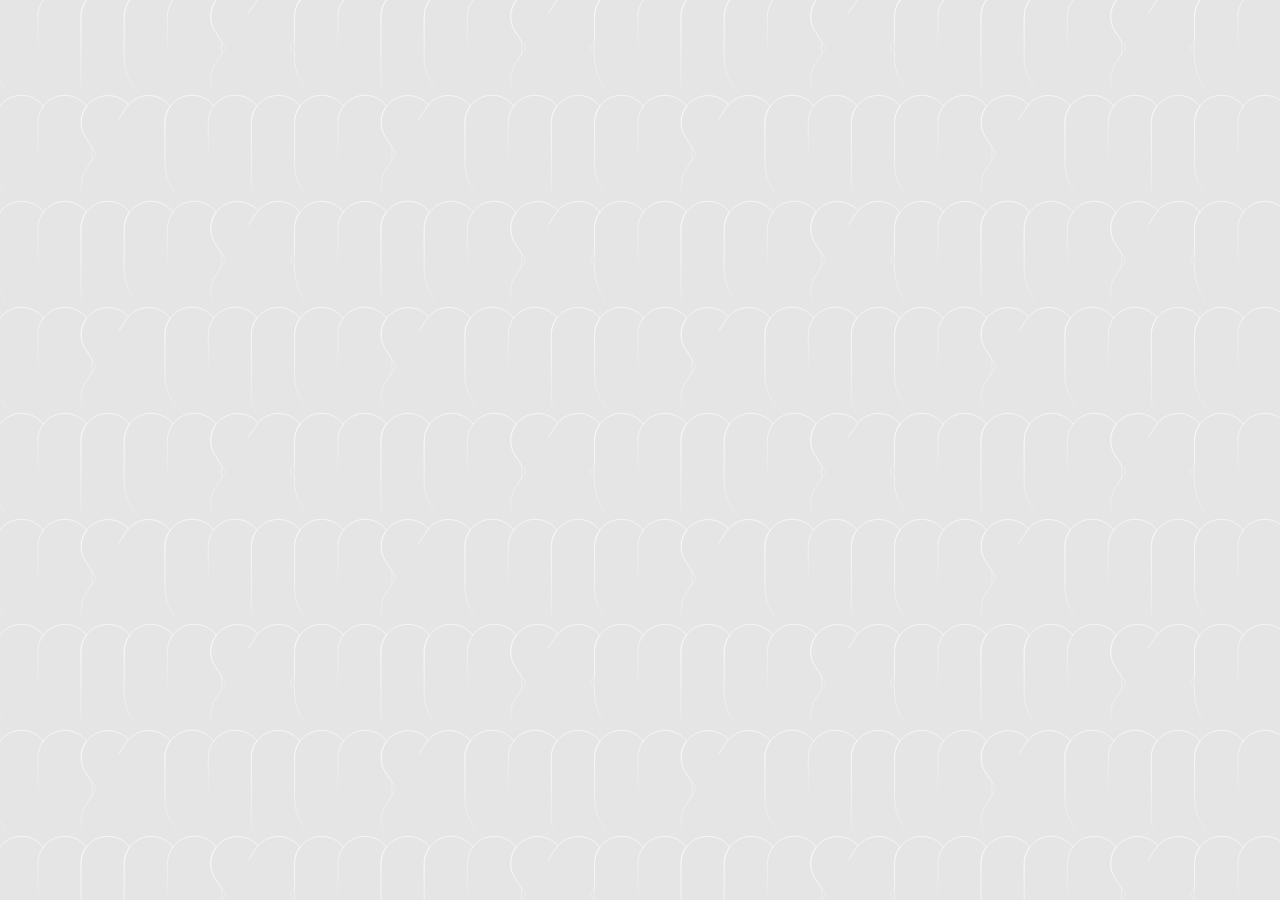
<file: index.html>
<!DOCTYPE html>
<html lang="en">

<head>
    <meta charset="UTF-8">
    <meta http-equiv="X-UA-Compatible" content="IE=edge">
    <meta name="viewport" content="width=device-width, initial-scale=1.0">
    <title>CHU</title>
    <!-- Bootstrap CSS -->
    <link href="https://cdn.jsdelivr.net/npm/bootstrap@5.1.3/dist/css/bootstrap.min.css" rel="stylesheet"
    integrity="sha384-1BmE4kWBq78iYhFldvKuhfTAU6auU8tT94WrHftjDbrCEXSU1oBoqyl2QvZ6jIW3" crossorigin="anonymous">
    <link rel="preconnect" href="https://rsms.me/">
    <link rel="stylesheet" href="https://rsms.me/inter/inter.css">
    <link rel="stylesheet" href="./css/normalize.css">
    <link rel="stylesheet" href="./css/main.css">
    <link rel="stylesheet" href="./css/work.css">
    <link href="https://fonts.googleapis.com/css?family=Noto+Sans+TC&display=swap" rel="stylesheet">
    <link rel="stylesheet" href="./css/animate.css">
    <link rel="stylesheet" href="./css/animate.min.css">
    <link rel="stylesheet" href="https://fonts.googleapis.com/css2?family=Material+Symbols+Outlined:opsz,wght,FILL,GRAD@48,400,0,0" />
    <link href="https://unpkg.com/aos@2.3.1/dist/aos.css" rel="stylesheet">
    <script src="https://unpkg.com/aos@2.3.1/dist/aos.js"></script>
    <script src="https://code.jquery.com/jquery-3.6.4.slim.js" integrity="sha256-dWvV84T6BhzO4vG6gWhsWVKVoa4lVmLnpBOZh/CAHU4=" crossorigin="anonymous"></script>
</head>

<body>
    <div class="position-relative">
        <!-- 首頁 -->
        <div class="container-fluid p-4 index">
            <div class="d-flex flex-md-row align-items-start flex-column">
                <!-- 簡介 -->
                <div class="mx-md-2 fix-info ">
                    <!-- <div class="d-flex flex-column block info wow fadeInLeft" data-wow-delay="0s" data-wow-offset="10"> -->
                        <div class="d-flex flex-column block info " data-aos="fade-left" data-aos-offset="200" data-aos-duration="1000" 
                        data-aos-easing="ease-in-out" >
                        <div id="logo" class="position-relative">
                            <div class="position-absolute ellipse"></div>
                            <p class="position-relative mb-0">CHU</p>
                            <img class="position-absolute" src="./img/Star.png" alt="">
                        </div>
                        <!-- <h1 >HI, I’m CHU.
                            I like... </h1>
                        <p>thinking,coding,thinking about everything may change our life.Make batter experince for people.</p> -->
                        <h1 >HI, I’m CHU</h1>
                        <p>我是一名UIUX Designer。<br>我喜歡將靈感以形狀色彩設計、不斷思考如何帶來更好的體驗、用魔法將其一一實現。</p>
                        <div class="d-flex flex-row gap-3 tools pb-md-3 pb-4 mt-2">
                            <img src="./img/illustrator.png" alt="">
                            <img src="./img/xd.png" alt="">
                            <img src="./img/figma.png" alt="">
                            <img src="./img/code.png" alt="">
                        </div>
                        <div class="flex-fill d-md-flex flex-column py-3 d-none">
                            <button onclick="location.href=`#project1Card`" class="tab-btn focus project1-tab">01</button>
                            <button onclick="location.href=`#project2Card`" class="tab-btn project2-tab">02</button>
                            <!-- <button class="tab-btn">03</button> -->
                        </div>
                        <button  class="align-self-stretch button second" onclick="location.href='mailto:lili75088@gmail.com';">CONNECT</button>
                    </div>
    
                </div>
                <!-- 作品一覽 -->
                <!-- <div class="mx-md-3 flex-fill wow fadeInUp projects" data-wow-delay="0.3s" data-wow-offset="10"> -->
                <div class="mx-md-3 flex-fill projects" data-aos="fade-up"data-aos-delay="300" 
                data-aos-duration="1000" 
                data-aos-easing="ease-in-out" >
                    <!-- 作品1 -->
                    <!-- <div class="mb-4  block project project1 wow fadeInUp" data-wow-delay="0.7s" data-wow-offset="10"> -->
                    <div id="project1Card" class="mb-4  block project project1">
                        <!-- 作品圖 -->
                        <img id="open-project1" class="projects-img" src="./img/project1-main.png" alt="">
                        <!-- 作品說明 -->
                        <div class="caption">
                            <div class="main position-relative d-flex flex-column block">
                                <div class="position-relative project1-colors">
                                    <div class="position-absolute ellipse"></div>
                                    <h2 class="position-relative px-2">01</h2>
                                    <img class="position-absolute" src="./img/Star-1-0.png" alt="">
                                </div>
                                <p class="flex-fill px-2">2022九合一選舉 / 公投結果視覺化統計報表</p>
                                <div class="d-sm-flex flex-row gap-2 mt-auto d-none">
                                    <button id="open-project1-btn" class="flex-fill button third" >OPEN</button>
                                    <!-- <button  class="flex-fill button second" onclick="location.href=`https://votes.2022.nat.gov.tw/`">WEB</button> -->
                                </div>
                            </div>
                            <div class="bk-cloud"></div>
                        </div>
                    </div>
                    <!-- 作品2 -->
                    <!-- <div class="mb-4 block project project2 wow fadeInUp" data-wow-delay="1s" data-wow-offset="10"> -->
                    <div id="project2Card" class="block project project2">
                        <!-- 作品圖 -->
                        <img id="open-project2" class="projects-img" src="./img/project2-main.png" alt="">
                        <!-- 作品說明 -->
                        <div class="caption">
                            <div class="main position-relative d-flex flex-column block">

                            <div class="position-relative project2-colors">
                                <div class="position-absolute ellipse"></div>
                                <h2 class="position-relative px-2">02</h2>
                                <img class="position-absolute" src="./img/Star-2-0.png" alt="">
                            </div>
                            <p class="flex-fill px-2">REDCORE 品牌網站</p>
                            <div class="d-sm-flex flex-row gap-2 mt-auto d-none">
                                <button id="open-project2-btn" class="flex-fill button third">OPEN</button>
                                <!-- <button  class="flex-fill button second invisible">WEB</button> -->
                            </div>
                            </div>
                            <div class="bk-cloud"></div>
                        </div>
                    </div>
                </div>
            </div>
        </div>
        <!-- 作品彈窗 -->
        <div class="dialog">
           <!-- 作品一 -->
            <div id="project1" class="dialog-project invisible">
                <!-- header -->
                <div class="dialog-control">
                    <div class="d-flex flex-row justify-content-end gap-2 p-4 ">
                        <!-- <button class="button second" onclick="location.href=`https://votes.2022.nat.gov.tw/`">WEB</button> -->
                        <button id="close-project1" class="button third icon-only"><span class="material-symbols-outlined">
                            close
                            </span></button>
                    </div>
                </div>

                <div class="project-header position-relative">
                    <!--簡介 -->
                    <div class="container position-absolute project-caption">
                        <div class="main position-relative  d-flex flex-column flex-md-row align-items-center">
                            <!-- 作品編號 -->
                            <div class="position-relative mx-auto">
                                <div class="position-absolute ellipse"></div>
                                <h2 class="position-relative px-2">01</h2>
                                <img class="position-absolute" src="./img/Star-1-0.png" alt="">
                            </div>
                            <!-- 標題 -->
                            <h1 class="flex-fill ps-md-3 mx-sm-3">2022九合一選舉 / 公投結果視覺化統計報表</h1>
                            <!-- 點列 -->
                            <div class="d-flex  gap-md-3 gap-4 flex-fill caption-list justify-content-center flex-wrap">
                                <div class="flex-md-fill">
                                    <p class="mb-2">type</p>
                                    <h6>視覺化網站</h6>
                                </div>
                                <div class="flex-md-fill">
                                    <p class="mb-2">角色</p>
                                    <h6>UIUX DESIGNER</h6>
                                </div>
                                <div class="flex-md-fill">
                                    <p class="mb-2">工具</p>
                                    <h6>FIGMA</ph6>
                                </div>
                            </div>
                        </div>
                        <div class="bk-cloud"></div>
                    </div>
                </div>
                <!-- body -->
                <div class="project-body">
                    <!-- 概述 -->
                    <section class="container position-relative">
                        <div class="overview mx-4 mx-sm-auto">
                            <h2>OVERVIEW</h2>
                            <div class="position-relative">
                                <div class="p-4 background">
                                    <h6><span class="title-star"><img src="./img/Star-1-1.png" alt=""></span>專案背景</h6>
                                    <p>過去在選舉結果公布時，各大媒體平台通常會放出大量資訊，讓民眾感到眼花撩亂。然而，中選會並未提供一個統整的結果供民眾查閱。因此希望 <span>提供2022九合一選舉/公投的視覺化統計結果</span> ，以供選民查看 。
                                    </p>
                                </div>
                                <div class="background-shadow"></div>
                            </div>
                            <div class="problem ms-auto">
                                <h6>problem & challenge</h6>
                                <div class="problem-item ms-auto">
                                    <p class="p-4 mb-3 ms-sm-auto position-relative">客戶對於資訊呈現沒有明確的想法，因此我們需要思考要呈現什麼樣的內容給選民。</p>
                                    <p class="p-4 mb-3 ms-sm-auto">首頁的設計有一個特別的需求，老闆希望使用者能夠在不滾動頁面的情況下查看完整資訊。</p>
                                    <p class="p-4 mb-3 ms-sm-auto">不同圖表在不同裝置下呈現時會有限制，我們需要設計一個讓使用者能有最佳體驗的方案。</p>
                                    <p class="p-4 mb-0 ms-sm-auto">在設計時，色彩和詞彙元素的選擇需要小心謹慎，以避免出現偏袒任何政黨的情況。</p>
                                </div>
                            </div>
                         </div>
                        <img class="position-absolute section-linear" src="./img/linear.png" alt="">
                    </section>
                    <!-- 設計思考 -->
                    <section class="bk-white overflow-hidden">
                        <div class="container">
                            <!-- 設計思考 -->
                                <div class="design-thinking">
                                    <h2><span>DESIGN</span> & THINKING</h2>
                                    <div class="mb-5">
                                        <p ><span class="title-star"><img src="./img/Star-1-2.png" alt=""></span>以客戶需求當選人政黨為主要分類方式 ，逐步討論、迭代出統計哪些資訊才能概述本選舉案，最終我們選定針對選舉類別結果的“開票統計”、針對各選舉類別候選人/當選人的“年齡統計”及“性別統計”、以及九合一案所含的公投 “修憲複決結果“ 四大主題呈現。</p>
                                    </div>
                                    <div class="mb-5">
                                        <p ><span class="title-star"><img src="./img/Star-1-2.png" alt=""></span>為了滿足首頁需求，在協商討論後我們訂了各裝置的最小螢幕螢幕尺寸，並調整了畫面的呈現方式，以最佳化使用者體驗。</p>
                                        <div class="position-relative aid-info">
                                            <img class="main d-none d-sm-block" src="./img/vote-rwd.png" alt="">
                                            <img class="main d-block d-sm-none" src="./img/vote-rwd-sm.png" alt="">
                                            <div class="bk-grid position-absolute"></div>
                                        </div>
                                    </div>
                                    <div  class="mb-5">
                                        <p><span class="title-star"><img src="./img/Star-1-1.png" alt=""></span>為了提升資訊地圖的互動性，我在元件上加上了動態提示，讓使用者更容易觸發hover互動。</p>
                                        <div class="position-relative aid-info">
                                            <!-- <video class="main" autoplay loop>
                                                <source src="./video/project1-maphover.mp4">
                                            </video> -->
                                            <img class="main" src="./video/project1-maphover.gif" alt="">
                                            <div class="bk-grid position-absolute"></div>
                                        </div>
                                    </div>
                                    <div  class="mb-0">
                                        <p><span class="title-star"><img src="./img/Star-1-1.png" alt=""></span>在網站設計中，爲了避免過多花樣 / 圖示 / 色彩干擾數據圖表的閱讀重點，所以整體以清晰簡潔為主，並搭配些許毛玻璃和擬物效果，增加介面元素的層次，給人一種通透感。同時，使用 深藍綠 到 綠色 漸層的極光色調作為點綴，既具有神秘希望的感受，又能給人一種穩重和正式感。</p>
                                        
                                    </div>
                                </div>
                                <!-- 設計稿 -->
                                <div class="design-draft mt-5">
                                    <img class="mx-auto d-block mb-4" src="./img/vote-colors.png" alt="">
                                    <div class="row gap-2 mx-0 mb-4 justify-content-center color-codes">
                                        <p class="mb-0">#0A5379</p>
                                        <p class="mb-0">#A6D6A2</p>
                                        <p class="mb-0">#91A1A3</p>
                                        <p class="mb-0">#4D4D4D</p>
                                        <p class="mb-0">#FAFCFE</p>
                                    </div>
                                    <div class="position-relative aid-info">
                                        <img class="wireframe d-none d-md-block" src="./img/project1-wireframe.png" alt="">
                                        <img class="wireframe d-sm-block d-md-none d-none" src="./img/project1-wireframe-md.png" alt="">
                                        <img class="wireframe  d-sm-none  d-block" src="./img/project1-wireframe-sm.png" alt="">
                                        <div class="bk-grid position-absolute"></div>
                                    </div>
        
                                </div>
                            </div>
                    </section>
                    <!-- 最終展示 -->
                    <section  class="container position-relative">
                        <img class="position-absolute section-linear mirror" src="./img/linear.png" alt="">
                        <div class="final-present  mx-4 mx-sm-auto">
                            <h2>FINAL PRESENTATION</h2>
                            <div class="position-relative display">
                                <img class="position-relative device" src="./img/display-device-pc.png" alt="">
                                <video  class="position-absolute view" autoplay loop>
                                    <source src="./video/project1-video.mp4" type="video/mp4"> 
                                </video> 
                                <!-- <img class="position-absolute view"  src="./video/project1-video.gif" alt=""> -->
                            </div>
                            <!-- <button onclick="location.href=`https://votes.2022.nat.gov.tw/`" class="button main mt-5 mx-auto">TRY YOURSELF</button> -->
                        </div>
                        
                    </section>
                    <!-- 心得結論 -->
                    <section class="container">
                        <div class="conclusion position-relative  mb-4 mx-4 mx-sm-auto">
                            <div class="main position-relative block">
                                <div class="position-relative">
                                    <div class="position-absolute ellipse"></div>
                                    <h2 class="position-relative">CONCLUSION</h2>
                                    <img class="position-absolute" src="./img/Star-1-0.png" alt="">                                
                                </div>
          
                                <p>這是我第二次做資料視覺化網站，從先前的經驗中學到了許多，如避免使用大量的同一色調造成閱讀疲勞，圖表顏色在避免與政黨色彩太接近以免混淆同時，也要注意區分不同的資訊是否明顯。我也思考了更多關於這些資料應該搭配什麼樣的圖表，以及如何更好地傳達資訊的內容，呈現出來的效果客戶也相當滿意。為了更好地符合各裝置使用者的操作習慣，我在設計上進行了些許調整。<br><br>
                                整體言我對自己在這個專案的表現感到滿意，當然結案後我也有觀察到一些小細節可以改進，這些我會反思並謹記在下一個專案中。</p> 
                            </div>
                            <div class="bk-cloud"></div>
                        </div>
                        <p class="thank">THANK YOU FOR WATCHING</p>
                    </section>
                </div>
                <!-- <section>
                        <h2>DESIGN</h2>
                    </section> -->
                <!-- <section>
                        <h2>final presentation</h2>
                    </section> -->
            </div>
            <!-- 作品二 -->
            <div id="project2" class="dialog-project invisible">
                <!-- header -->
                <div class="dialog-control">
                    <div class="d-flex flex-row justify-content-end gap-2 p-4 ">
                        <!-- <button class="button second">WEB</button> -->
                        <button id="close-project2" class="button third icon-only"><span class="material-symbols-outlined">
                            close
                            </span></button>
                    </div>
                </div>
                <div class="project-header position-relative">
                    <!--簡介 -->
                    <div class="container position-absolute project-caption">
                        <div class="main position-relative  d-flex flex-column flex-md-row align-items-center">
                            <!-- 作品編號 -->
                            <div class="position-relative mx-auto">
                                <div class="position-absolute ellipse"></div>
                                <h2 class="position-relative px-2">02</h2>
                                <img class="position-absolute" src="./img/Star-2-0.png" alt="">
                            </div>
                            <!-- 標題 -->
                            <h1 class="flex-fill ps-md-3 mx-sm-3">REDCORE 品牌網站</h1>
                            <!-- 點列 -->
                            <div class="d-flex  gap-md-3 gap-4 flex-fill caption-list justify-content-center flex-wrap">
                                <div class="flex-md-fill">
                                    <p class="mb-2">type</p>
                                    <h6>視覺化網站</h6>
                                </div>
                                <div class="flex-md-fill">
                                    <p class="mb-2">角色</p>
                                    <h6>UIUX DESIGNER</h6>
                                </div>
                                <div class="flex-md-fill">
                                    <p class="mb-2">工具</p>
                                    <h6>FIGMA</ph6>
                                </div>
                            </div>
                        </div>
                        <div class="bk-cloud"></div>
                    </div>
                </div>
                <!-- body -->
                <div class="project-body">
                    <!-- 概述 -->
                    <section class="container position-relative">
                        <div class="overview mx-4 mx-sm-auto">
                            <h2>OVERVIEW</h2>
                            <h5 class="mb-3 text-center slogan">「動」是一種生活的態度、是一種精神享受！<br>
                                「動」可以使人更自信、樂觀、生活更精彩！</h5>
                            <p class="mb-5 text-center">希望能讓更多人在這個繁華的時代，享受到「動」的快樂！ <br>本品牌的服飾、周邊融入各式時尚元素，期望能吸引到更多人發現「運動」是件很Fashion的事情。並以舒適、日常好穿搭為主要訴求。讓運動能夠融入日常生活當中，讓運動成為習慣成為「日常」！ <br> RedCore，讓每個女孩由內而外，爆發出自信迷人的光彩!</p>
                            <div class="position-relative">
                                <div class="p-4 background">
                                    <h6><span class="title-star"><img src="./img/Star-2-1.png" alt=""></span>動機與目的</h6>
                                    <p class="mb-0">近幾年運動已成為一種趨勢，大家開始注重自己的健康以及體態，我們設計的產品，希望能賦予女性有健全的自信及態度，能從心裡面感受美好。無論是想去
                                        健身房鍛鍊身心，或走在街道上展現自我，都能從衣櫃裡找到美美的穿搭，有機能性、有時尚感。 此外我們也努力選擇環保的紡織品及慎選友善的製造環境，對於環保議題而言
                                        ，不管是生產者、社區大眾、你與我，都有責任做到更好。
                                    </p>
                                </div>
                                <div class="background-shadow"></div>
                            </div>
                            <div class="problem ms-auto">
                                <h6>problem & challenge</h6>
                                <div class="problem-item ms-auto">
                                    <p class="p-4 mb-3 ms-sm-auto position-relative">怎麼在眾多服飾品牌中脫穎而出？</p>
                                    <p class="p-4 mb-3 ms-sm-auto ">怎麼吸引我們的目標客群，解決他們的需求？</p>
                                    <p class="p-4 mb-3 ms-sm-auto ">除了買賣商品我們還能推出什麼樣的商品滿足他們的需求？</p>
                                </div>
                            </div>
                        </div>
                        <img class="position-absolute section-linear" src="./img/linear.png" alt="">
                    </section>
                    <!-- 設計思考 -->
                    <section class="bk-white overflow-hidden">
                        <div class="container">
                            <!-- 設計思考 -->
                            <div class="design-thinking">
                                <h2><span>DESIGN</span> & THINKING</h2>
                                <!-- 市場定位 -->
                                <div class="mb-5 d-flex">
                                    <img class="title-star d-none d-sm-block" src="./img/Star-2-2.png" alt="">
                                    <div>
        
                                        <p><span><img class="title-star d-sm-none d-inline-block" src="./img/Star-2-2.png"
                                                    alt=""></span>市場定位<br>我們定位在時尚中價位，以生活融入時尚運動為概念。分析市場競爭品牌主要落於時尚中高價位。</p>
                                        <div class="d-flex gap-3 mt-4 flex-column flex-sm-row">
                                            <ul class="competing-products ps-4">
                                                <li>lululemon : 機能性、設計簡約、高單價、免費課程 </li>
                                                <li>vcstyle : 強度分類、圖騰、偏平價、主題文章 </li>
                                                <li>ob嚴選 : 便宜、親民、尺碼較細、複合品牌 </li>
                                                <li>puma：潮流時尚、中高價位、品質、名人設計款加持 </li>
                                            </ul>
                                            <img class="flex-fill align-self-center mw-100"
                                                src="./img/project2-competing-products.png" alt="">
                                        </div>
                                    </div>
                                </div>
                                <!-- 使用者分析 xl -->
                                <div class="mb-5  d-none d-md-block">
                                    <div class="d-flex">
                                        <img class="title-star d-none d-sm-block" src="./img/Star-2-2.png" alt="">
                                        <div>
                                            <p><span><img class="title-star d-sm-none d-inline-block" src="./img/Star-2-2.png"
                                                        alt=""></span>使用者分析 xl</p>
                                            <div
                                                class="d-flex mt-2 user-analysis-group show-pc gap-4 gap-sm-3 gap-md-0 flex-column flex-md-row px-3 px-sm-0">
                                                <div
                                                    class="flex-fill d-flex user-analysis user1 align-content-center flex-sm-row flex-column-reverse">
                                                    <div class="flex-fill">
                                                        <h3 class="position-relative mb-3 text-center text-sm-start">Kay</h3>
                                                        <ul class="user-analysis-info">
                                                            <li class="d-flex gap-2 mb-2">
                                                                <p class="user-analysis-th">年齡</p>
                                                                <p>21歲</p>
                                                            </li>
                                                            <li class="d-flex gap-2 mb-2">
                                                                <p class="user-analysis-th">職業</p>
                                                                <p>大學生</p>
                                                            </li>
                                                            <li class="d-flex gap-2 mb-2">
                                                                <p class="user-analysis-th">消費</p>
                                                                <p>注重CP值</p>
                                                            </li>
                                                            <li class="d-flex gap-2 mb-2">
                                                                <p class="user-analysis-th">習慣</p>
                                                                <p>偶而在家運動，想嘗試戶外運動，喜歡逛網拍、逛街、看YOUTUBE
                                                                    注重打扮</p>
                                                            </li>
                                                        </ul>
                                                        <button
                                                            class="user-analysis-btn button third mt-3 mt-sm-4 d-block mx-auto  mx-sm-0">看看他的想法</button>
                                                    </div>
                                                    <img class="user-analysis-img" src="./img/project2-people1.png" alt="">
                                                </div>
                                                <div
                                                    class="flex-fill d-flex user-analysis user2 flex-column  flex-sm-row-reverse flex-md-row">
                                                    <img class="user-analysis-img" src="./img/project2-people2.png" alt="">
                                                    <div class="flex-fill">
                                                        <h3 class="position-relative mb-3 text-center text-sm-start">Grace</h3>
                                                        <ul class="user-analysis-info">
                                                            <li class="d-flex gap-2 mb-2">
                                                                <p class="user-analysis-th">年齡</p>
                                                                <p class="flex-fill">33歲</p>
                                                            </li>
                                                            <li class="d-flex gap-2 mb-2">
                                                                <p class="user-analysis-th">職業</p>
                                                                <p class="flex-fill">公司主管</p>
                                                            </li>
                                                            <li class="d-flex gap-2 mb-2">
                                                                <p class="user-analysis-th">消費</p>
                                                                <p class="flex-fill">有消費能力</p>
                                                            </li>
                                                            <li class="d-flex gap-2 mb-2">
                                                                <p class="user-analysis-th">習慣</p>
                                                                <p class="flex-fill">平均一周上健身房運動3次
                                                                    ，喜歡吸收新知
                                                                    ，注重商品質感與飲食養生</p>
                                                            </li>
                                                        </ul>
                                                        <button 
                                                            class="user-analysis-btn button third mt-3 mt-sm-4 d-block mx-auto mx-sm-0 ms-md-auto">看看他的想法</button>
                                                    </div>
                                                </div>
                                            </div>
                                        </div>
                                    </div>
                                    <!-- 同理心地圖 -->
                                    <div class="empathy-map">
                                        <div id="user1-empathy">
                                            <div class="empathy-get  position-relative">
                                                <img class="position-absolute empathy-img" src="./img/project2-people1.png" alt="">
                                                <div class="empathy-get-think">
                                                    <h6>想什麼？</h6>
                                                    <p>想開始運動，變瘦，
                                                        要去哪裡找適合的健身中心與買運動穿的服飾</p>
                                                </div>
                                                <div class="d-flex justify-content-between">
                                                    <div class="empathy-get-see">
                                                        <h6>看到什麼？</h6>
                                                        <p>在社群媒體、逛網拍、youtube時，
                                                            看到身材姣好的網美，
                                                            也想像她們一樣漂亮纖細。</p>
                                                    </div>
                                                    <div class="empathy-get-hear">
                                                        <h6>聽到什麼？</h6>
                                                        <p>最近流行運動場所都是去健身，穿專業的服裝運動起來更舒適</p>
                                                    </div>
                                                </div>
                                                <div class="empathy-get-do">
                                                    <h6>說什麼或做什麼？</h6>
                                                    <p>上網找運動服飾、比較評價，詢問朋友推薦的品牌</p>
                                                </div>
                                            </div>
                                            <div class="d-flex empathy-gain gap-3">
                                                <div class="flex-fill empathy-pain">
                                                    <h6>痛點</h6>
                                                    <p class="mb-1">CP值的考量、不知道怎麼挑選適合自己的款式、網購不知道材質如何、喜歡的款式不一定有尺寸</p>
                                                </div>
                                                <div class="flex-fill empathy-want">
                                                    <h6>想獲得</h6>
                                                    <p class="mb-1">多種款式型號可挑選，希望耐穿、材質輕透</p>
                                                </div>
                                            </div>
                                        </div>
                                        <div id="user2-empathy" class="hidden">
                                            <div class="empathy-get  position-relative">
                                                <img class="position-absolute empathy-img" src="./img/project2-people2.png" alt="">
                                                <div class="empathy-get-think">
                                                    <h6>想什麼？</h6>
                                                    <p>想知道別人推薦的款式適不適合自己
                                                    </p>
                                                </div>
                                                <div class="d-flex justify-content-between">
                                                    <div class="empathy-get-see">
                                                        <h6>看到什麼？</h6>
                                                        <p>看到自己的運動服飾舊了或過時，健身房/運動社團看到沒見過的款式。
                                                            </p>
                                                    </div>
                                                    <div class="empathy-get-hear">
                                                        <h6>聽到什麼？</h6>
                                                        <p>健身同好推薦網路上有設計質感的新品牌 
                                                            </p>
                                                    </div>
                                                </div>
                                                <div class="empathy-get-do">
                                                    <h6>說什麼或做什麼？</h6>
                                                    <p>上網搜尋瀏覽款式
                                                        ，到店面試穿，挑選符合自身需求的運動服飾</p>
                                                </div>
                                            </div>
                                            <div class="d-flex empathy-gain gap-3">
                                                <div class="flex-fill empathy-pain">
                                                    <h6>痛點</h6>
                                                    <p class="mb-1">工作較忙，沒時間到店面慢慢試穿
                                                        ，不想與其他人撞花色，追求獨特性</p>
                                                </div>
                                                <div class="flex-fill empathy-want">
                                                    <h6>想獲得</h6>
                                                    <p class="mb-1">有別於以往較樸實簡約的大廠牌設計，同時兼具功能性和時尚美感的運動衣</p>
                                                </div>
                                            </div>
                                        </div>
                                    </div>
                                </div>
                                <!-- 使用者分析 sm md -->
                                <div class="mb-5 d-block d-md-none">
                                    <div class="d-flex">
                                        <img class="title-star d-none d-sm-block" src="./img/Star-2-2.png" alt="">
                                        <div>
                                            <p><span><img class="title-star d-sm-none d-inline-block" src="./img/Star-2-2.png"
                                                        alt=""></span>使用者分析 sm md</p>
                                            <div
                                                class="d-flex mt-2 user-analysis-group show-pe gap-4  gap-md-0 flex-column flex-md-row px-3 px-sm-0">
                                                <div
                                                    class="flex-fill d-flex user-analysis user1 align-content-center flex-sm-row flex-column-reverse">
                                                    <div class="flex-fill">
                                                        <h3 class="position-relative mb-3 text-center text-sm-start">Kay</h3>
                                                        <ul class="user-analysis-info">
                                                            <li class="d-flex gap-2 mb-2">
                                                                <p class="user-analysis-th">年齡</p>
                                                                <p>21歲</p>
                                                            </li>
                                                            <li class="d-flex gap-2 mb-2">
                                                                <p class="user-analysis-th">職業</p>
                                                                <p>大學生</p>
                                                            </li>
                                                            <li class="d-flex gap-2 mb-2">
                                                                <p class="user-analysis-th">消費</p>
                                                                <p>注重CP值</p>
                                                            </li>
                                                            <li class="d-flex gap-2 mb-2">
                                                                <p class="user-analysis-th">習慣</p>
                                                                <p>偶而在家運動，想嘗試戶外運動，喜歡逛網拍、逛街、看YOUTUBE
                                                                    注重打扮</p>
                                                            </li>
                                                                <button
                                                                class="user-analysis-btn button third mt-3 mt-sm-4 d-block mx-auto  mx-sm-0">看看他的想法</button>
                                                        </ul>
                                                            <ul class="empathy-map-sm mb-3 hidden">
                                                                <li class="d-flex gap-2 mb-2">
                                                                    <p class="user-analysis-th">想..</p>
                                                                    <p class="flex-fill">想開始運動，變瘦，
                                                                        要去哪裡找適合的健身中心與買運動穿的服飾</p>
                                                                </li>
                                                                <li class="d-flex gap-2 mb-2">
                                                                    <p class="user-analysis-th">看到..</p>
                                                                    <p class="flex-fill">在社群媒體、逛網拍、youtube時，
                                                                        看到身材姣好的網美，
                                                                        也想像她們一樣漂亮纖細。</p>
                                                                </li>
                                                                <li class="d-flex gap-2 mb-2">
                                                                    <p class="user-analysis-th">聽到..</p>
                                                                    <p class="flex-fill">最近流行運動場所都是去健身，穿專業的服裝運動起來更舒適</p>
                                                                </li>
                                                                <li class="d-flex gap-2 mb-2">
                                                                    <p class="user-analysis-th">說/做..</p>
                                                                    <p class="flex-fill">上網找運動服飾、比較評價，詢問朋友推薦的品牌</p>
                                                                </li>
                                                                <hr>
                                                                <li class="d-flex gap-2 mb-2">
                                                                    <p class="user-analysis-th">痛點</p>
                                                                    <p class="flex-fill">CP值的考量、不知道怎麼挑選適合自己的款式、網購不知道材質如何、喜歡的款式不一定有尺寸
                                                                    </p>
                                                                </li>
                                                                <li class="d-flex gap-2 mb-2">
                                                                    <p class="user-analysis-th">想獲得</p>
                                                                    <p class="flex-fill">上多種款式型號可挑選，希望耐穿、材質輕透</p>
                                                                </li>
                                                                    <button 
                                                                        class="user-analysis-btn button third  mt-3 mt-sm-4 d-block mx-auto mx-sm-0 ms-md-auto">返回簡介</button>
                                                            </ul>
                                                    </div>
                                                    <img class="user-analysis-img" src="./img/project2-people1.png" alt="">
                                                </div>
                                                <div
                                                    class="flex-fill d-flex user-analysis user2 flex-column  flex-sm-row-reverse flex-md-row">
                                                    <img class="user-analysis-img" src="./img/project2-people2.png" alt="">
                                                    <div class="flex-fill flex-column">
                                                        <h3 class="position-relative mb-3 text-center text-sm-start">Grace</h3>
                                                        <ul class="user-analysis-info">
                                                            <li class="d-flex gap-2 mb-2">
                                                                <p class="user-analysis-th">年齡</p>
                                                                <p class="flex-fill">33歲</p>
                                                            </li>
                                                            <li class="d-flex gap-2 mb-2">
                                                                <p class="user-analysis-th">職業</p>
                                                                <p class="flex-fill">公司主管</p>
                                                            </li>
                                                            <li class="d-flex gap-2 mb-2">
                                                                <p class="user-analysis-th">消費</p>
                                                                <p class="flex-fill">有消費能力</p>
                                                            </li>
                                                            <li class="d-flex gap-2 mb-2">
                                                                <p class="user-analysis-th">習慣</p>
                                                                <p class="flex-fill">平均一周上健身房運動3次
                                                                    ，喜歡吸收新知
                                                                    ，注重商品質感與飲食養生</p>
                                                            </li>
                                                         
                                                                <button 
                                                                    class="user-analysis-btn button third mt-3 mt-sm-4 d-block mx-auto mx-sm-0 ms-md-auto">看看他的想法</button>
                                                        
                                                        </ul>
                                                        <ul class="empathy-map-sm hidden">
                                                            <li class="d-flex gap-2 mb-2">
                                                                <p class="user-analysis-th">想..</p>
                                                                <p class="flex-fill">想開始運動，變瘦，
                                                                    要去哪裡找適合的健身中心與買運動穿的服飾</p>
                                                            </li>
                                                            <li class="d-flex gap-2 mb-2">
                                                                <p class="user-analysis-th">看到..</p>
                                                                <p class="flex-fill">在社群媒體、逛網拍、youtube時，
                                                                    看到身材姣好的網美，
                                                                    也想像她們一樣漂亮纖細。</p>
                                                            </li>
                                                            <li class="d-flex gap-2 mb-2">
                                                                <p class="user-analysis-th">聽到..</p>
                                                                <p class="flex-fill">最近流行運動場所都是去健身，穿專業的服裝運動起來更舒適</p>
                                                            </li>
                                                            <li class="d-flex gap-2 mb-2">
                                                                <p class="user-analysis-th">說/做..</p>
                                                                <p class="flex-fill">上網找運動服飾、比較評價，詢問朋友推薦的品牌</p>
                                                            </li>
                                                            <hr>
                                                            <li class="d-flex gap-2 mb-2">
                                                                <p class="user-analysis-th">痛點</p>
                                                                <p class="flex-fill">CP值的考量、不知道怎麼挑選適合自己的款式、網購不知道材質如何、喜歡的款式不一定有尺寸
                                                                </p>
                                                            </li>
                                                            <li class="d-flex gap-2 mb-2">
                                                                <p class="user-analysis-th">想獲得</p>
                                                                <p class="flex-fill">上多種款式型號可挑選，希望耐穿、材質輕透</p>
                                                            </li>
                                        
                                                                <button 
                                                                    class="user-analysis-btn button third  mt-3 mt-sm-4 d-block mx-auto mx-sm-0 ms-md-auto">返回簡介</button>
                                                        </ul>
                                                    </div>
                                                </div>
                                            </div>
                                        </div>
                                    </div>
                                </div>
                                <!-- 核心路徑圖 -->
                                <div class="mb-5 d-flex">
                                    <img class="title-star d-none d-sm-block" src="./img/Star-2-2.png" alt="">
                                    <div>
                                        <p><span><img class="title-star d-sm-none d-inline-block" src="./img/Star-2-2.png"
                                                    alt=""></span>核心路徑圖</p>
                                        <div class="core-path mt-3">
                                            <div class="d-flex core-path-user gap-sm-3 flex-column flex-sm-row">
                                                <div class="flex-1">
                                                    <h6 class="label">使用<span>者目標</span></h6>
                                                    <p>購買運動服飾、了解運動流行商品、初認識運動服飾重要性</p>
                                                </div>
                                                <div class="d-none d-sm-block"
                                                    style="border-left: 1px solid #DFE7E8; width: 0;"></div>
                                                <div class="flex-1">
                                                    <h6 class="label">服務<span>者目標</span></h6>
                                                    <p>銷售商品、品牌推廣、蒐集會員資訊</p>
                                                </div>
                                            </div>
                                            <div class="d-flex core-path-main mt-3 flex-column flex-sm-row">
                                                <div class="flex-1">
                                                    <h6 class="label "><span>向</span>內<span>路徑</span></span></h6>
                                                    <p>Google Search<br>社群媒體 (IG、FB)<br>Youtube名人推薦<br>EDM<br>廣告</p>
                                                </div>
                                                <div
                                                    class="core-line mx-4 mx-sm-3 my-0 my-sm-auto d-flex  flex-sm-column gap-2 justify-content-around">
                                                    <div class="arrow"></div>
                                                    <div class="arrow d-none d-sm-block"></div>
                                                    <div class="arrow d-none d-sm-block"></div>
                                                    <div class="arrow d-none d-sm-block"></div>
                                                    <div class="arrow d-none d-sm-block"></div>
                                                </div>
                                                <div class="flex-1  mt-3 mt-sm-0">
                                                    <h6 class="label">核心<span>資訊</span></h6>
                                                    <p>運動內衣、Leggings</p>
                                                    <h6 class="label sec">輔助資訊</h6>
                                                    <p>價格、特色、材質、保養方式、試穿圖、尺寸規格</p>
                                                </div>
                                                <div
                                                    class="core-line mx-4 mx-sm-3 my-0 my-sm-auto d-flex  flex-sm-column gap-2 justify-content-around">
                                                    <div class="arrow"></div>
                                                    <div class="arrow d-none d-sm-block"></div>
                                                    <div class="arrow d-none d-sm-block"></div>
                                                    <div class="arrow d-none d-sm-block"></div>
                                                    <div class="arrow d-none d-sm-block"></div>
                                                </div>
                                                <div class="flex-1 mt-3 mt-sm-0">
                                                    <h6 class="label"><span>向</span>外<span>路徑</span></h6>
                                                    <p>購物車<br>結帳頁面<br>相關產品<br>收藏清單<br>分享</p>
                                                </div>
                                            </div>
                                            <div class="d-flex core-path-gain mt-3 flex-column flex-sm-row">
                                                <div class="flex-1">
                                                    <h6 class="label sec">關鍵字</h6>
                                                    <p>健身、運動服飾、時尚、流行、健康餐、運動內衣、運動褲</p>
                                                </div>
                                                <div class="flex-1">
                                                    <h6 class="label sec">核心元素</h6>
                                                    <p>商品圖、品名、價格、數量、購物車、我的最愛、客製化連結按鈕、推薦商品</p>
                                                </div>
                                                <div class="flex-1">
                                                    <h6 class="label sec">預期動作</h6>
                                                    <p>加入購物車、加入會員、收藏進入我的最愛、進入客製化頁面、點擊推薦產品</p>
                                                </div>
                                            </div>
                                        </div>
                                    </div>
                                </div>
                                <!-- 網站建置設計 -->
                                <div class="mb-5 d-flex">
                                    <img class="title-star d-none d-sm-block" src="./img/Star-2-1.png" alt="">
                                    <div>
                                        <p><span><img class="title-star d-sm-none d-inline-block" src="./img/Star-2-1.png"
                                                    alt=""></span>網站建置設計<br>REDCORE使用紅色調與開頭字母「R」來呼應品牌和呈現女性活
                                            力，並於設計中運用漸層與斜角帶出運動時的速度與動感。主色採用 胭脂紅 及 海貝白 呈現女性的熱情與純淨，搭配副色 淡柔黃
                                            來強調活力；將色彩帶入色塊與線條，使整體活潑生動 。</p>
                                    </div>
                                </div>
                            </div>
                            <!-- 設計稿 -->
                            <div class="design-draft mt-5">
                                <img class="project-logo mx-auto d-block mb-4" src="./img/project2-logo2.png" alt="">
                                <div class="row gap-2 mx-0 mb-4 justify-content-center color-codes">
                                    <p class="mb-0">#0A5379</p>
                                    <p class="mb-0">#A6D6A2</p>
                                    <p class="mb-0">#91A1A3</p>
                                    <p class="mb-0">#4D4D4D</p>
                                    <p class="mb-0">#FAFCFE</p>
                                </div>
                                <div class="position-relative aid-info">
                                    <div class="main position-relative">
                                        <img class="sitemap mb-4 mb-sm-0 d-none d-sm-block" src="./img/project2-sitemap.png" alt="">
                                        <img class="sitemap mb-4 mb-sm-0 d-sm-none d-block" src="./img/project2-sitemap-sm.png" alt="">
                                        <div class="position-relative flowchart-up">
                                            <div class="d-flex sub-title position-absolute flex-wrap">
                                                <h6 class="label">商品細節頁</h6>
                                                <h4 class="ms-3 flex-fill">FLOWCHART</h4>
                                            </div>
                                            <img class="flowchart position-relative" src="./img/project2-flowchart.png" alt="">
                                        </div>
                                        <div class="position-relative mt-4">
                                            <div class="d-flex sub-title flex-wrap">
                                                <h6 class="label">商品細節頁</h6>
                                                <h4 class="ms-3 flex-fill">WIREFRAME ＆ UIFLOW</h4>
                                            </div>
                                            <img class="wireframe" src="./img/project2-wireframe.png" alt="">
                                        </div>
                                    </div>
                                    <div class="bk-grid position-absolute"></div>
                                </div>
        
                            </div>
                        </div>
                    </section>
                    <!-- 最終展示 -->
                    <section class="container position-relative">
                        <img class="position-absolute section-linear mirror" src="./img/linear.png" alt="">
                        <div class="final-present  mx-4 mx-sm-auto">
                            <h2>FINAL PRESENTATION</h2>
                            <div class="position-relative display">
                                <img class="position-relative device" src="./img/display-device-pc.png" alt="">
                                <!-- <img class="position-absolute view" src="./img/display-view-pc.png" alt=""> -->
                                <video class="position-absolute view" autoplay loop>
                                    <source src="./video/project2-video.mp4" type="video/mp4">
                                </video>
                            </div>
                        </div>
        
                    </section>
                    <!-- 心得結論 -->
                    <section class="container">
                        <div class="conclusion position-relative mb-4 mx-4 mx-sm-auto">
                            <div class="main position-relative block">
                                <div class="position-relative">
                                    <div class="position-absolute ellipse"></div>
                                    <h2 class="position-relative">CONCLUSION</h2>
                                    <img class="position-absolute" src="./img/Star-2-0.png" alt="">
                                </div>
        
                                <p>很榮幸能與組員們一同完成這個電商專案，我們從品牌發想、市場競品分析、畫面設計到網站建置都一手包辦。這是我第一次接觸這類型的網站，因此在設計上嘗試了大膽的錯落排版元素，同時考慮到不同裝置的變化。在切版過程中遇到不少挑戰，但經過不斷的嘗試和努力，最終達到了預期的效果。在資策會的學習讓我更深入了解了網頁設計，並學會如何更好地與工程師溝通，以解決設計與實際製作時可能遇到的問題。
                                </p>
                            </div>
                            <div class="bk-cloud"></div>
                        </div>
                        <p class="thank">THANK YOU FOR WATCHING</p>
                    </section>
                </div>
            </div>
        </div>
    </div>
</body>
<script src="./js/wow.min.js"></script>
<script>
    $(function(){
        new WOW().init();
        AOS.init();
    $("#open-project1 , #open-project1-btn").click(function(){
        event.preventDefault();
        $(".dialog").addClass("active");
        $("#project1").scrollTop(0).removeClass("invisible");
        $("#project2").addClass("d-none");
    })
      $("#close-project1").click(function(){
        event.preventDefault();
        $(".dialog").removeClass("active");
        $("#project1").addClass("invisible");
        $("#project2").removeClass("d-none");

      })

      $("#open-project2, #open-project2-btn").click(function(){
        event.preventDefault();
          $(".dialog").addClass("active");
          $("#project2").scrollTop(0).removeClass("invisible");
          $("#project1").addClass("d-none");
        //   歸零
      })
      $("#close-project2").click(function(){
        event.preventDefault();
        $(".dialog").removeClass("active")
        $("#project2").addClass("invisible");
        $("#project1").removeClass("d-none");
      })


      $(".user-analysis-group.show-pc .user-analysis-btn").click(function(){
          event.preventDefault();
          if($(this).parents(".user1").length === 1){
            $(".empathy-map").find("#user1-empathy").removeClass("hidden");
            $(".empathy-map").find("#user2-empathy").addClass("hidden");
        }else if($(this).parents(".user2").length === 1){
                $(".empathy-map").find("#user1-empathy").addClass("hidden");
              $(".empathy-map").find("#user2-empathy").removeClass("hidden");
          }
      })

      $(".user-analysis-group.show-pe .user-analysis-btn").click(function(){
        event.preventDefault();
        var width=$(window).width();
        if(width < 768){
            // $(this).siblings(".empathy-map-sm").toggleClass("hidden");
            // $(this).siblings(".user-analysis-info").toggleClass("hidden");
            $(this).parents(".user-analysis").find((".user-analysis-info")).toggleClass("hidden");
            $(this).parents(".user-analysis").find((".empathy-map-sm")).toggleClass("hidden");
            console.log($(this).parent(".user-analysis-info"));
            // $(this).parent(".user-analysis-info").siblings("").toggleClass("hidden")

        }
      })

        //   scroll to
        // 點擊tab時狀態切換
        $(".project1-tab,.project2-tab").click(function(){
            $("tab-btn").removeClass("focus");
            $(this).addClass("focus");
            // console.log($("#project2Card").offset())
        })
        $(".project1-tab").click(function(){
            $(".index").scrollTop(0);
            // event.preventDefault();   
        })

        // 滑動時狀態切換
        function selectElementByClass(className) {
            return document.querySelector(`.${className}`);
            }

            const sections = [
            selectElementByClass("project1"),
            selectElementByClass("project2")
            ];

            const navItems = {
                project1Card: selectElementByClass("project1-tab"),
                project2Card: selectElementByClass("project2-tab")
            };

            //  IntersectionObserver的property 判斷指定元素與窗口的交接條件
            const observerOptions = {
            root: null,
            rootMargin: "0px",
            threshold: 0.7
            };

            // IntersectionObserver的callback function
            function observerCallback(entries, observer) {
            entries.forEach((entry) => {
                // console.log(entry);
                if (entry.isIntersecting) {
                const navItem = navItems[entry.target.id];
                navItem.classList.add("focus");
                Object.values(navItems).forEach((item) => {
                    if (item != navItem) {
                    item.classList.remove("focus");
                    }
                });
                }
            });
            }

            const observer = new IntersectionObserver(observerCallback, observerOptions);

            sections.forEach((sec) => observer.observe(sec));
    })
    
</script>
</html>
</file>
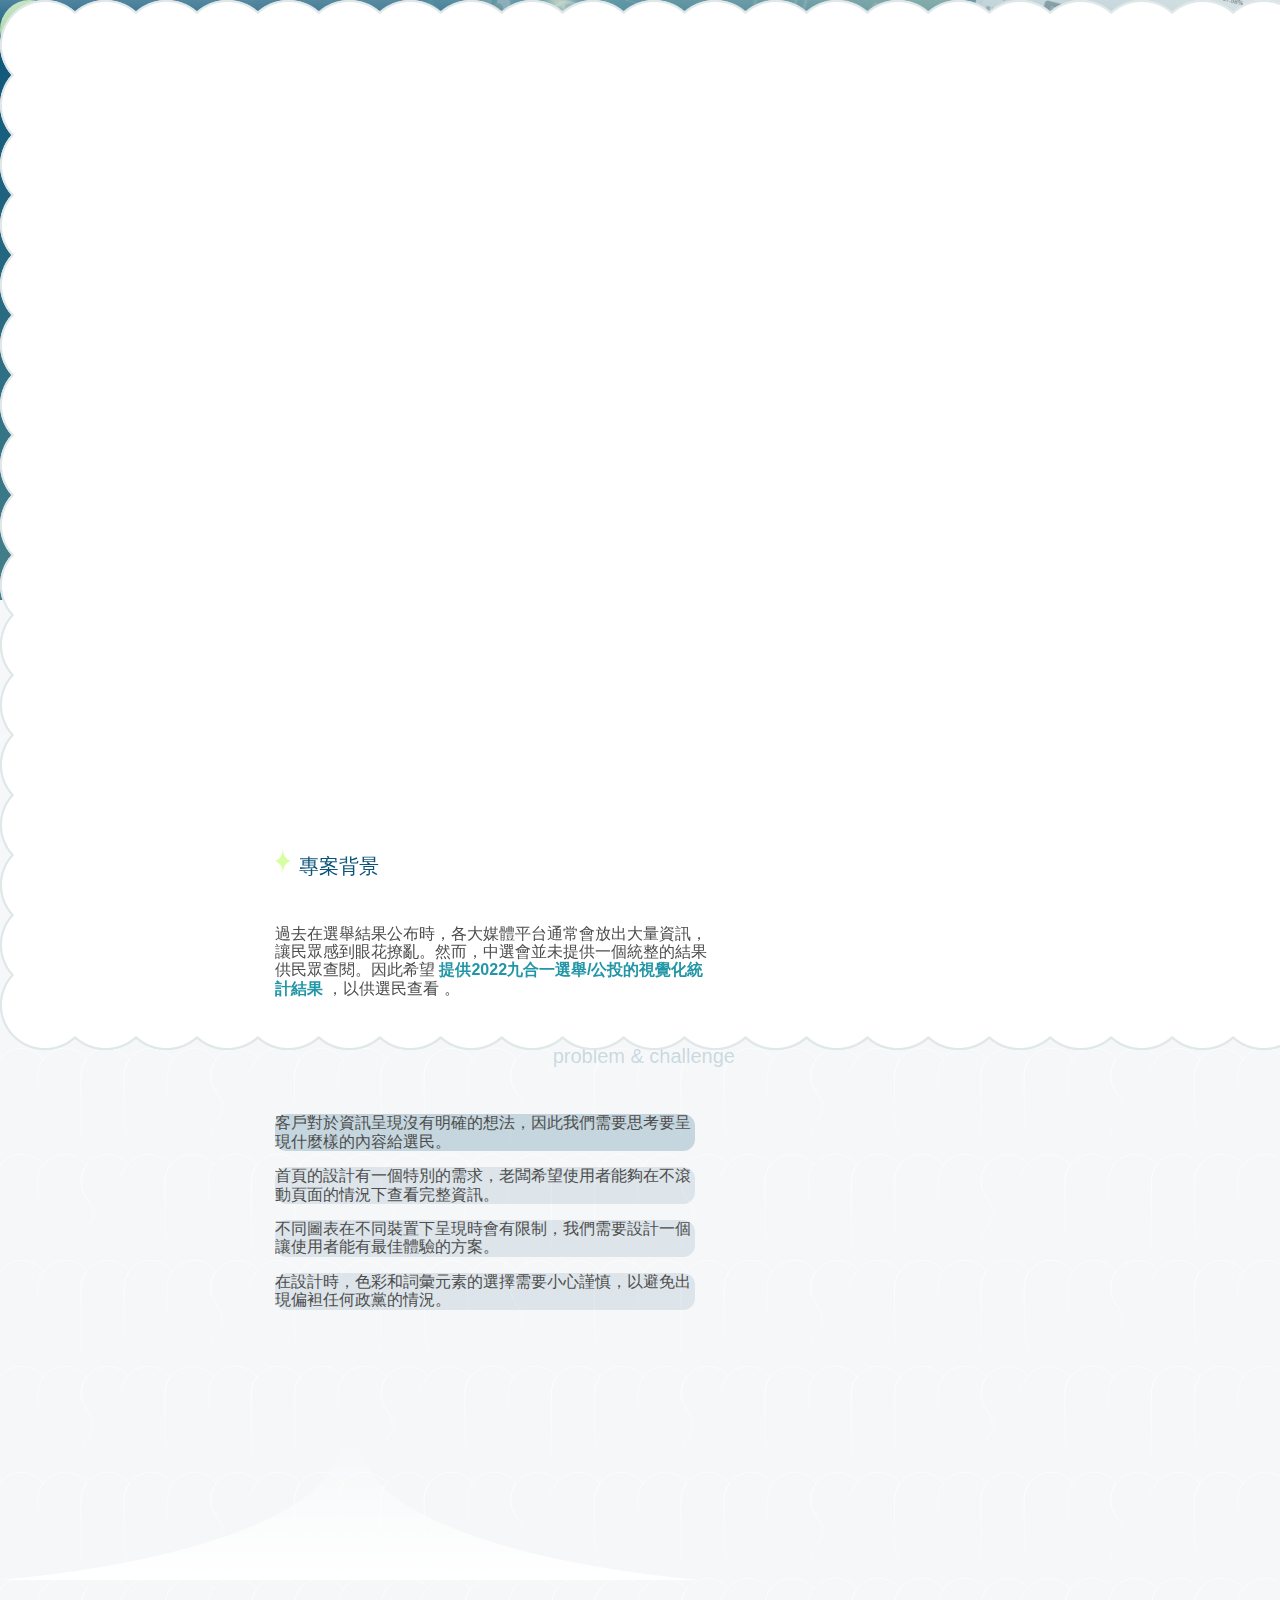
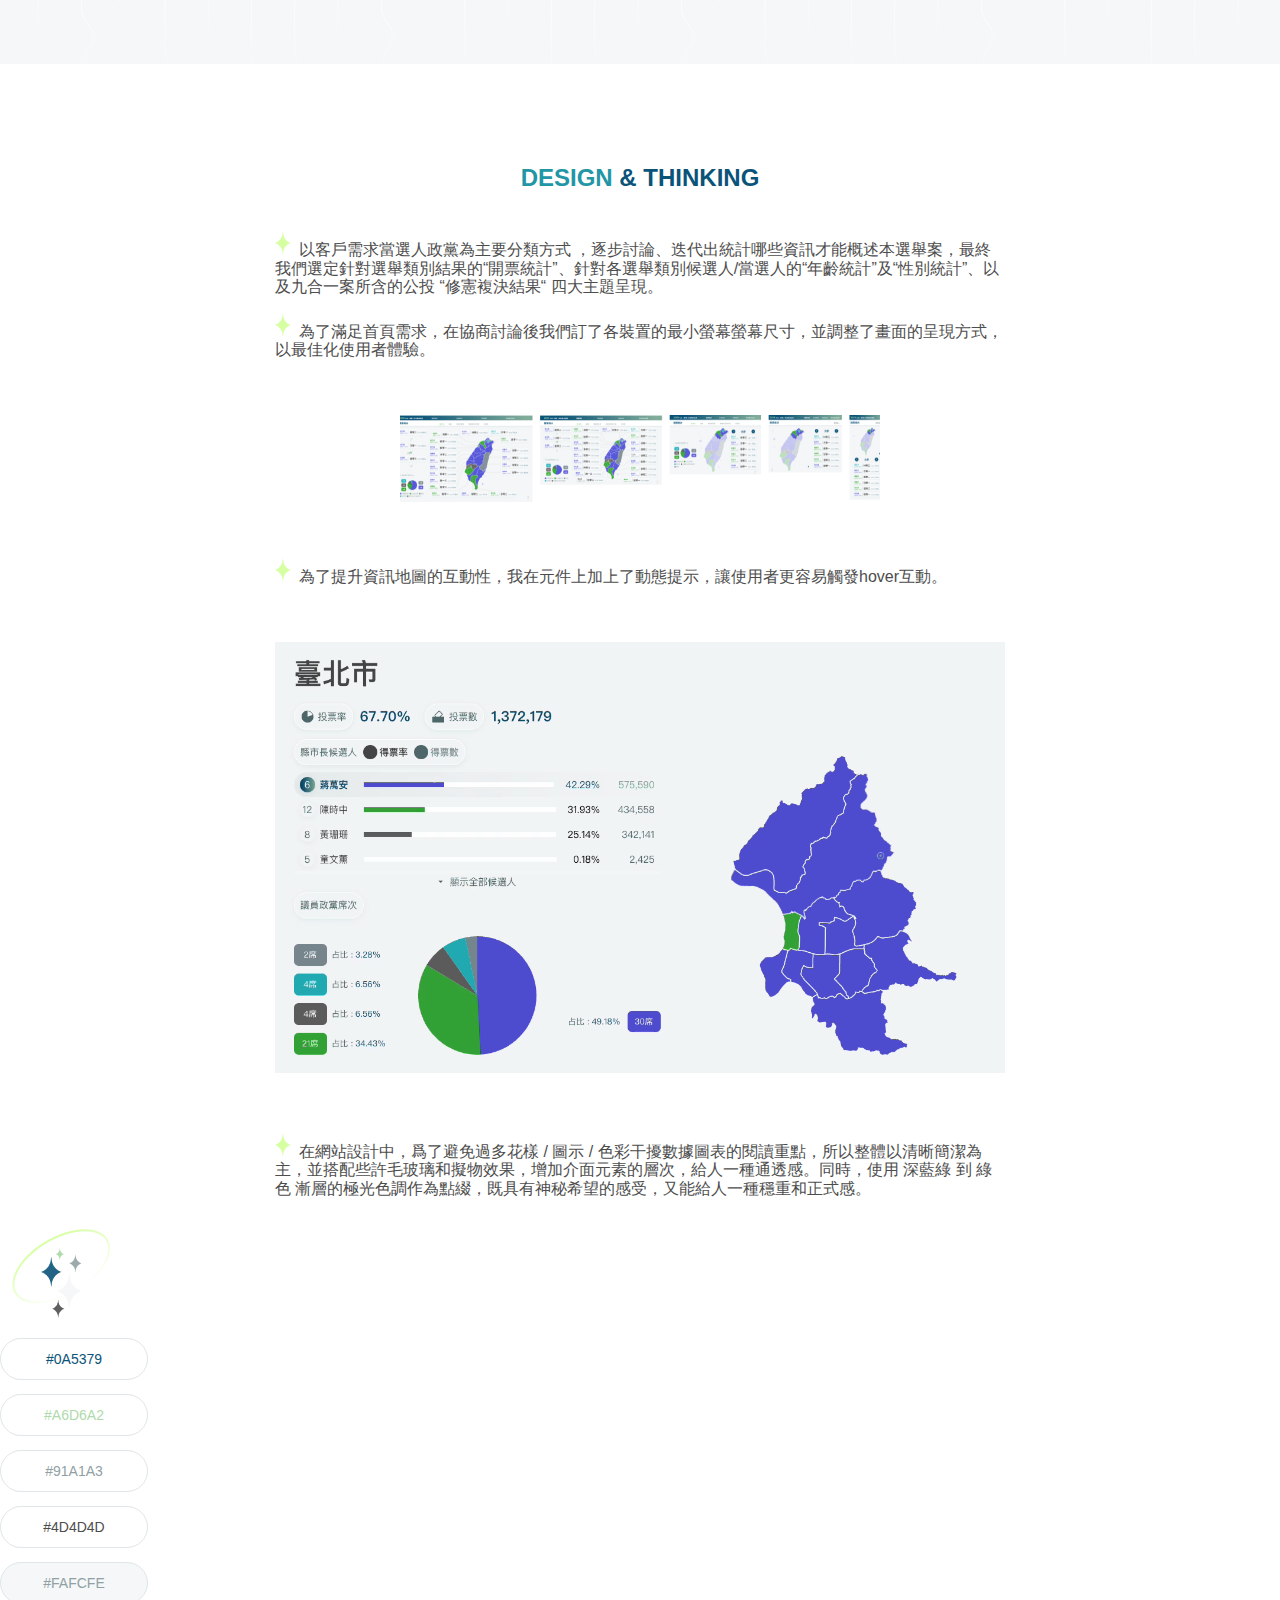
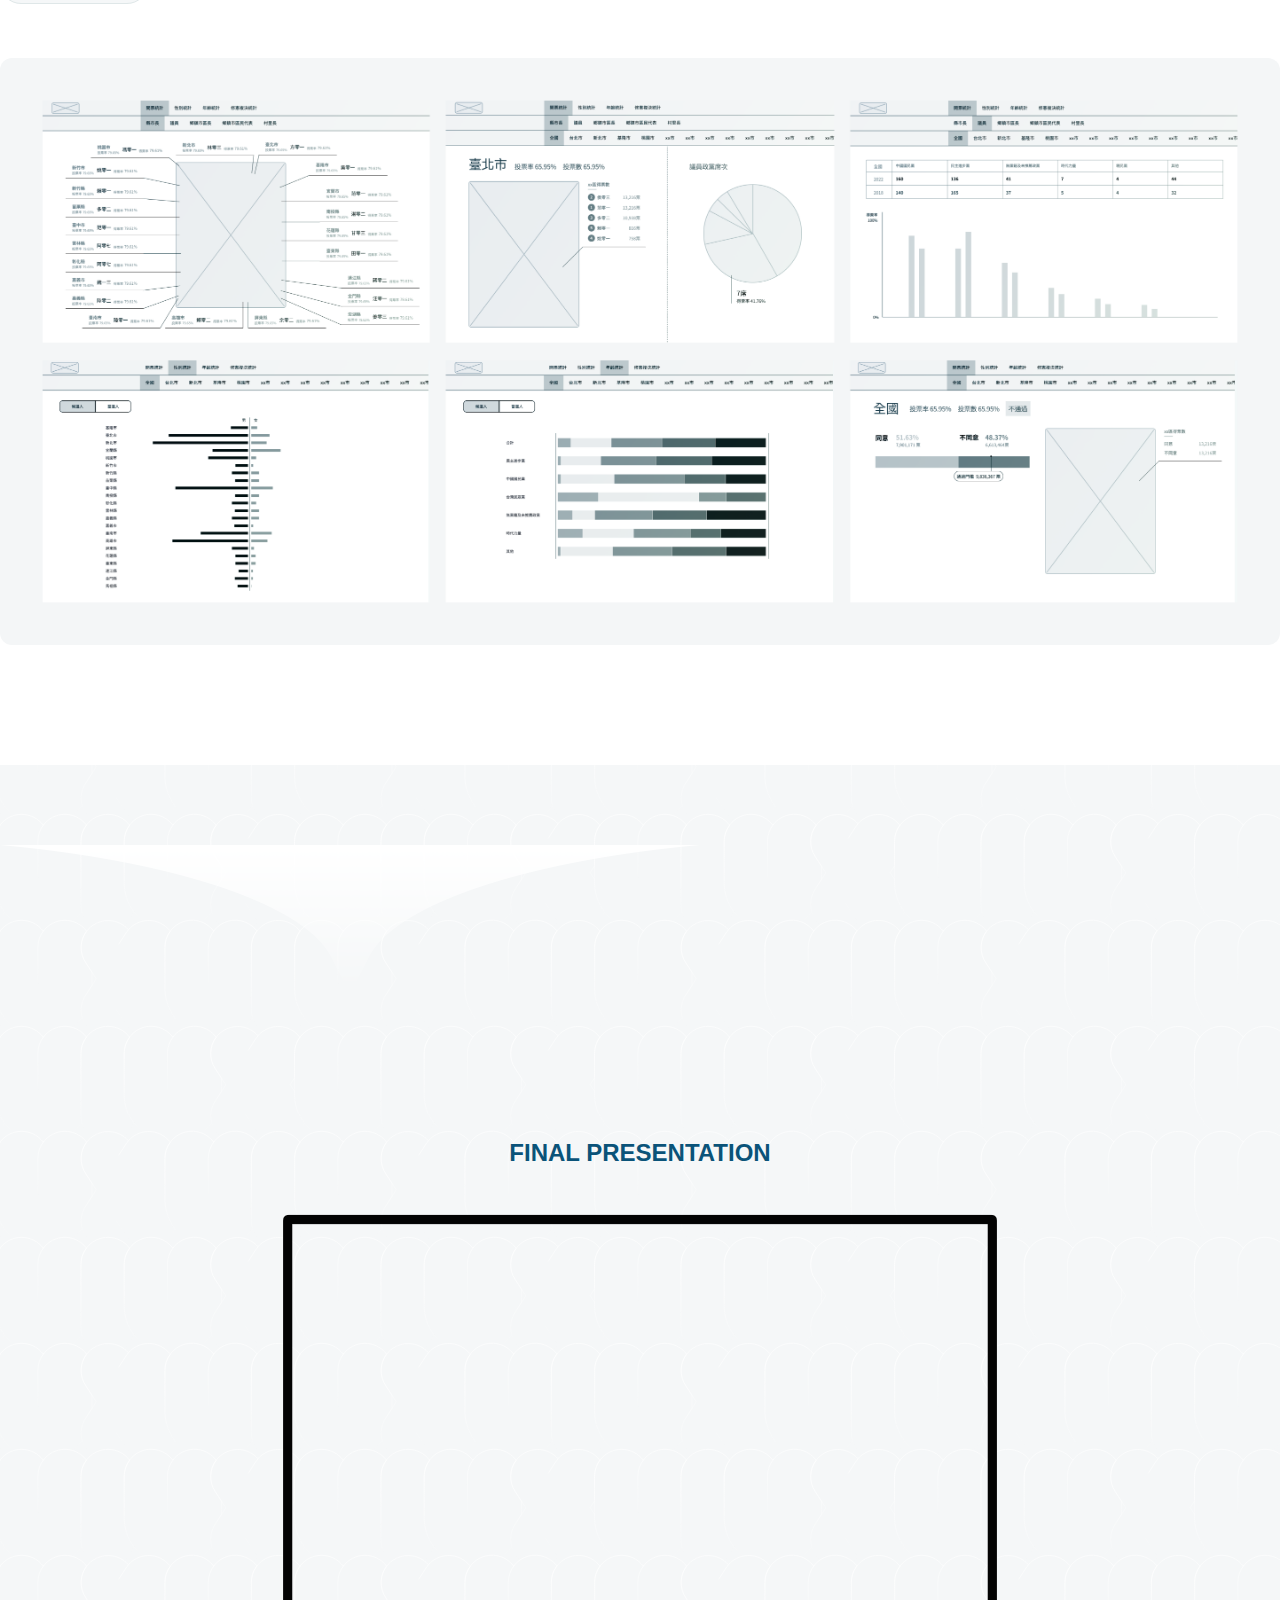
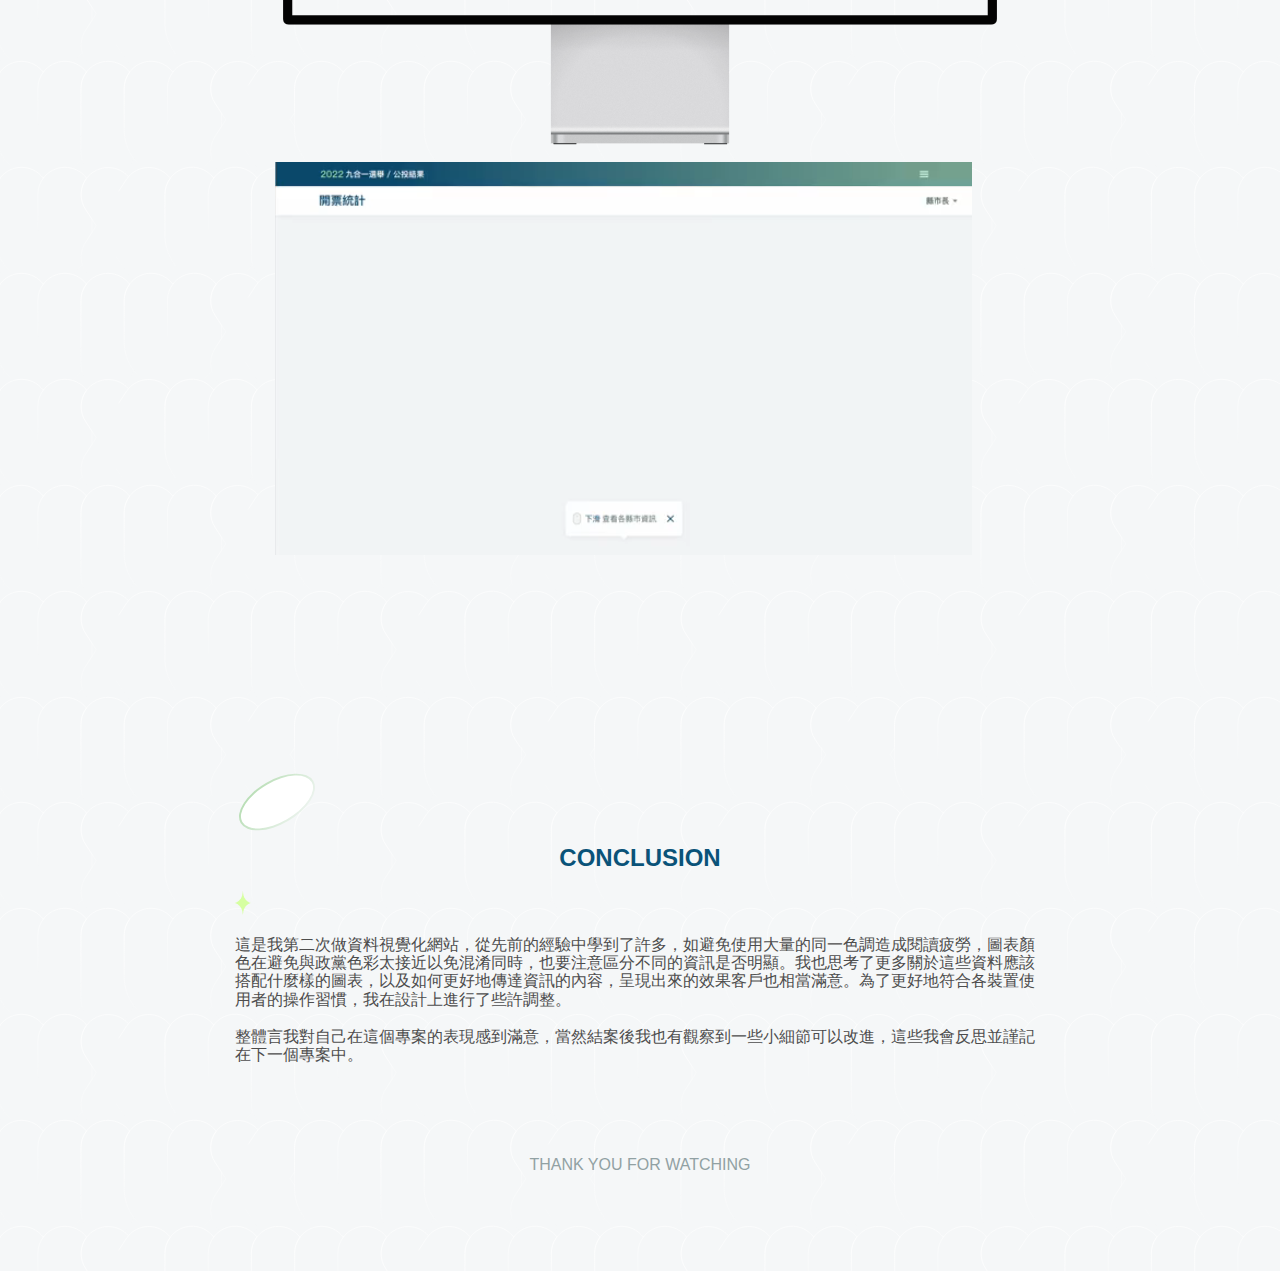
<file: work.html>
<!DOCTYPE html>
<html lang="en">

<head>
    <meta charset="UTF-8">
    <meta http-equiv="X-UA-Compatible" content="IE=edge">
    <meta name="viewport" content="width=device-width, initial-scale=1.0">
    <title>CHU</title>
    <!-- Bootstrap CSS -->
    <link href="https://cdn.jsdelivr.net/npm/bootstrap@5.1.3/dist/css/bootstrap.min.css" rel="stylesheet"
        integrity="sha384-1BmE4kWBq78iYhFldvKuhfTAU6auU8tT94WrHftjDbrCEXSU1oBoqyl2QvZ6jIW3" crossorigin="anonymous">
    <link rel="preconnect" href="https://rsms.me/">
    <link rel="stylesheet" href="https://rsms.me/inter/inter.css">
    <link rel="stylesheet" href="./css/normalize.css">
    <link rel="stylesheet" href="./css/main.css">
    <link rel="stylesheet" href="./css/work.css">
    <link href="https://fonts.googleapis.com/css?family=Noto+Sans+TC&display=swap" rel="stylesheet">
</head>

<body>
    <div id="project1">
        <!-- header -->
        <div class="project-header position-relative">
            <div class="d-flex flex-row justify-content-end gap-2 p-4">
                <!-- <button class="button second">WEB</button> -->
                <button class="button second">X</button>
            </div>
            <!--簡介 -->
            <div class="container position-absolute project-caption">
                <div class="main position-relative  d-flex flex-column flex-md-row align-items-center">
                    <!-- 作品編號 -->
                    <div class="position-relative mx-auto">
                        <div class="position-absolute ellipse"></div>
                        <h2 class="position-relative px-2">01</h2>
                        <img class="position-absolute" src="./img/Star.png" alt="">
                    </div>
                    <!-- 標題 -->
                    <h1 class="flex-fill ps-md-3 mx-sm-3">2022九合一選舉 / 公投結果視覺化統計報表</h1>
                    <!-- 點列 -->
                    <div class="d-flex  gap-md-3 gap-4 flex-fill caption-list justify-content-center flex-wrap">
                        <div class="flex-md-fill">
                            <p class="mb-2">type</p>
                            <h6>視覺化網站</h6>
                        </div>
                        <div class="flex-md-fill">
                            <p class="mb-2">角色</p>
                            <h6>UIUX DESIGNER</h6>
                        </div>
                        <div class="flex-md-fill">
                            <p class="mb-2">工具</p>
                            <h6>FIGMA</ph6>
                        </div>
                    </div>
                </div>
                <div class="bk-cloud"></div>
            </div>
        </div>
        <!-- body -->
        <div class="project-body">
            <!-- 概述 -->
            <section class="container position-relative">
                <div class="overview mx-4 mx-sm-auto">
                    <h2>OVERVIEW</h2>
                    <div class="position-relative">
                        <div class="p-4 background">
                            <h6><span class="title-star"><img src="./img/Star.png" alt=""></span>專案背景</h6>
                            <p>過去在選舉結果公布時，各大媒體平台通常會放出大量資訊，讓民眾感到眼花撩亂。然而，中選會並未提供一個統整的結果供民眾查閱。因此希望 <span>提供2022九合一選舉/公投的視覺化統計結果</span> ，以供選民查看 。
                            </p>
                        </div>
                        <div class="background-shadow"></div>
                    </div>
                    <div class="problem ms-auto">
                        <h6>problem & challenge</h6>
                        <div class="problem-item ms-auto">
                            <p class="p-4 mb-3 ms-sm-auto position-relative">客戶對於資訊呈現沒有明確的想法，因此我們需要思考要呈現什麼樣的內容給選民。</p>
                            <p class="p-4 mb-3 ms-sm-auto">首頁的設計有一個特別的需求，老闆希望使用者能夠在不滾動頁面的情況下查看完整資訊。</p>
                            <p class="p-4 mb-3 ms-sm-auto">不同圖表在不同裝置下呈現時會有限制，我們需要設計一個讓使用者能有最佳體驗的方案。</p>
                            <p class="p-4 mb-0 ms-sm-auto">在設計時，色彩和詞彙元素的選擇需要小心謹慎，以避免出現偏袒任何政黨的情況。</p>
                        </div>
                    </div>
                 </div>
                <img class="position-absolute section-linear" src="./img/linear.png" alt="">
            </section>
            <!-- 設計思考 -->
            <section class="bk-white overflow-hidden">
                <div class="container">
                    <!-- 設計思考 -->
                        <div class="design-thinking">
                            <h2><span>DESIGN</span> & THINKING</h2>
                            <div class="mb-5">
                                <p ><span class="title-star"><img src="./img/Star.png" alt=""></span>以客戶需求當選人政黨為主要分類方式 ，逐步討論、迭代出統計哪些資訊才能概述本選舉案，最終我們選定針對選舉類別結果的“開票統計”、針對各選舉類別候選人/當選人的“年齡統計”及“性別統計”、以及九合一案所含的公投 “修憲複決結果“ 四大主題呈現。</p>
                            </div>
                            <div class="mb-5">
                                <p ><span class="title-star"><img src="./img/Star.png" alt=""></span>為了滿足首頁需求，在協商討論後我們訂了各裝置的最小螢幕螢幕尺寸，並調整了畫面的呈現方式，以最佳化使用者體驗。</p>
                                <div class="position-relative aid-info">
                                    <img class="main" src="./img/vote-rwd.png" alt="">
                                    <div class="bk-grid position-absolute"></div>
                                </div>
                            </div>
                            <div  class="mb-5">
                                <p><span class="title-star"><img src="./img/Star.png" alt=""></span>為了提升資訊地圖的互動性，我在元件上加上了動態提示，讓使用者更容易觸發hover互動。</p>
                                <div class="position-relative aid-info">
                                    <video class="main" autoplay loop>
                                        <source src="./video/project1-maphover.mp4">
                                    </video>
                                    <div class="bk-grid position-absolute"></div>
                                </div>
                            </div>
                            <div  class="mb-0">
                                <p><span class="title-star"><img src="./img/Star.png" alt=""></span>在網站設計中，爲了避免過多花樣 / 圖示 / 色彩干擾數據圖表的閱讀重點，所以整體以清晰簡潔為主，並搭配些許毛玻璃和擬物效果，增加介面元素的層次，給人一種通透感。同時，使用 深藍綠 到 綠色 漸層的極光色調作為點綴，既具有神秘希望的感受，又能給人一種穩重和正式感。</p>
                                
                            </div>
                        </div>
                        <!-- 設計稿 -->
                        <div class="design-draft mt-5">
                            <img class="mx-auto d-block mb-4" src="./img/vote-colors.png" alt="">
                            <div class="row gap-2 mx-0 mb-4 justify-content-center color-codes">
                                <p class="mb-0">#0A5379</p>
                                <p class="mb-0">#A6D6A2</p>
                                <p class="mb-0">#91A1A3</p>
                                <p class="mb-0">#4D4D4D</p>
                                <p class="mb-0">#FAFCFE</p>
                            </div>
                            <div class="position-relative aid-info">
                                <img class="wireframe" src="./img/project1-wireframe.png" alt="">
                                <div class="bk-grid position-absolute"></div>
                            </div>

                        </div>
                    </div>
            </section>
            <!-- 最終展示 -->
            <section  class="container position-relative">
                <img class="position-absolute section-linear mirror" src="./img/linear.png" alt="">
                <div class="final-present  mx-4 mx-sm-auto">
                    <h2>FINAL PRESENTATION</h2>
                    <div class="position-relative display">
                        <img class="position-relative device" src="./img/display-device-pc.png" alt="">
                        <!-- <img class="position-absolute view" src="./img/display-view-pc.png" alt=""> -->
                        <video  class="position-absolute view" autoplay loop>
                            <source src="./video/project1-video.mp4" type="video/mp4"> 
                        </video> 
                    </div>
                    <!-- <button onclick="location.href=`https://votes.2022.nat.gov.tw/`" class="button main mt-5 mx-auto">TRY YOURSELF</button> -->
                </div>
                
            </section>
            <!-- 心得結論 -->
            <section class="container">
                <div class="conclusion position-relative  mb-4 mx-4 mx-sm-auto">
                    <div class="main position-relative block">
                        <div class="position-relative">
                            <div class="position-absolute ellipse"></div>
                            <h2 class="position-relative">CONCLUSION</h2>
                            <img class="position-absolute" src="./img/Star.png" alt="">                                
                        </div>
  
                        <p>這是我第二次做資料視覺化網站，從先前的經驗中學到了許多，如避免使用大量的同一色調造成閱讀疲勞，圖表顏色在避免與政黨色彩太接近以免混淆同時，也要注意區分不同的資訊是否明顯。我也思考了更多關於這些資料應該搭配什麼樣的圖表，以及如何更好地傳達資訊的內容，呈現出來的效果客戶也相當滿意。為了更好地符合各裝置使用者的操作習慣，我在設計上進行了些許調整。<br><br>
                        整體言我對自己在這個專案的表現感到滿意，當然結案後我也有觀察到一些小細節可以改進，這些我會反思並謹記在下一個專案中。</p> 
                    </div>
                    <div class="bk-cloud"></div>
                </div>
                <p class="thank">THANK YOU FOR WATCHING</p>
            </section>
        </div>
        <!-- <section>
                <h2>DESIGN</h2>
            </section> -->
        <!-- <section>
                <h2>final presentation</h2>
            </section> -->
    </div>

</body>

</html>
</file>
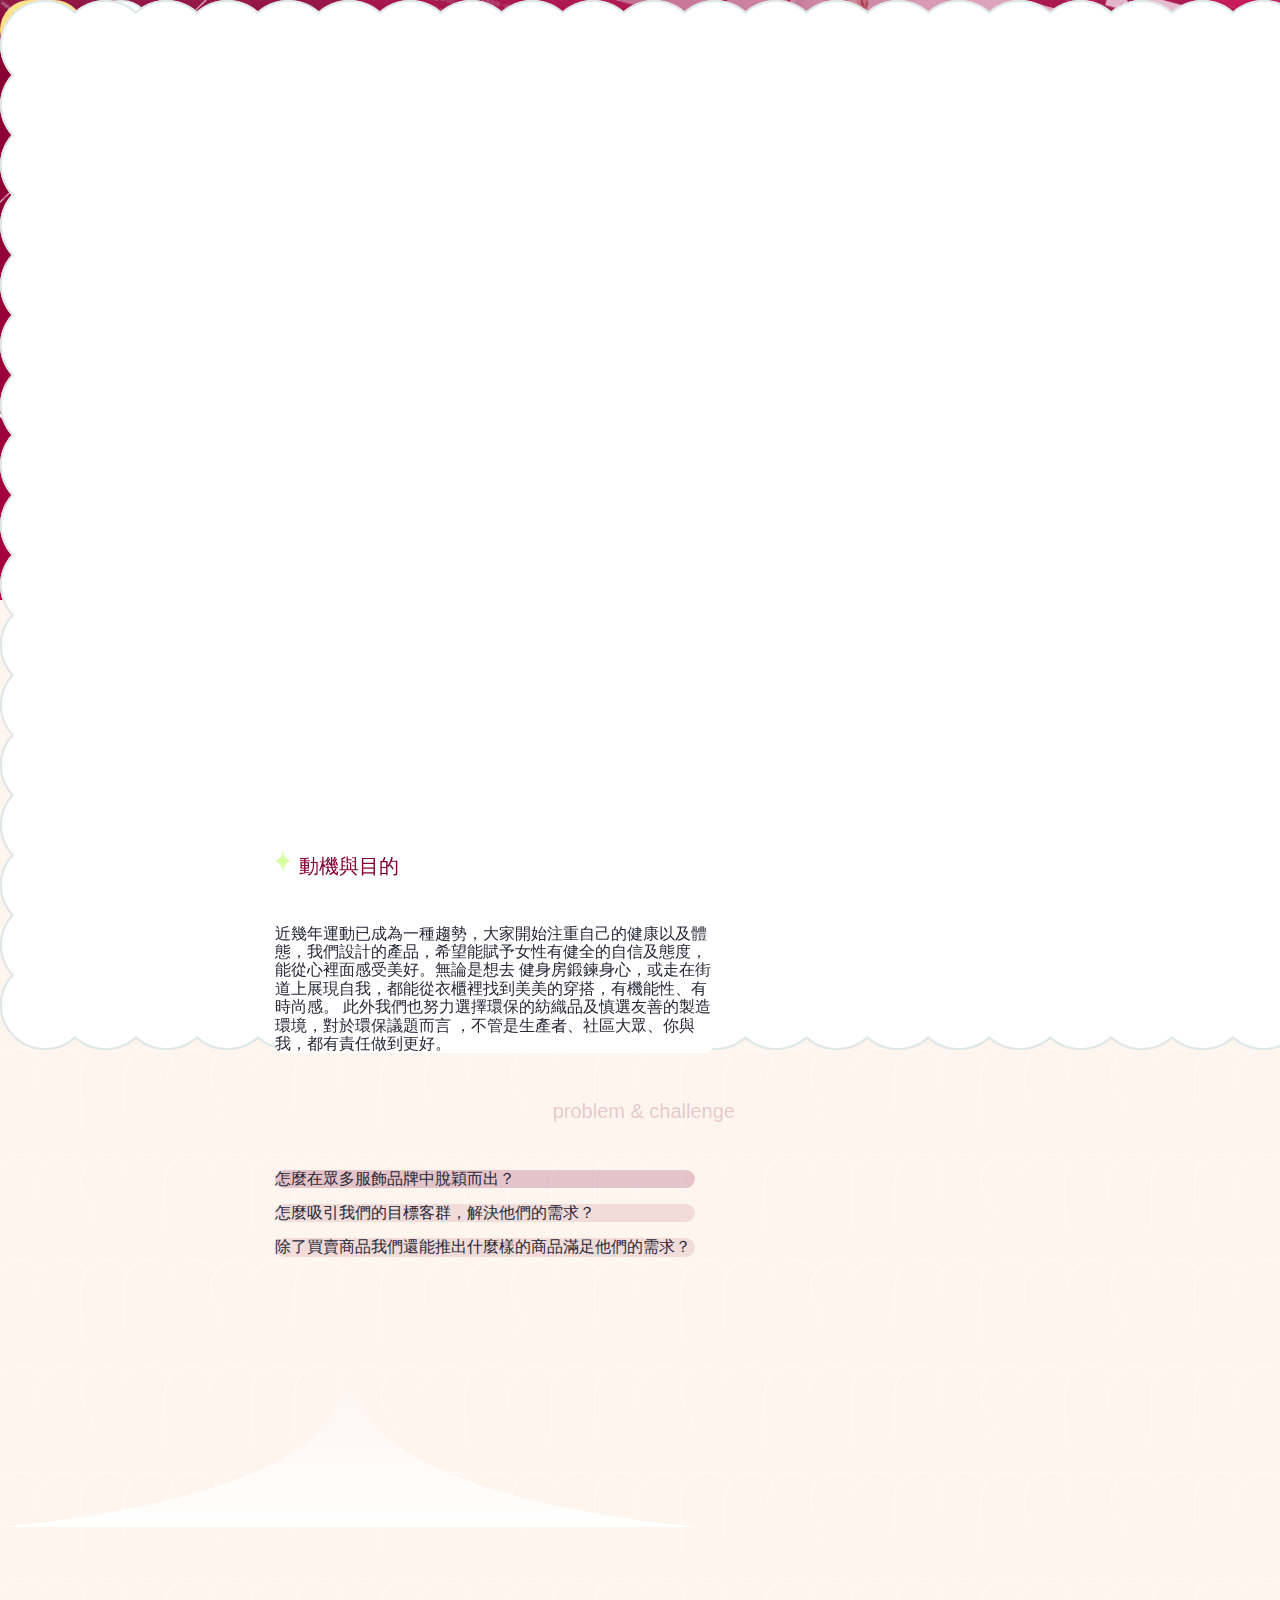
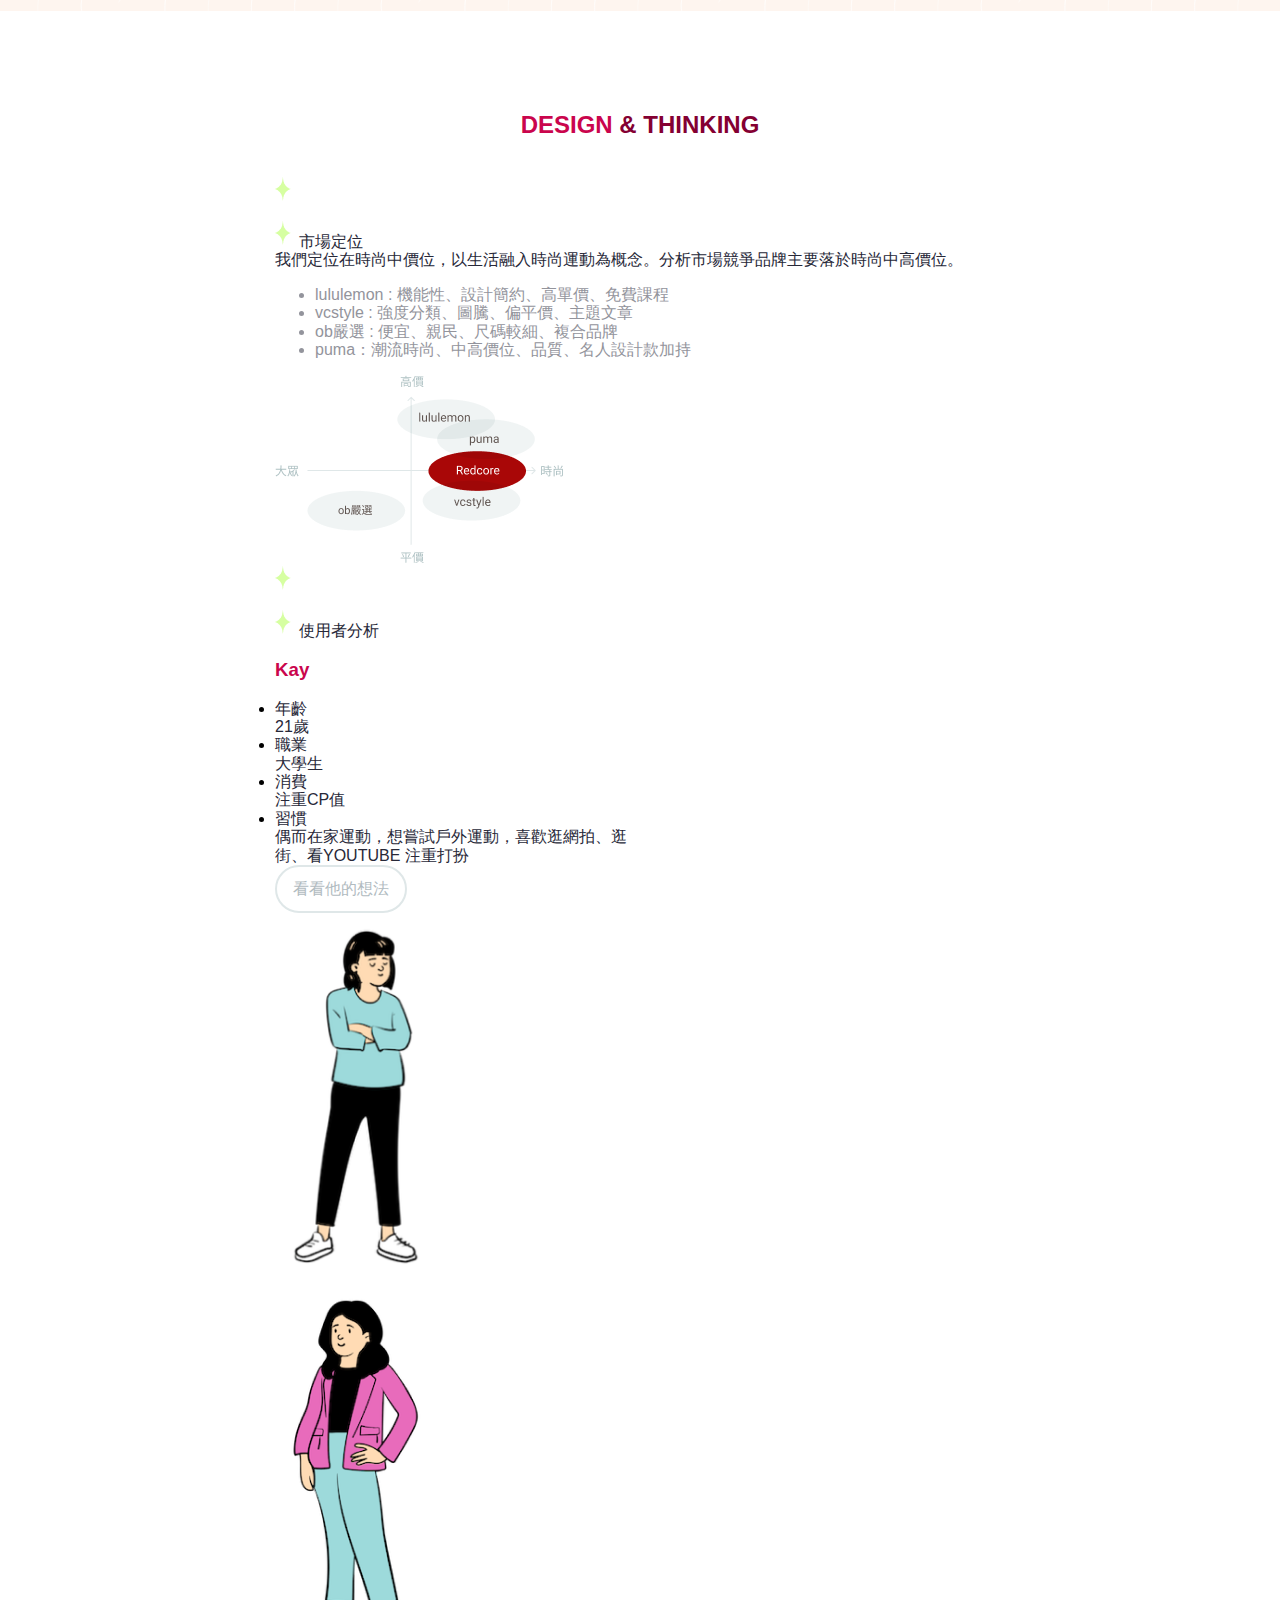
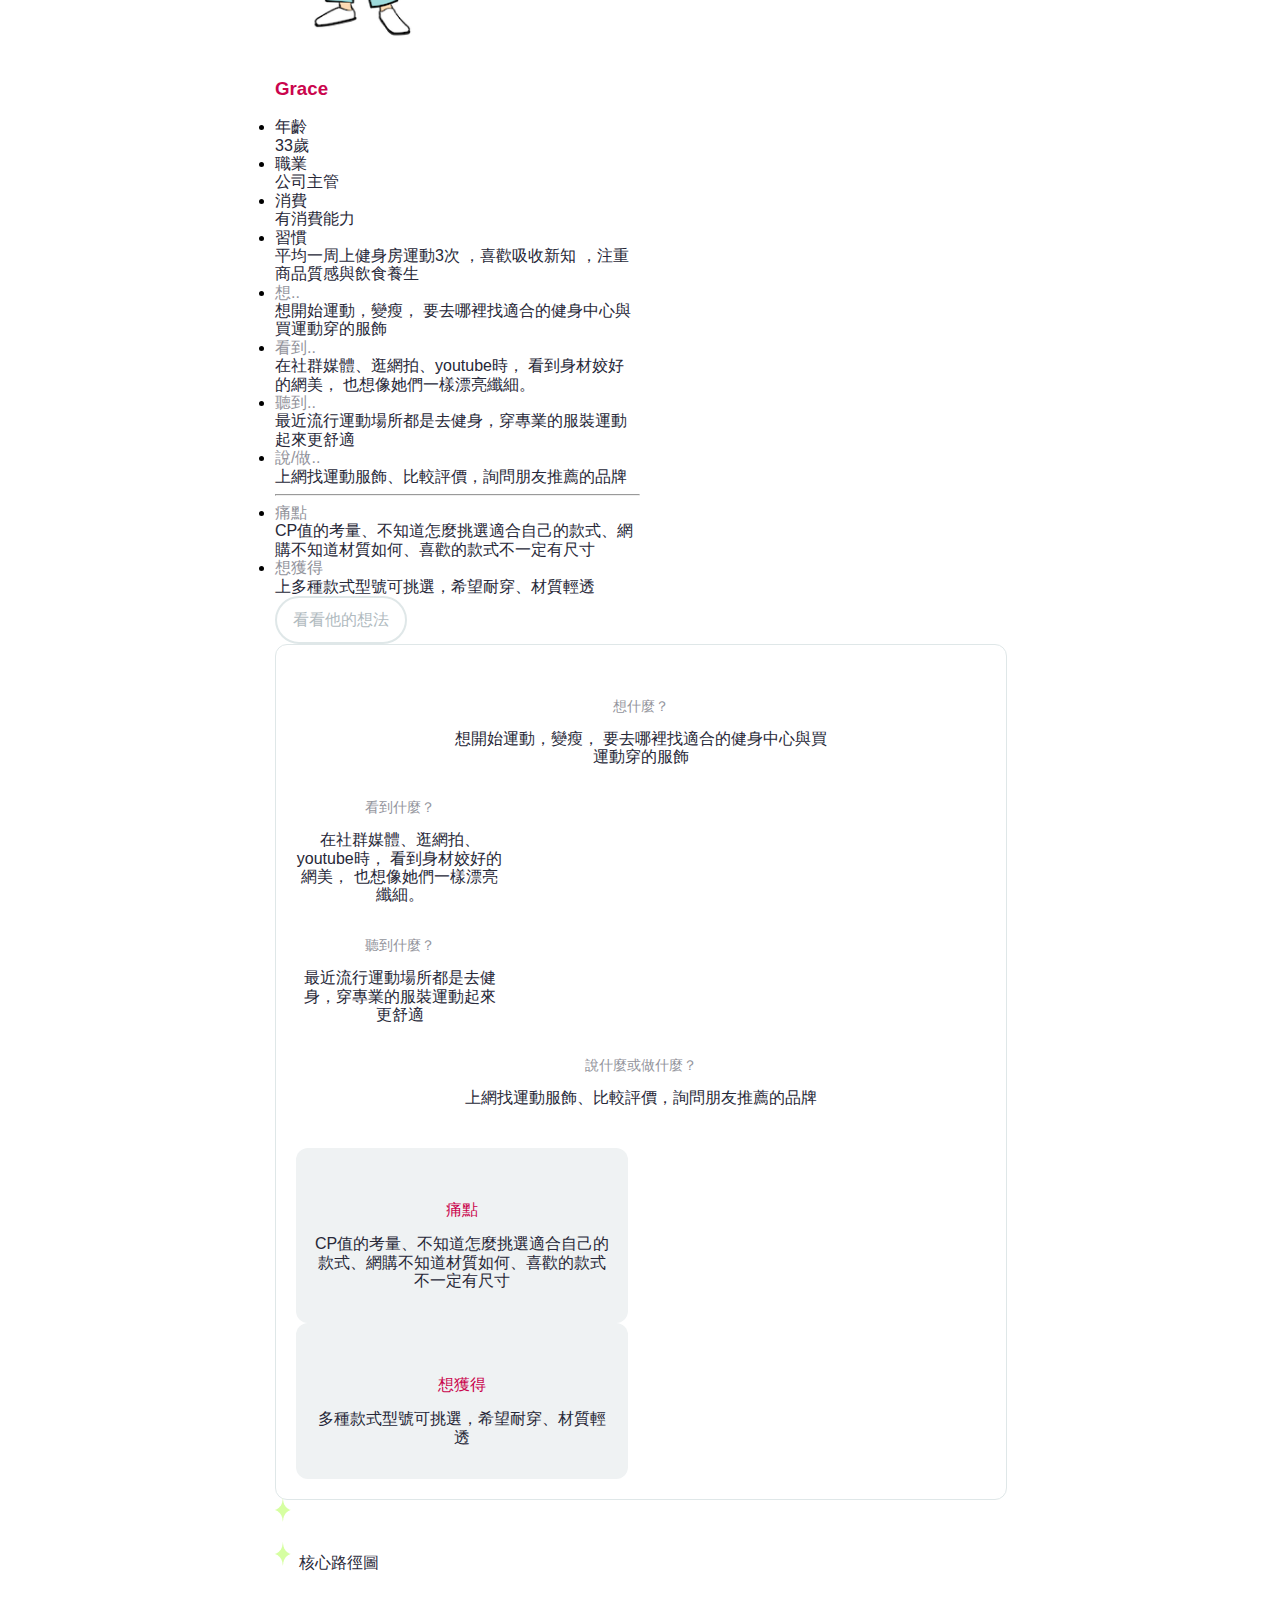
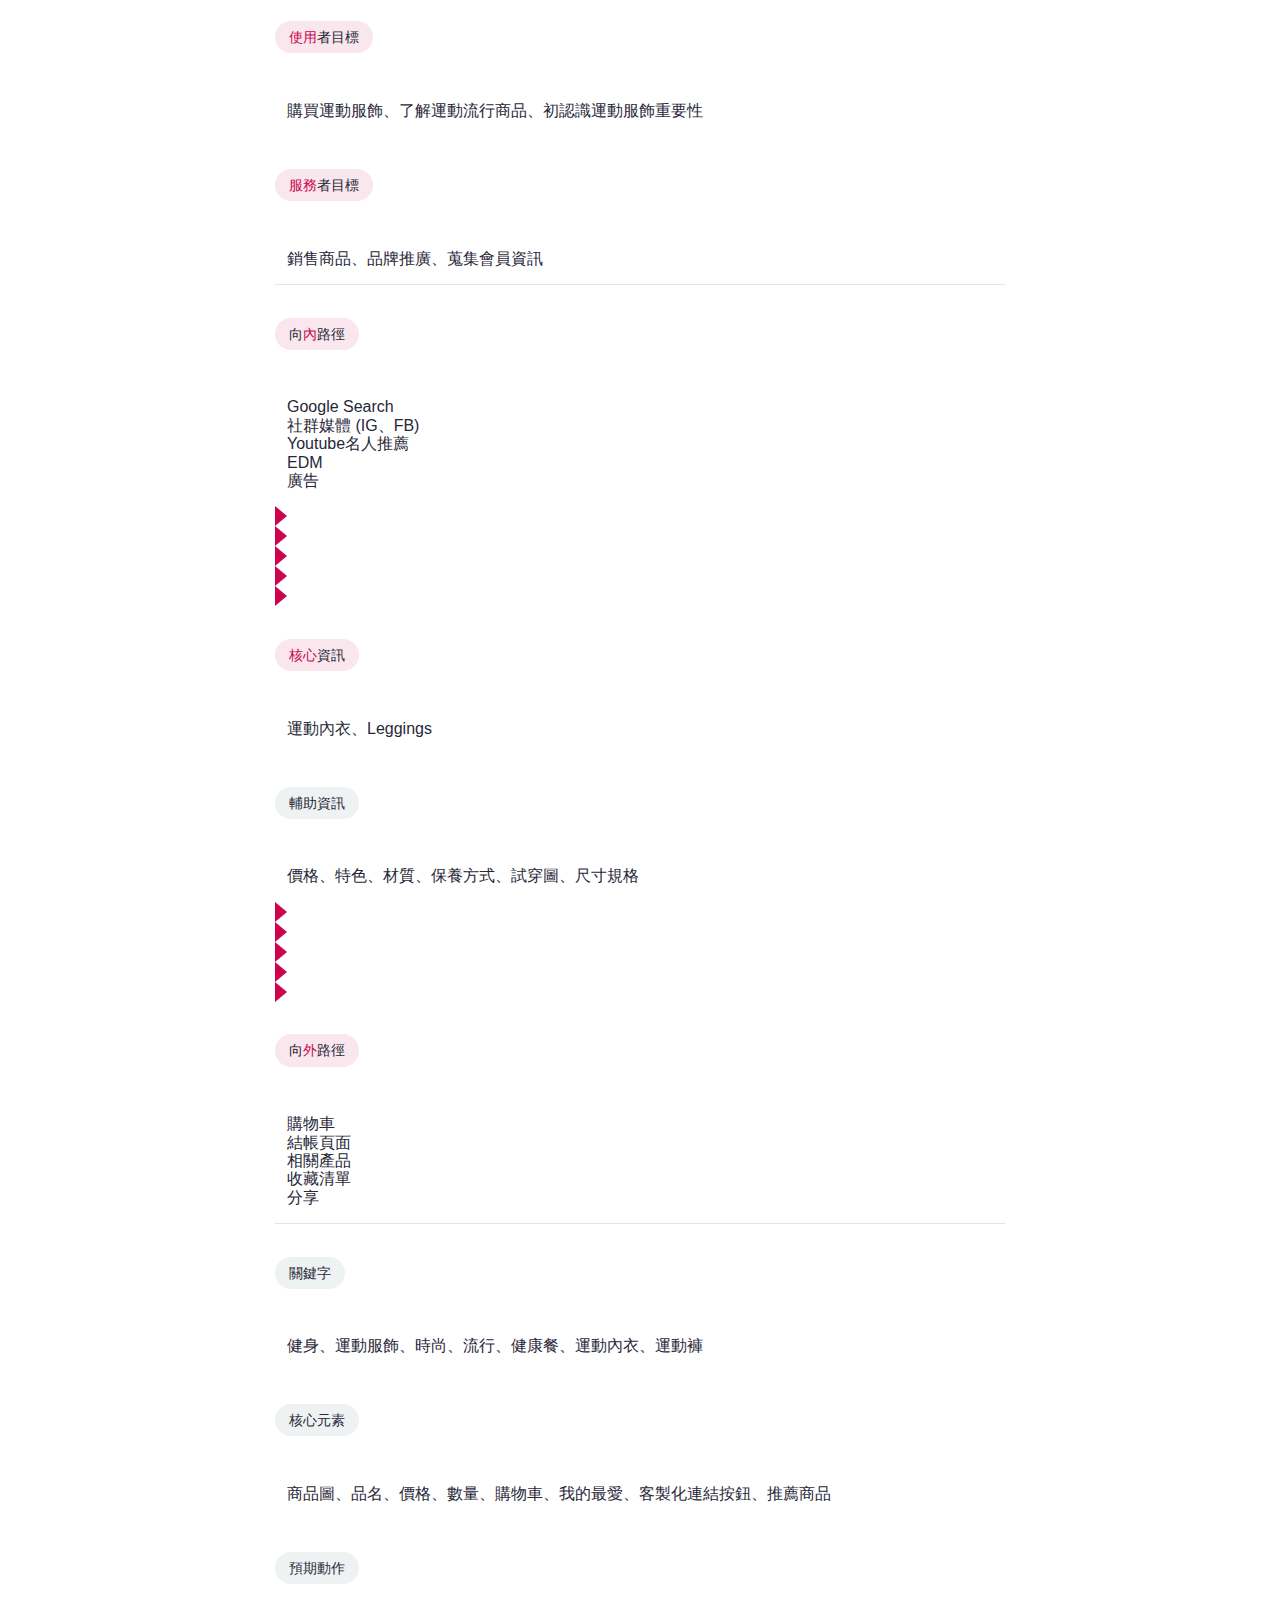
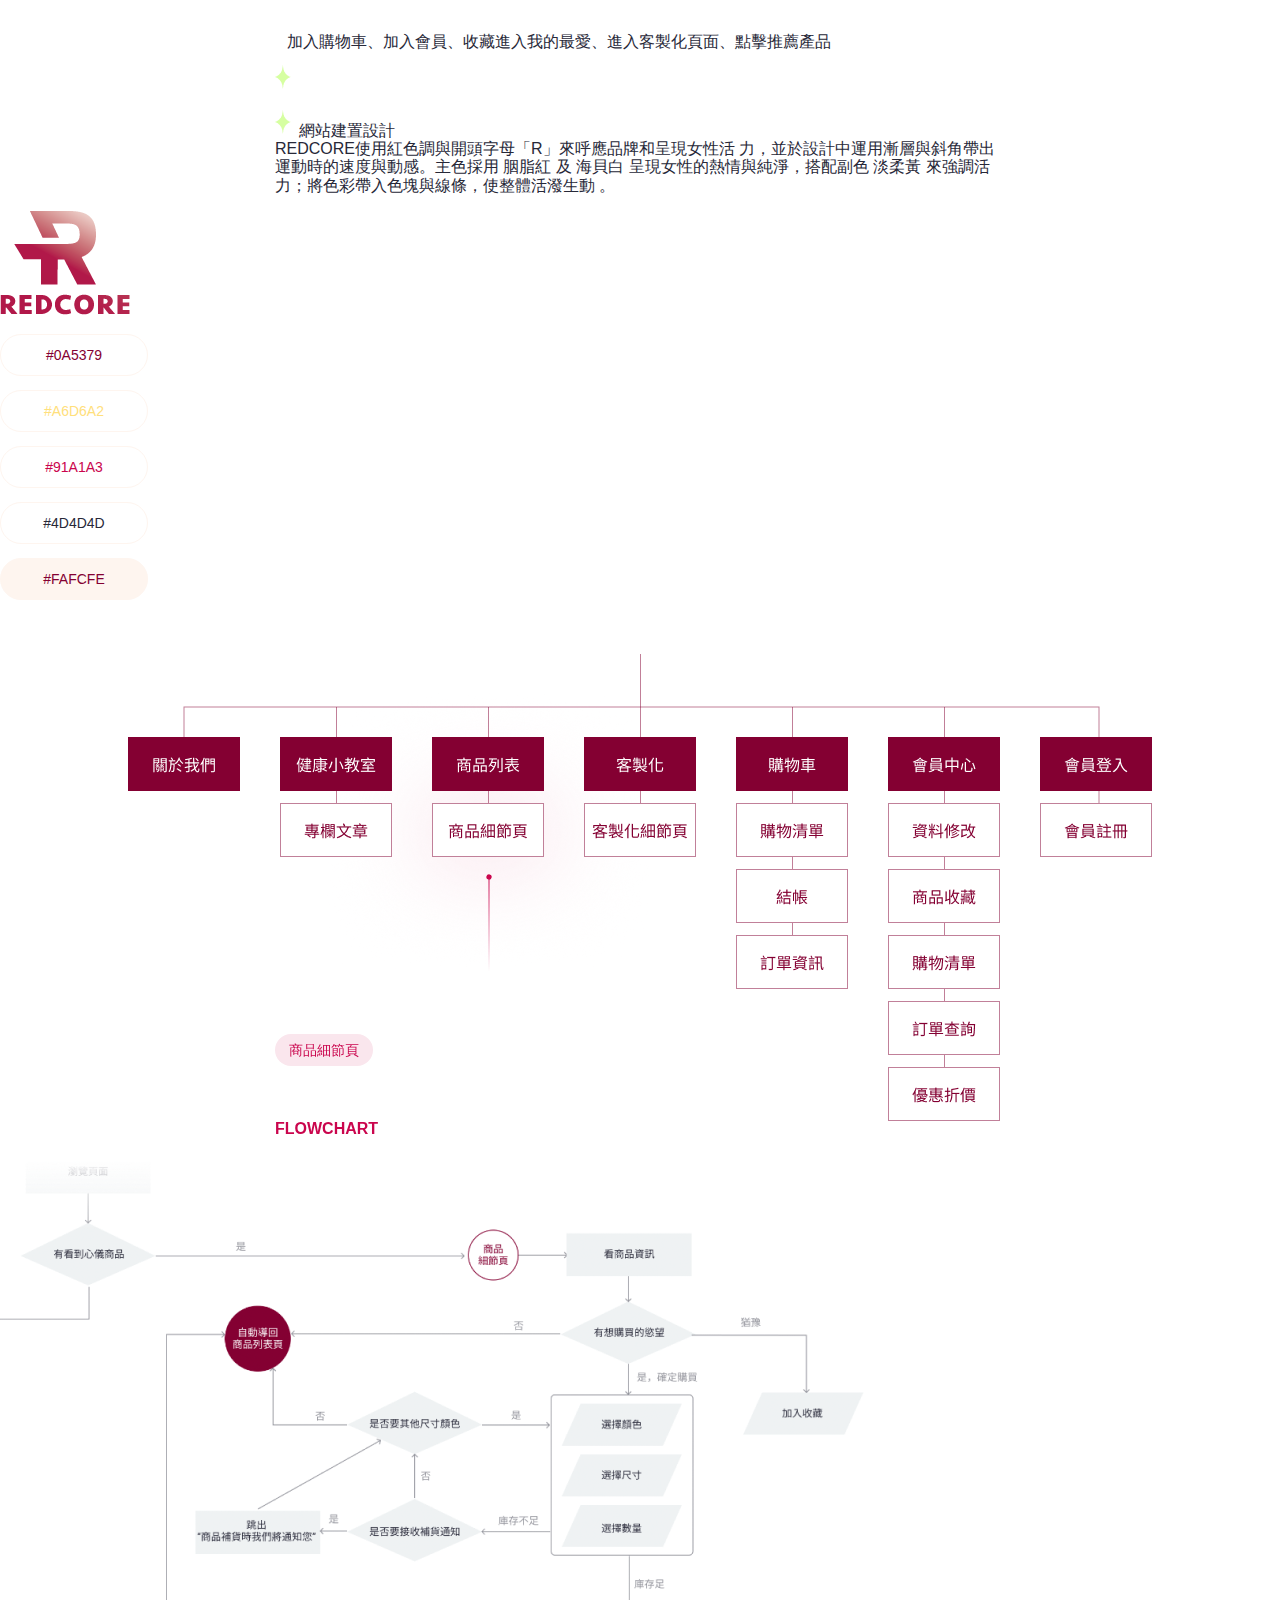
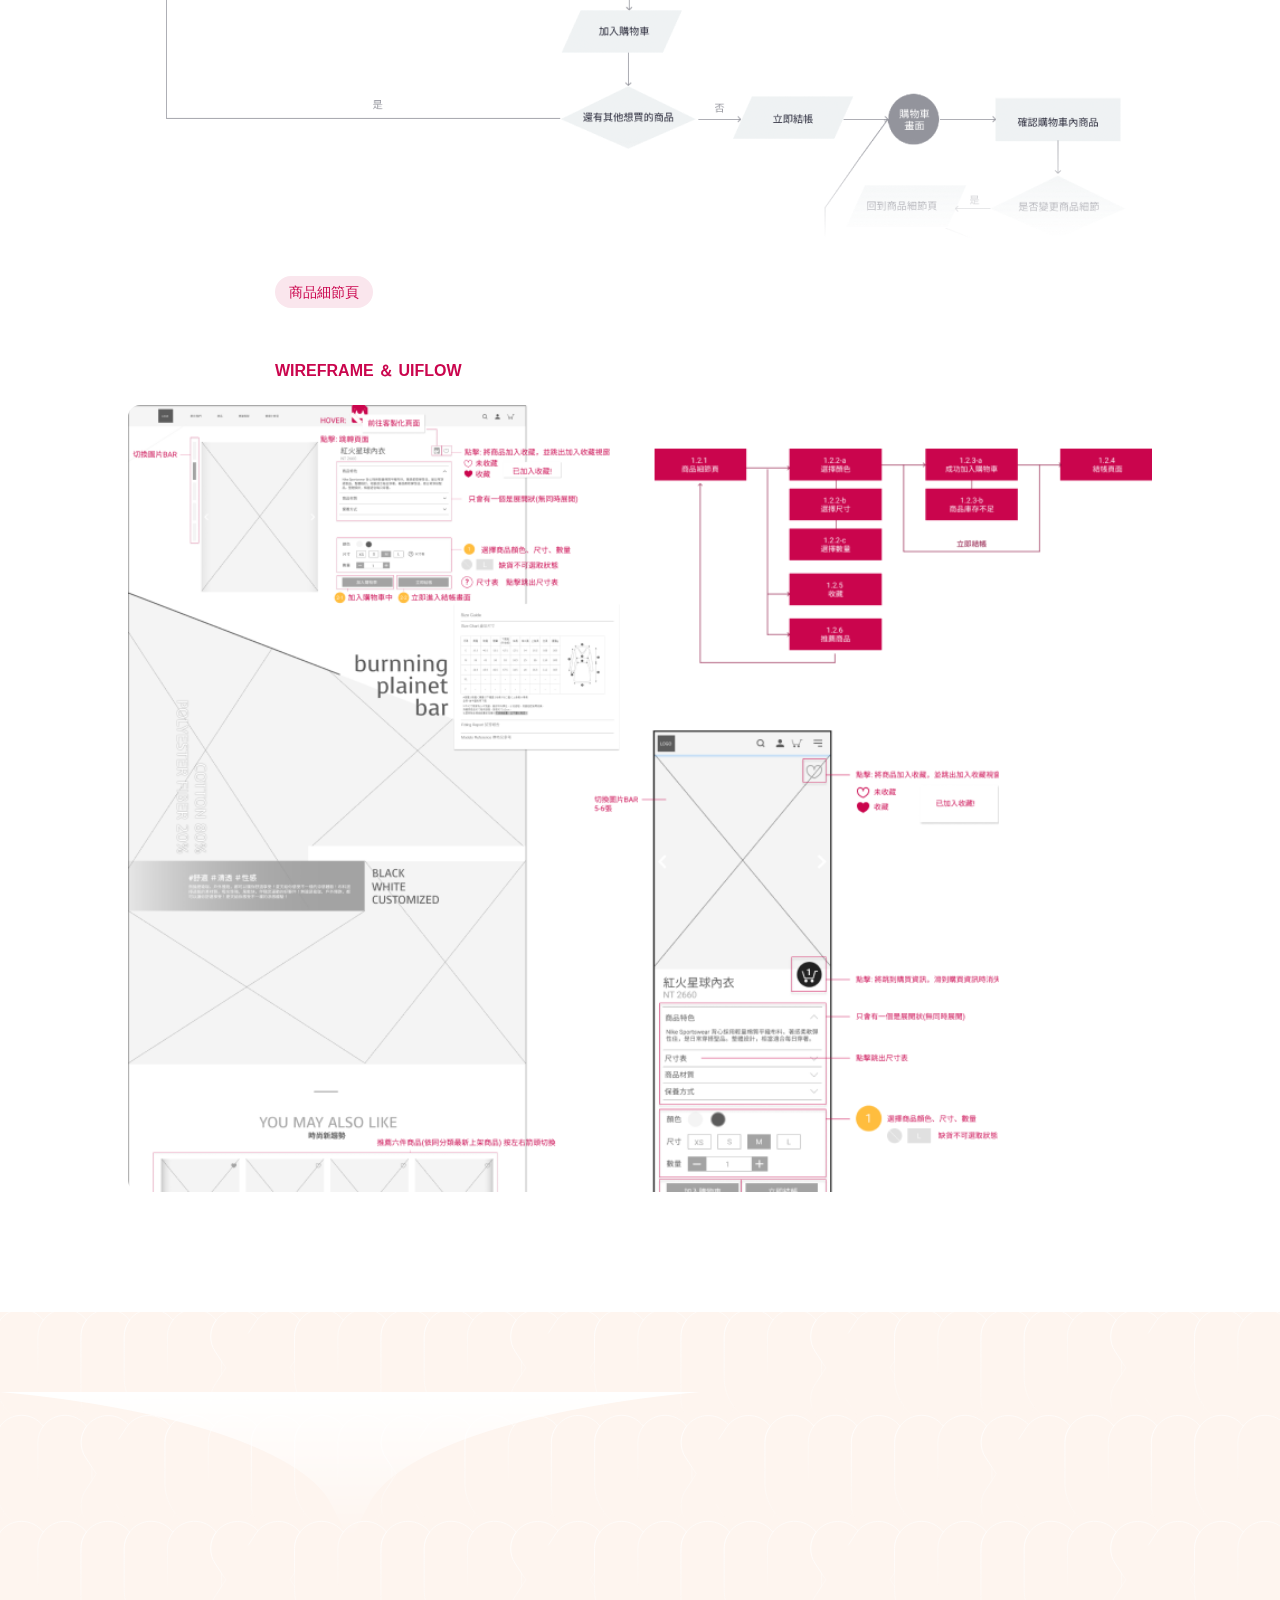
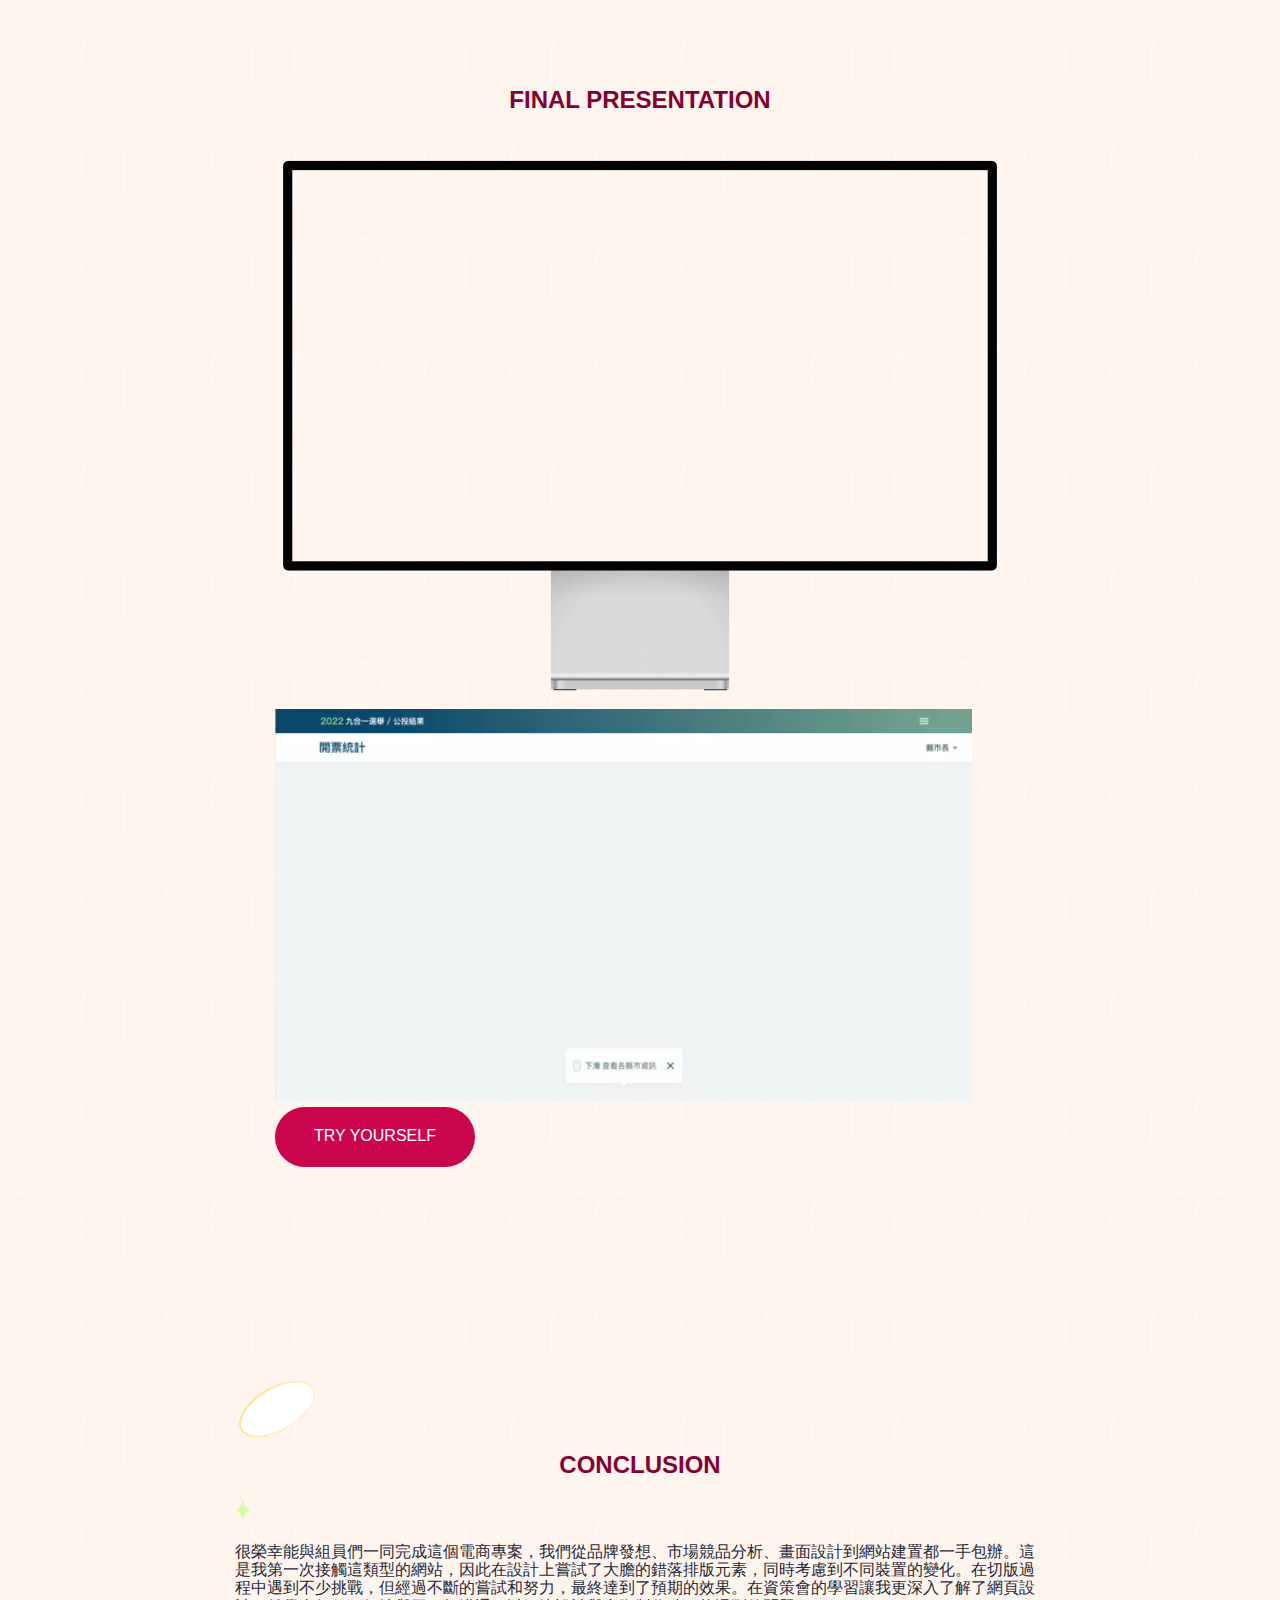
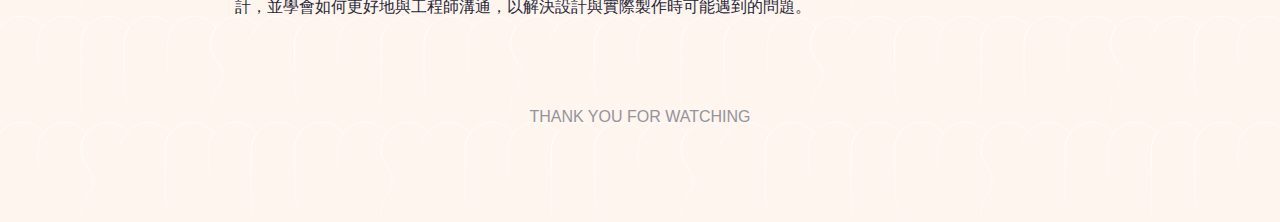
<file: work2.html>
<!DOCTYPE html>
<html lang="en">

<head>
    <meta charset="UTF-8">
    <meta http-equiv="X-UA-Compatible" content="IE=edge">
    <meta name="viewport" content="width=device-width, initial-scale=1.0">
    <title>CHU</title>
    <!-- Bootstrap CSS -->
    <link href="https://cdn.jsdelivr.net/npm/bootstrap@5.1.3/dist/css/bootstrap.min.css" rel="stylesheet"
        integrity="sha384-1BmE4kWBq78iYhFldvKuhfTAU6auU8tT94WrHftjDbrCEXSU1oBoqyl2QvZ6jIW3" crossorigin="anonymous">
    <link rel="preconnect" href="https://rsms.me/">
    <link rel="stylesheet" href="https://rsms.me/inter/inter.css">
    <link rel="stylesheet" href="./css/normalize.css">
    <link rel="stylesheet" href="./css/main.css">
    <link rel="stylesheet" href="./css/work.css">
    <link href="https://fonts.googleapis.com/css?family=Noto+Sans+TC&display=swap" rel="stylesheet">
</head>

<body>
    <div id="project2">
        <!-- header -->
        <div class="project-header position-relative">
            <div class="d-flex flex-row justify-content-end gap-2 p-4">
                <button class="button second">WEB</button>
                <button class="button third">X</button>
            </div>
            <!--簡介 -->
            <div class="container position-absolute project-caption">
                <div class="main position-relative  d-flex flex-column flex-md-row align-items-center">
                    <!-- 作品編號 -->
                    <div class="position-relative mx-auto">
                        <div class="position-absolute ellipse"></div>
                        <h2 class="position-relative px-2">02</h2>
                        <img class="position-absolute" src="./img/Star.png" alt="">
                    </div>
                    <!-- 標題 -->
                    <h1 class="flex-fill ps-md-3 mx-sm-3">REDCORE 品牌網站</h1>
                    <!-- 點列 -->
                    <div class="d-flex  gap-md-3 gap-4 flex-fill caption-list justify-content-center flex-wrap">
                        <div class="flex-md-fill">
                            <p class="mb-2">type</p>
                            <h6>視覺化網站</h6>
                        </div>
                        <div class="flex-md-fill">
                            <p class="mb-2">角色</p>
                            <h6>UIUX DESIGNER</h6>
                        </div>
                        <div class="flex-md-fill">
                            <p class="mb-2">工具</p>
                            <h6>FIGMA</ph6>
                        </div>
                    </div>
                </div>
                <div class="bk-cloud"></div>
            </div>
        </div>
        <!-- body -->
        <div class="project-body">
            <!-- 概述 -->
            <section class="container position-relative">
                <div class="overview mx-4 mx-sm-auto">
                    <h2>OVERVIEW</h2>
                    <div class="position-relative">
                        <div class="p-4 background">
                            <h6><span class="title-star"><img src="./img/Star.png" alt=""></span>動機與目的</h6>
                            <p class="mb-0">近幾年運動已成為一種趨勢，大家開始注重自己的健康以及體態，我們設計的產品，希望能賦予女性有健全的自信及態度，能從心裡面感受美好。無論是想去
                                健身房鍛鍊身心，或走在街道上展現自我，都能從衣櫃裡找到美美的穿搭，有機能性、有時尚感。 此外我們也努力選擇環保的紡織品及慎選友善的製造環境，對於環保議題而言
                                ，不管是生產者、社區大眾、你與我，都有責任做到更好。
                            </p>
                        </div>
                        <div class="background-shadow"></div>
                    </div>
                    <div class="problem ms-auto">
                        <h6>problem & challenge</h6>
                        <div class="problem-item ms-auto">
                            <p class="p-4 mb-3 ms-sm-auto position-relative">怎麼在眾多服飾品牌中脫穎而出？</p>
                            <p class="p-4 mb-3 ms-sm-auto ">怎麼吸引我們的目標客群，解決他們的需求？</p>
                            <p class="p-4 mb-3 ms-sm-auto ">除了買賣商品我們還能推出什麼樣的商品滿足他們的需求？</p>
                        </div>
                    </div>
                </div>
                <img class="position-absolute section-linear" src="./img/linear.png" alt="">
            </section>
            <!-- 設計思考 -->
            <section class="bk-white overflow-hidden">
                <div class="container">
                    <!-- 設計思考 -->
                    <div class="design-thinking">
                        <h2><span>DESIGN</span> & THINKING</h2>
                        <!-- 市場定位 -->
                        <div class="mb-5 d-flex">
                            <img class="title-star d-none d-sm-block" src="./img/Star.png" alt="">
                            <div>

                                <p><span><img class="title-star d-sm-none d-inline-block" src="./img/Star.png"
                                            alt=""></span>市場定位<br>我們定位在時尚中價位，以生活融入時尚運動為概念。分析市場競爭品牌主要落於時尚中高價位。</p>
                                <div class="d-flex gap-3 mt-4 flex-column flex-sm-row">
                                    <ul class="competing-products ps-4">
                                        <li>lululemon : 機能性、設計簡約、高單價、免費課程 </li>
                                        <li>vcstyle : 強度分類、圖騰、偏平價、主題文章 </li>
                                        <li>ob嚴選 : 便宜、親民、尺碼較細、複合品牌 </li>
                                        <li>puma：潮流時尚、中高價位、品質、名人設計款加持 </li>
                                    </ul>
                                    <img class="flex-fill align-self-center mw-100"
                                        src="./img/project2-competing-products.png" alt="">
                                </div>
                            </div>
                        </div>
                        <!-- 使用者分析 -->
                        <div class="mb-5">
                            <div class="d-flex">
                                <img class="title-star d-none d-sm-block" src="./img/Star.png" alt="">
                                <div>
                                    <p><span><img class="title-star d-sm-none d-inline-block" src="./img/Star.png"
                                                alt=""></span>使用者分析</p>
                                    <div
                                        class="d-flex mt-2 user-analysis-group gap-4 gap-sm-3 gap-md-0 flex-column flex-md-row px-3 px-sm-0">
                                        <div
                                            class="flex-fill d-flex user-analysis user1 align-content-center flex-sm-row flex-column-reverse">
                                            <div class="flex-fill">
                                                <h3 class="position-relative mb-3 text-center text-sm-start">Kay</h3>
                                                <ul>
                                                    <li class="d-flex gap-2 mb-2">
                                                        <p class="user-analysis-th">年齡</p>
                                                        <p>21歲</p>
                                                    </li>
                                                    <li class="d-flex gap-2 mb-2">
                                                        <p class="user-analysis-th">職業</p>
                                                        <p>大學生</p>
                                                    </li>
                                                    <li class="d-flex gap-2 mb-2">
                                                        <p class="user-analysis-th">消費</p>
                                                        <p>注重CP值</p>
                                                    </li>
                                                    <li class="d-flex gap-2 mb-2">
                                                        <p class="user-analysis-th">習慣</p>
                                                        <p>偶而在家運動，想嘗試戶外運動，喜歡逛網拍、逛街、看YOUTUBE
                                                            注重打扮</p>
                                                    </li>
                                                </ul>
                                                <button
                                                    class="button third mt-3 mt-sm-4 d-block mx-auto  mx-sm-0">看看他的想法</button>
                                            </div>
                                            <img class="user-analysis-img" src="./img/project2-people1.png" alt="">
                                        </div>
                                        <div
                                            class="flex-fill d-flex user-analysis user2 flex-column  flex-sm-row-reverse flex-md-row">
                                            <img class="user-analysis-img" src="./img/project2-people2.png" alt="">
                                            <div class="flex-fill">
                                                <h3 class="position-relative mb-3 text-center text-sm-start">Grace</h3>
                                                <ul>
                                                    <li class="d-flex gap-2 mb-2">
                                                        <p class="user-analysis-th">年齡</p>
                                                        <p class="flex-fill">33歲</p>
                                                    </li>
                                                    <li class="d-flex gap-2 mb-2">
                                                        <p class="user-analysis-th">職業</p>
                                                        <p class="flex-fill">公司主管</p>
                                                    </li>
                                                    <li class="d-flex gap-2 mb-2">
                                                        <p class="user-analysis-th">消費</p>
                                                        <p class="flex-fill">有消費能力</p>
                                                    </li>
                                                    <li class="d-flex gap-2 mb-2">
                                                        <p class="user-analysis-th">習慣</p>
                                                        <p class="flex-fill">平均一周上健身房運動3次
                                                            ，喜歡吸收新知
                                                            ，注重商品質感與飲食養生</p>
                                                    </li>
                                                </ul>
                                                <ul class="empathy-map-sm d-none">
                                                    <li class="d-flex gap-2 mb-2">
                                                        <p class="user-analysis-th">想..</p>
                                                        <p class="flex-fill">想開始運動，變瘦，
                                                            要去哪裡找適合的健身中心與買運動穿的服飾</p>
                                                    </li>
                                                    <li class="d-flex gap-2 mb-2">
                                                        <p class="user-analysis-th">看到..</p>
                                                        <p class="flex-fill">在社群媒體、逛網拍、youtube時，
                                                            看到身材姣好的網美，
                                                            也想像她們一樣漂亮纖細。</p>
                                                    </li>
                                                    <li class="d-flex gap-2 mb-2">
                                                        <p class="user-analysis-th">聽到..</p>
                                                        <p class="flex-fill">最近流行運動場所都是去健身，穿專業的服裝運動起來更舒適</p>
                                                    </li>
                                                    <li class="d-flex gap-2 mb-2">
                                                        <p class="user-analysis-th">說/做..</p>
                                                        <p class="flex-fill">上網找運動服飾、比較評價，詢問朋友推薦的品牌</p>
                                                    </li>
                                                    <hr>
                                                    <li class="d-flex gap-2 mb-2">
                                                        <p class="user-analysis-th">痛點</p>
                                                        <p class="flex-fill">CP值的考量、不知道怎麼挑選適合自己的款式、網購不知道材質如何、喜歡的款式不一定有尺寸
                                                        </p>
                                                    </li>
                                                    <li class="d-flex gap-2 mb-2">
                                                        <p class="user-analysis-th">想獲得</p>
                                                        <p class="flex-fill">上多種款式型號可挑選，希望耐穿、材質輕透</p>
                                                    </li>
                                                </ul>
                                                <button
                                                    class="button third mt-3 mt-sm-4 d-block mx-auto mx-sm-0 ms-md-auto">看看他的想法</button>
                                            </div>
                                        </div>
                                    </div>
                                </div>
                            </div>
                            <!-- 同理心地圖 -->
                            <div class="empathy-map d-none d-md-block">
                                <div class="empathy-get  position-relative">
                                    <div class="empathy-get-think">
                                        <h6>想什麼？</h6>
                                        <p>想開始運動，變瘦，
                                            要去哪裡找適合的健身中心與買運動穿的服飾</p>
                                    </div>
                                    <div class="d-flex justify-content-between">
                                        <div class="empathy-get-see">
                                            <h6>看到什麼？</h6>
                                            <p>在社群媒體、逛網拍、youtube時，
                                                看到身材姣好的網美，
                                                也想像她們一樣漂亮纖細。</p>
                                        </div>
                                        <div class="empathy-get-hear">
                                            <h6>聽到什麼？</h6>
                                            <p>最近流行運動場所都是去健身，穿專業的服裝運動起來更舒適</p>
                                        </div>
                                    </div>
                                    <div class="empathy-get-do">
                                        <h6>說什麼或做什麼？</h6>
                                        <p>上網找運動服飾、比較評價，詢問朋友推薦的品牌</p>
                                    </div>
                                </div>
                                <div class="d-flex empathy-gain gap-3">
                                    <div class="flex-fill">
                                        <h6>痛點</h6>
                                        <p class="mb-1">CP值的考量、不知道怎麼挑選適合自己的款式、網購不知道材質如何、喜歡的款式不一定有尺寸</p>
                                    </div>
                                    <div class="flex-fill">
                                        <h6>想獲得</h6>
                                        <p class="mb-1">多種款式型號可挑選，希望耐穿、材質輕透</p>
                                    </div>
                                </div>
                            </div>
                        </div>
                        <!-- 使用者分析 置中 -->
                        <!-- <div class="mb-5">
                            <div class="d-flex">
                                <img class="title-star d-none d-sm-block" src="./img/Star.png" alt="">
                                <div>
                                    <p><span><img class="title-star d-sm-none d-inline-block" src="./img/Star.png" alt=""></span>使用者分析</p>
                                    <div class="d-flex mt-2 user-analysis-group gap-4 gap-sm-3 gap-md-0 flex-column flex-md-row">
                                        <div class="flex-fill d-flex user-analysis user1 align-content-center flex-sm-row flex-column-reverse">
                                            <div class="flex-fill">
                                                <h3 class="position-relative mb-3  text-center text-sm-start">Kay</h3>
                                                <ul>
                                                    <li class="d-flex gap-2 mb-1">
                                                        <p class="user-analysis-th d-none d-sm-block">年齡</p>
                                                        <p class="flex-fill text-center text-sm-start">21歲</p>
                                                    </li>
                                                    <li class="d-flex gap-2 mb-1">
                                                        <p class="user-analysis-th d-none d-sm-block">職業</p>
                                                        <p class="flex-fill text-center text-sm-start">大學生</p>
                                                    </li>
                                                    <li class="d-flex gap-2 mb-1">
                                                        <p class="user-analysis-th d-none d-sm-block">消費</p>
                                                        <p class="flex-fill text-center text-sm-start">注重CP值</p>
                                                    </li>
                                                    <li class="d-flex gap-2 mb-1">
                                                        <p class="user-analysis-th d-none d-sm-block">習慣</p>
                                                        <p class="flex-fill text-center text-sm-start">偶而在家運動，想嘗試戶外運動，喜歡逛網拍、逛街、看YOUTUBE
                                                            注重打扮</p>
                                                    </li>
                                                </ul>
                                                <button class="button third mt-3 mt-sm-4  mx-auto mx-sm-0 d-block">看看他的想法</button>
                                            </div>
                                            <img class="user-analysis-img" src="./img/project2-people1.png" alt="">
                                        </div>
                                        <div class="flex-fill d-flex user-analysis user2 flex-column  flex-sm-row-reverse flex-md-row">
                                            <img class="user-analysis-img" src="./img/project2-people2.png" alt="">
                                            <div class="flex-fill">
                                                <h3 class="position-relative mb-3 text-center text-sm-start">Grace</h3>
                                                <ul >
                                                    <li class="d-flex gap-2 mb-1 me-3 me-sm-0">
                                                        <p class="user-analysis-th d-none d-sm-block">年齡</p>
                                                        <p class="flex-fill text-center text-sm-start">33歲</p>
                                                    </li>
                                                    <li class="d-flex gap-2 mb-1 me-3 me-sm-0">
                                                        <p class="user-analysis-th d-none d-sm-block">職業</p>
                                                        <p class="flex-fill text-center text-sm-start">公司主管</p>
                                                    </li>
                                                    <li class="d-flex gap-2 mb-1">
                                                        <p class="user-analysis-th d-none d-sm-block">消費</p>
                                                        <p class="flex-fill text-center text-sm-start">有消費能力</p>
                                                    </li>
                                                    <li class="d-flex gap-2 mb-1">
                                                        <p class="user-analysis-th d-none d-sm-block">習慣</p>
                                                        <p class="flex-fill text-center text-sm-start">平均一周上健身房運動3次
                                                            ，喜歡吸收新知
                                                            ，注重商品質感與飲食養生</p>
                                                    </li>
                                                </ul>
                                                <button class="button third mt-3 mt-sm-4  mx-auto mx-sm-0 d-block">看看他的想法</button>
                                            </div>
                                        </div>
                                    </div>
                                </div>
                            </div>
                            //// 同理心地圖
                            <div class="empathy-map d-none d-md-block">
                                <div class="empathy-get  position-relative">
                                    <div class="empathy-get-think">
                                        <h6>想什麼？</h6>
                                        <p>想開始運動，變瘦，
                                            要去哪裡找適合的健身中心與買運動穿的服飾</p>
                                    </div>
                                    <div class="d-flex justify-content-between">
                                        <div class="empathy-get-see">
                                            <h6>看到什麼？</h6>
                                            <p>在社群媒體、逛網拍、youtube時，
                                                看到身材姣好的網美，
                                                也想像她們一樣漂亮纖細。</p>
                                        </div>
                                        <div class="empathy-get-hear">
                                            <h6>聽到什麼？</h6>
                                            <p>最近流行運動場所都是去健身，穿專業的服裝運動起來更舒適</p>
                                        </div>
                                    </div>
                                    <div class="empathy-get-do">
                                        <h6>說什麼或做什麼？</h6>
                                        <p>上網找運動服飾、比較評價，詢問朋友推薦的品牌</p>
                                    </div>
                                </div>
                                <div class="d-flex empathy-gain gap-3">
                                    <div class="flex-fill">
                                        <h6>痛點</h6>
                                        <p class="mb-1">CP值的考量、不知道怎麼挑選適合自己的款式、網購不知道材質如何、喜歡的款式不一定有尺寸</p>
                                    </div>
                                    <div class="flex-fill">
                                        <h6>想獲得</h6>
                                        <p class="mb-1">多種款式型號可挑選，希望耐穿、 材質輕透</p>
                                    </div>
                                </div>
                            </div>
                        </div> -->
                        <!-- 核心路徑圖 置中 -->
                        <!-- <div class="mb-5 d-flex">
                            <img class="title-star d-none d-sm-block" src="./img/Star.png" alt="">
                            <div>
                                <p><span><img class="title-star d-sm-none d-inline-block" src="./img/Star.png" alt=""></span>核心路徑圖</p>
                                <div class="core-path mt-3">
                                    <div class="d-flex core-path-user gap-sm-3 flex-column flex-sm-row">
                                        <div  class="flex-1 d-flex flex-column align-items-center align-items-sm-start">
                                            <h6 class="label">使用<span>者目標</span></h6>
                                            <p class="text-center text-sm-start">購買運動服飾、了解運動流行商品、初認識運動服飾重要性</p>
                                        </div>
                                        <div class="d-none d-sm-block" style="border-left: 1px solid #DFE7E8; width: 0;"></div>                                        
                                        <div class="flex-1 d-flex flex-column align-items-center align-items-sm-start">
                                            <h6 class="label">服務<span>者目標</span></h6>
                                            <p class="text-center text-sm-start">銷售商品、品牌推廣、蒐集會員資訊</p>
                                        </div>  
                                    </div>
                                    <div class="d-flex core-path-main mt-3 flex-column flex-sm-row">
                                        <div class="flex-1 d-flex flex-column align-items-center align-items-sm-start">
                                            <h6 class="label "><span>向</span>內<span>路徑</span></span></h6>
                                            <p class="text-center text-sm-start">Google Search<br>社群媒體 (IG、FB)<br>Youtube名人推薦<br>EDM<br>廣告</p>
                                        </div>
                                        <div class="core-line mx-3 my-3 my-sm-auto d-flex  flex-sm-column gap-2 justify-content-center">
                                            <div class="arrow"></div>
                                            <div class="arrow d-none d-sm-block"></div>
                                            <div class="arrow d-none d-sm-block"></div>
                                            <div class="arrow d-none d-sm-block"></div>
                                            <div class="arrow d-none d-sm-block"></div>
                                        </div>
                                        <div class="flex-1  d-flex flex-column align-items-center align-items-sm-start ">
                                            <h6 class="label">核心<span>資訊</span></h6>
                                            <p class="text-center text-sm-start">運動內衣、Leggings</p>
                                            <h6 class="label sec">輔助資訊</h6>
                                            <p class="text-center text-sm-start">價格、特色、材質、保養方式、試穿圖、尺寸規格</p>
                                        </div> 
                                        <div class="core-line mx-3 my-3 my-sm-auto d-flex  flex-sm-column gap-2 justify-content-center">
                                            <div class="arrow"></div>
                                            <div class="arrow d-none d-sm-block"></div>
                                            <div class="arrow d-none d-sm-block"></div>
                                            <div class="arrow d-none d-sm-block"></div>
                                            <div class="arrow d-none d-sm-block"></div>
                                        </div>
                                        <div class="flex-1  d-flex flex-column align-items-center align-items-sm-start">
                                            <h6 class="label"><span>向</span>外<span>路徑</span></h6>
                                            <p class="text-center text-sm-start">購物車<br>結帳頁面<br>相關產品<br>收藏清單<br>分享</p>
                                        </div>  
                                    </div>
                                    <div class="d-flex core-path-gain mt-3 flex-column flex-sm-row">
                                        <div class="flex-1 d-flex flex-column align-items-center align-items-sm-start">
                                            <h6 class="label sec">關鍵字</h6>
                                            <p class="text-center text-sm-start">健身、運動服飾、時尚、流行、健康餐、運動內衣、運動褲</p>
                                        </div>                                         
                                        <div class="flex-1 d-flex flex-column align-items-center align-items-sm-start">
                                            <h6 class="label sec">核心元素</h6>
                                            <p class="text-center text-sm-start">商品圖、品名、價格、數量、購物車、我的最愛、客製化連結按鈕、推薦商品</p>
                                        </div> 
                                        <div class="flex-1 d-flex flex-column align-items-center align-items-sm-start">
                                            <h6 class="label sec">預期動作</h6>
                                            <p class="text-center text-sm-start">加入購物車、加入會員、收藏進入我的最愛、進入客製化頁面、點擊推薦產品</p>
                                        </div>  
                                    </div>
                                </div>
                            </div>
                        </div> -->
                        <!-- 核心路徑圖 -->
                        <div class="mb-5 d-flex">
                            <img class="title-star d-none d-sm-block" src="./img/Star.png" alt="">
                            <div>
                                <p><span><img class="title-star d-sm-none d-inline-block" src="./img/Star.png"
                                            alt=""></span>核心路徑圖</p>
                                <div class="core-path mt-3">
                                    <div class="d-flex core-path-user gap-sm-3 flex-column flex-sm-row">
                                        <div class="flex-1">
                                            <h6 class="label">使用<span>者目標</span></h6>
                                            <p>購買運動服飾、了解運動流行商品、初認識運動服飾重要性</p>
                                        </div>
                                        <div class="d-none d-sm-block"
                                            style="border-left: 1px solid #DFE7E8; width: 0;"></div>
                                        <div class="flex-1">
                                            <h6 class="label">服務<span>者目標</span></h6>
                                            <p>銷售商品、品牌推廣、蒐集會員資訊</p>
                                        </div>
                                    </div>
                                    <div class="d-flex core-path-main mt-3 flex-column flex-sm-row">
                                        <div class="flex-1">
                                            <h6 class="label "><span>向</span>內<span>路徑</span></span></h6>
                                            <p>Google Search<br>社群媒體 (IG、FB)<br>Youtube名人推薦<br>EDM<br>廣告</p>
                                        </div>
                                        <div
                                            class="core-line mx-4 mx-sm-3 my-0 my-sm-auto d-flex  flex-sm-column gap-2 justify-content-around">
                                            <div class="arrow"></div>
                                            <div class="arrow d-none d-sm-block"></div>
                                            <div class="arrow d-none d-sm-block"></div>
                                            <div class="arrow d-none d-sm-block"></div>
                                            <div class="arrow d-none d-sm-block"></div>
                                        </div>
                                        <div class="flex-1  mt-3 mt-sm-0">
                                            <h6 class="label">核心<span>資訊</span></h6>
                                            <p>運動內衣、Leggings</p>
                                            <h6 class="label sec">輔助資訊</h6>
                                            <p>價格、特色、材質、保養方式、試穿圖、尺寸規格</p>
                                        </div>
                                        <div
                                            class="core-line mx-4 mx-sm-3 my-0 my-sm-auto d-flex  flex-sm-column gap-2 justify-content-around">
                                            <div class="arrow"></div>
                                            <div class="arrow d-none d-sm-block"></div>
                                            <div class="arrow d-none d-sm-block"></div>
                                            <div class="arrow d-none d-sm-block"></div>
                                            <div class="arrow d-none d-sm-block"></div>
                                        </div>
                                        <div class="flex-1 mt-3 mt-sm-0">
                                            <h6 class="label"><span>向</span>外<span>路徑</span></h6>
                                            <p>購物車<br>結帳頁面<br>相關產品<br>收藏清單<br>分享</p>
                                        </div>
                                    </div>
                                    <div class="d-flex core-path-gain mt-3 flex-column flex-sm-row">
                                        <div class="flex-1">
                                            <h6 class="label sec">關鍵字</h6>
                                            <p>健身、運動服飾、時尚、流行、健康餐、運動內衣、運動褲</p>
                                        </div>
                                        <div class="flex-1">
                                            <h6 class="label sec">核心元素</h6>
                                            <p>商品圖、品名、價格、數量、購物車、我的最愛、客製化連結按鈕、推薦商品</p>
                                        </div>
                                        <div class="flex-1">
                                            <h6 class="label sec">預期動作</h6>
                                            <p>加入購物車、加入會員、收藏進入我的最愛、進入客製化頁面、點擊推薦產品</p>
                                        </div>
                                    </div>
                                </div>
                            </div>
                        </div>
                        <!-- 網站建置設計 -->
                        <div class="mb-5 d-flex">
                            <img class="title-star d-none d-sm-block" src="./img/Star.png" alt="">
                            <div>
                                <p><span><img class="title-star d-sm-none d-inline-block" src="./img/Star.png"
                                            alt=""></span>網站建置設計<br>REDCORE使用紅色調與開頭字母「R」來呼應品牌和呈現女性活
                                    力，並於設計中運用漸層與斜角帶出運動時的速度與動感。主色採用 胭脂紅 及 海貝白 呈現女性的熱情與純淨，搭配副色 淡柔黃
                                    來強調活力；將色彩帶入色塊與線條，使整體活潑生動 。</p>
                            </div>
                        </div>
                    </div>
                    <!-- 設計稿 -->
                    <div class="design-draft mt-5">
                        <img class="project-logo mx-auto d-block mb-4" src="./img/project2-logo2.png" alt="">
                        <div class="row gap-2 mx-0 mb-4 justify-content-center color-codes">
                            <p class="mb-0">#0A5379</p>
                            <p class="mb-0">#A6D6A2</p>
                            <p class="mb-0">#91A1A3</p>
                            <p class="mb-0">#4D4D4D</p>
                            <p class="mb-0">#FAFCFE</p>
                        </div>
                        <div class="position-relative aid-info">
                            <div class="main position-relative">
                                <img class="sitemap mb-4 mb-sm-0" src="./img/project2-sitemap.png" alt="">
                                <div class="position-relative flowchart-up">
                                    <div class="d-flex sub-title position-absolute flex-wrap">
                                        <h6 class="label">商品細節頁</h6>
                                        <h4 class="ms-3 flex-fill">FLOWCHART</h4>
                                    </div>
                                    <img class="flowchart position-relative" src="./img/project2-flowchart.png" alt="">
                                </div>
                                <div class="position-relative mt-4">
                                    <div class="d-flex sub-title flex-wrap">
                                        <h6 class="label">商品細節頁</h6>
                                        <h4 class="ms-3 flex-fill">WIREFRAME ＆ UIFLOW</h4>
                                    </div>
                                    <img class="wireframe" src="./img/project2-wireframe.png" alt="">
                                </div>
                            </div>
                            <div class="bk-grid position-absolute"></div>
                        </div>

                    </div>
                </div>
            </section>
            <!-- 最終展示 -->
            <section class="container position-relative">
                <img class="position-absolute section-linear mirror" src="./img/linear.png" alt="">
                <div class="final-present  mx-4 mx-sm-auto">
                    <h2>FINAL PRESENTATION</h2>
                    <div class="position-relative display">
                        <img class="position-relative device" src="./img/display-device-pc.png" alt="">
                        <!-- <img class="position-absolute view" src="./img/display-view-pc.png" alt=""> -->
                        <video class="position-absolute view" autoplay loop>
                            <source src="./video/project1-video.mp4" type="video/mp4">
                        </video>
                    </div>
                    <button onclick="location.href=`https://votes.2022.nat.gov.tw/`"
                        class="button main mt-5 mx-auto">TRY YOURSELF</button>
                </div>

            </section>
            <!-- 心得結論 -->
            <section class="container">
                <div class="conclusion position-relative mb-4 mx-4 mx-sm-auto">
                    <div class="main position-relative block">
                        <div class="position-relative">
                            <div class="position-absolute ellipse"></div>
                            <h2 class="position-relative">CONCLUSION</h2>
                            <img class="position-absolute" src="./img/Star.png" alt="">
                        </div>

                        <p>很榮幸能與組員們一同完成這個電商專案，我們從品牌發想、市場競品分析、畫面設計到網站建置都一手包辦。這是我第一次接觸這類型的網站，因此在設計上嘗試了大膽的錯落排版元素，同時考慮到不同裝置的變化。在切版過程中遇到不少挑戰，但經過不斷的嘗試和努力，最終達到了預期的效果。在資策會的學習讓我更深入了解了網頁設計，並學會如何更好地與工程師溝通，以解決設計與實際製作時可能遇到的問題。
                        </p>
                    </div>
                    <div class="bk-cloud"></div>
                </div>
                <p class="thank">THANK YOU FOR WATCHING</p>
            </section>
        </div>
        <!-- <section>
                <h2>DESIGN</h2>
            </section> -->
        <!-- <section>
                <h2>final presentation</h2>
            </section> -->
    </div>

</body>

</html>
</file>
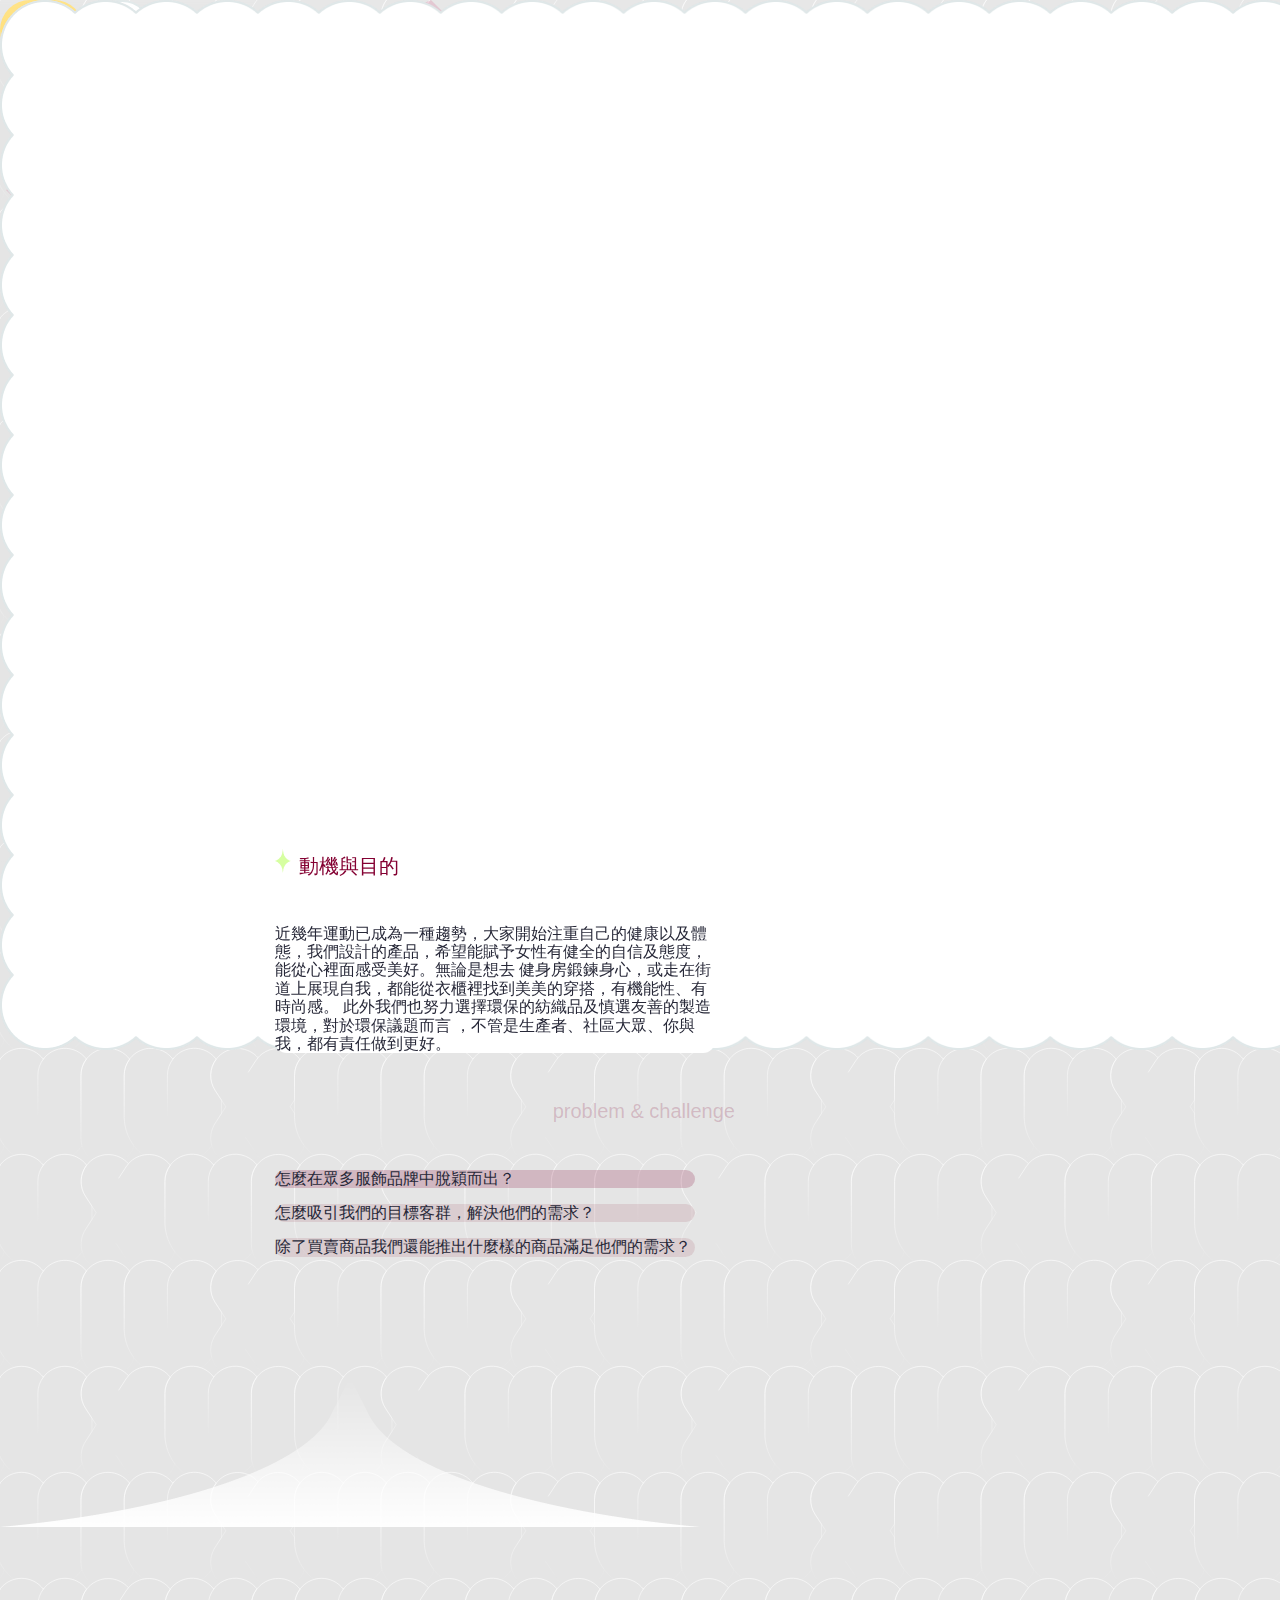
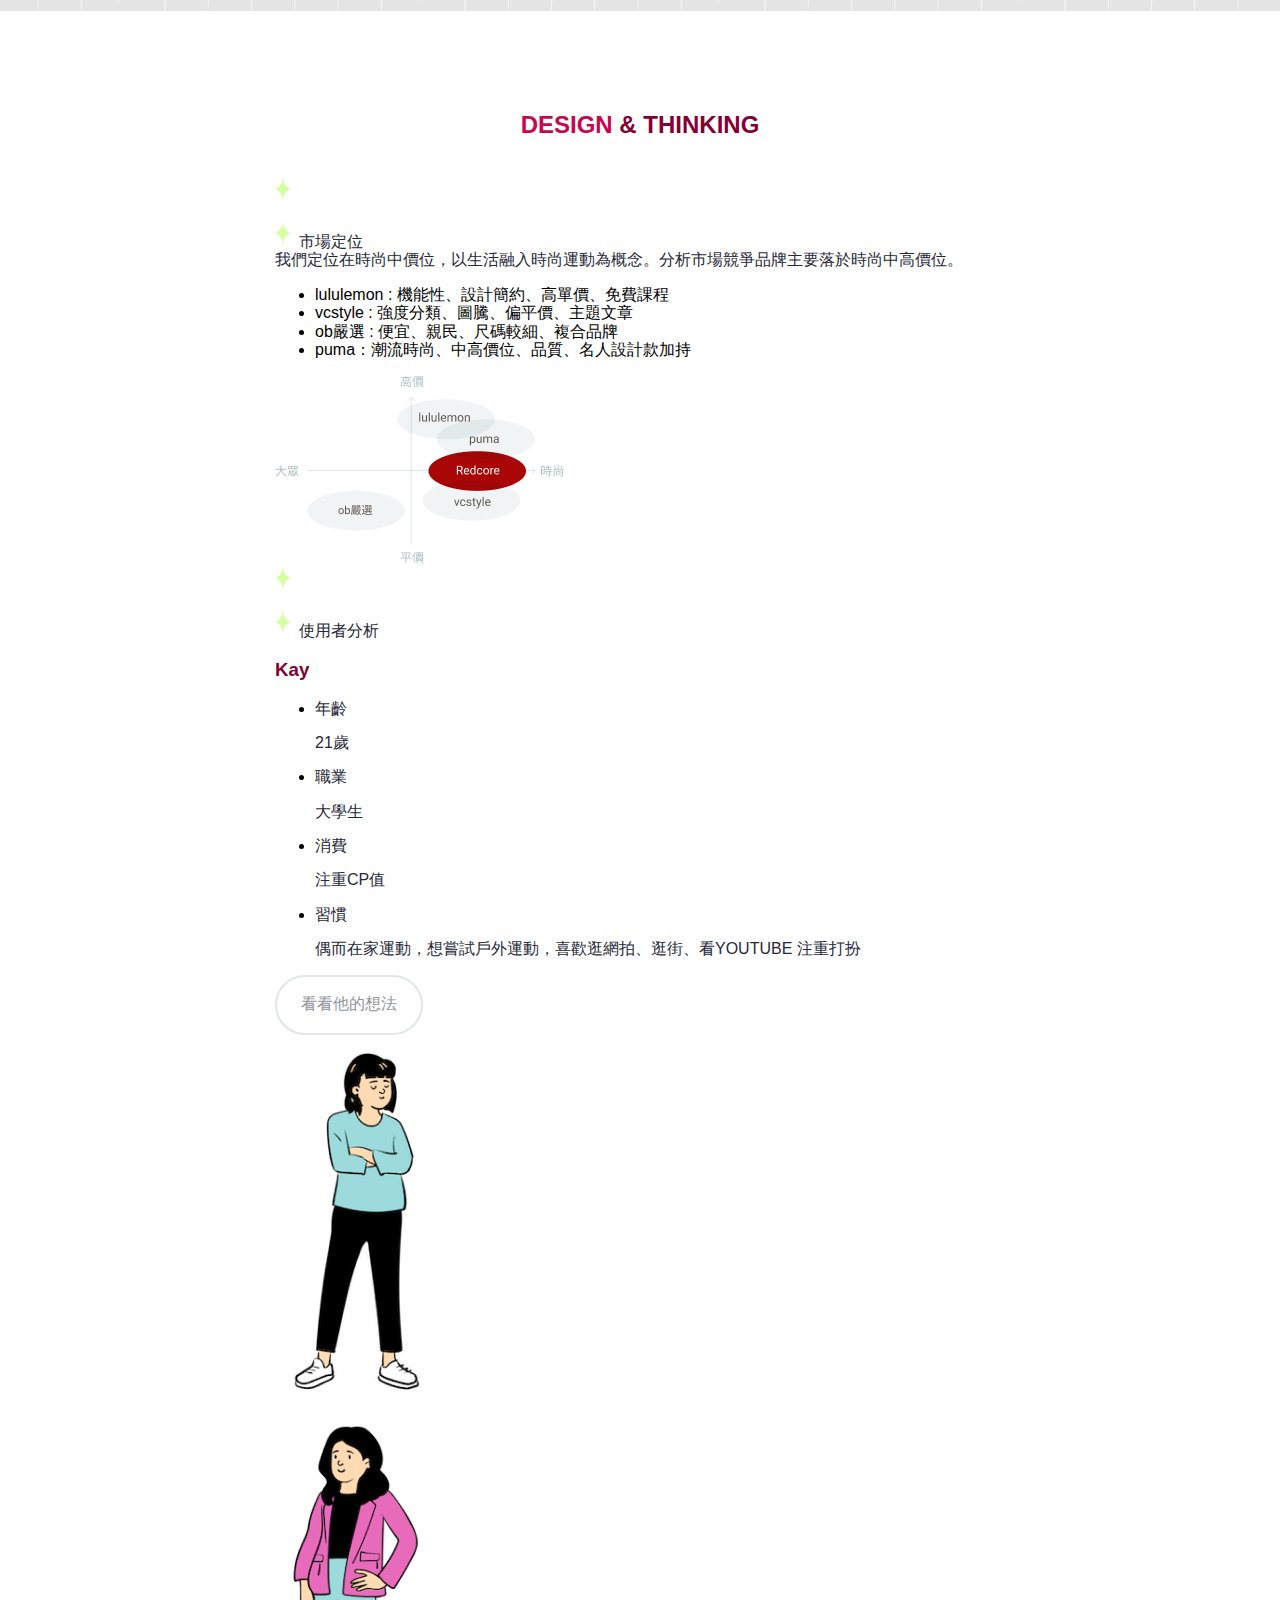
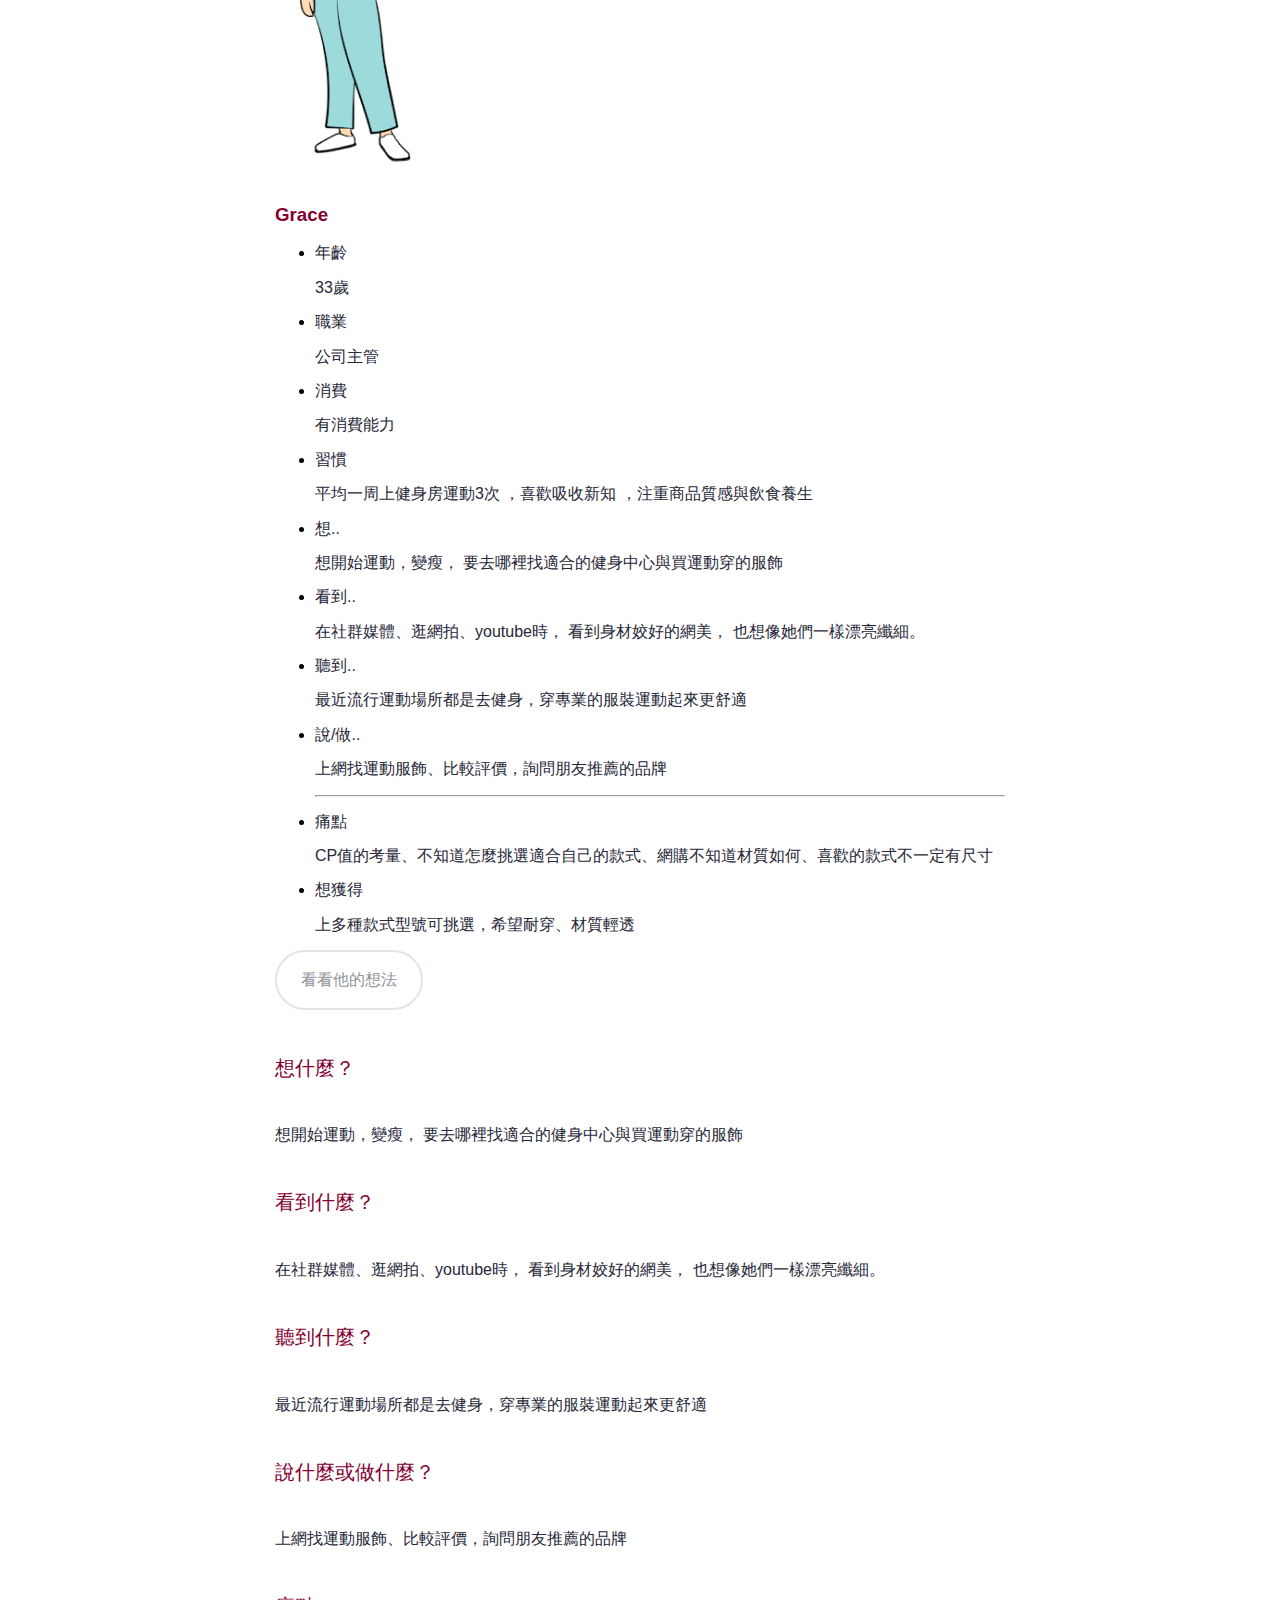
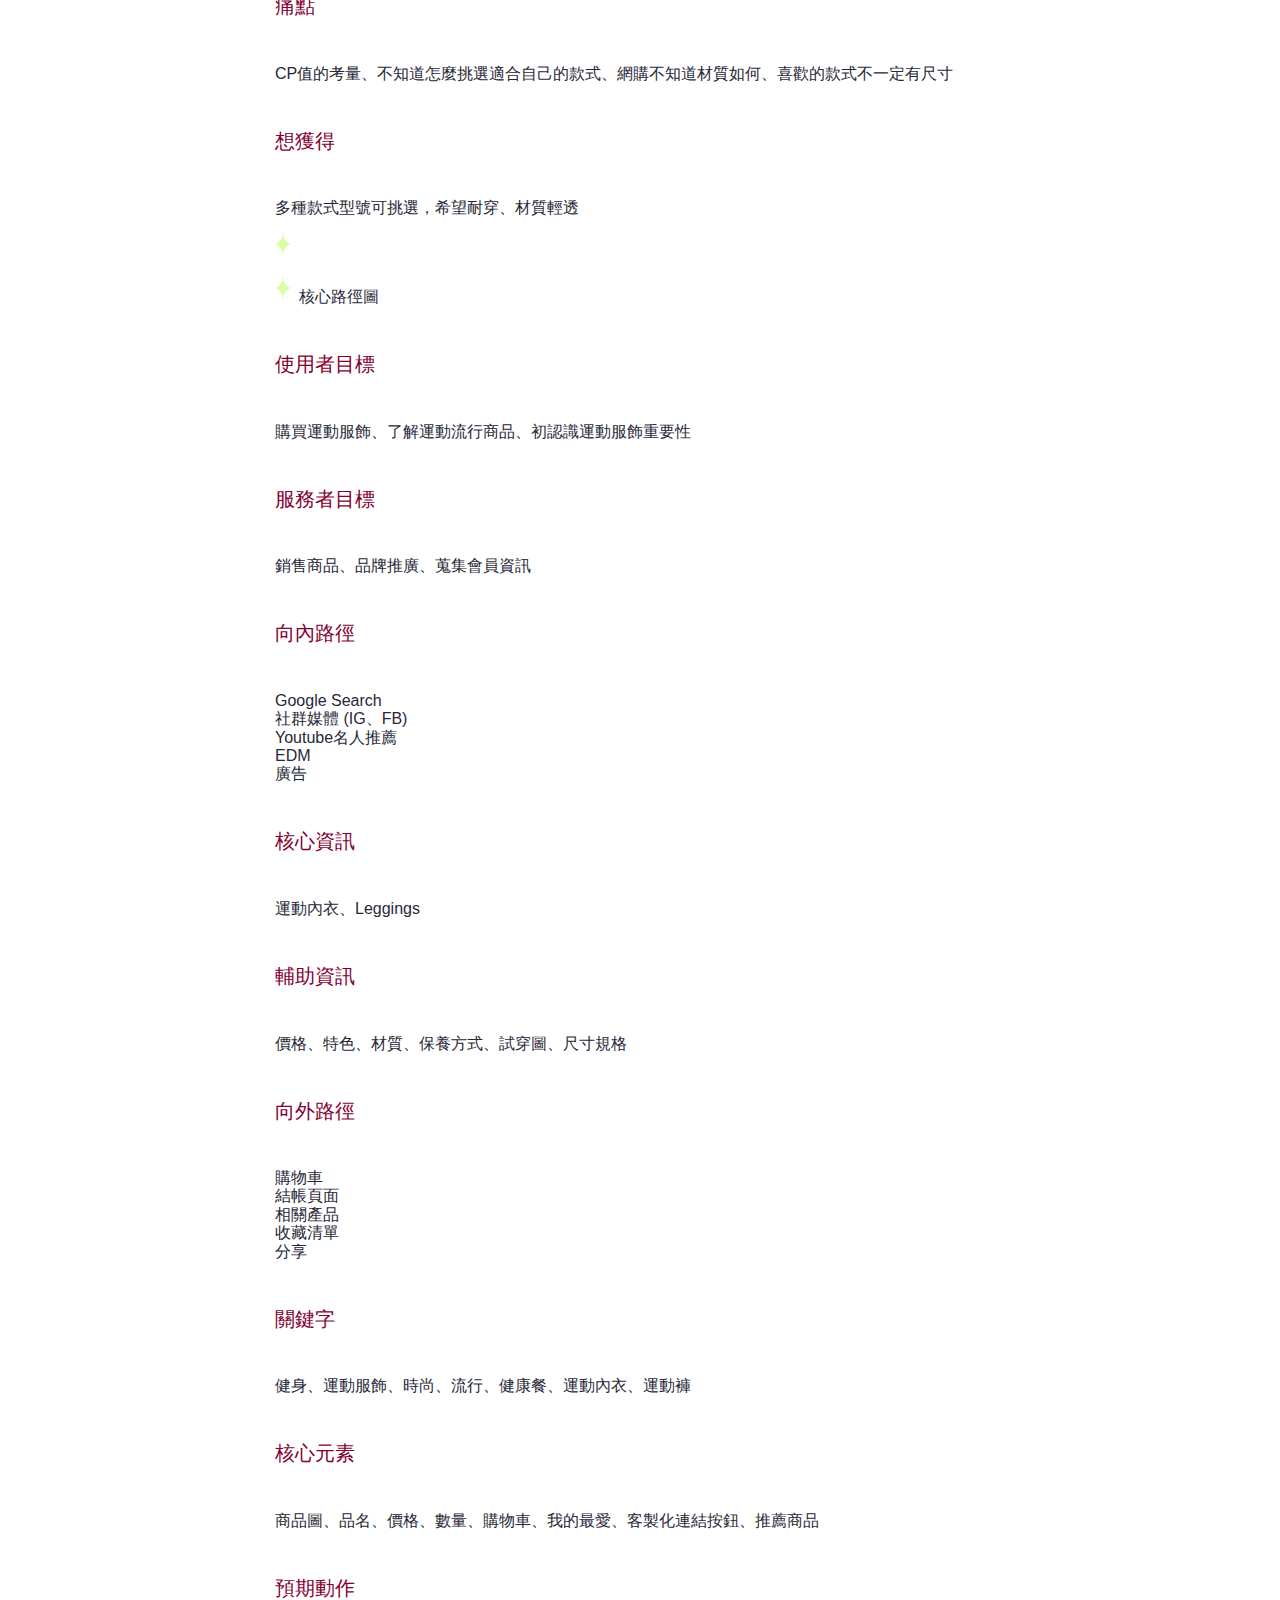
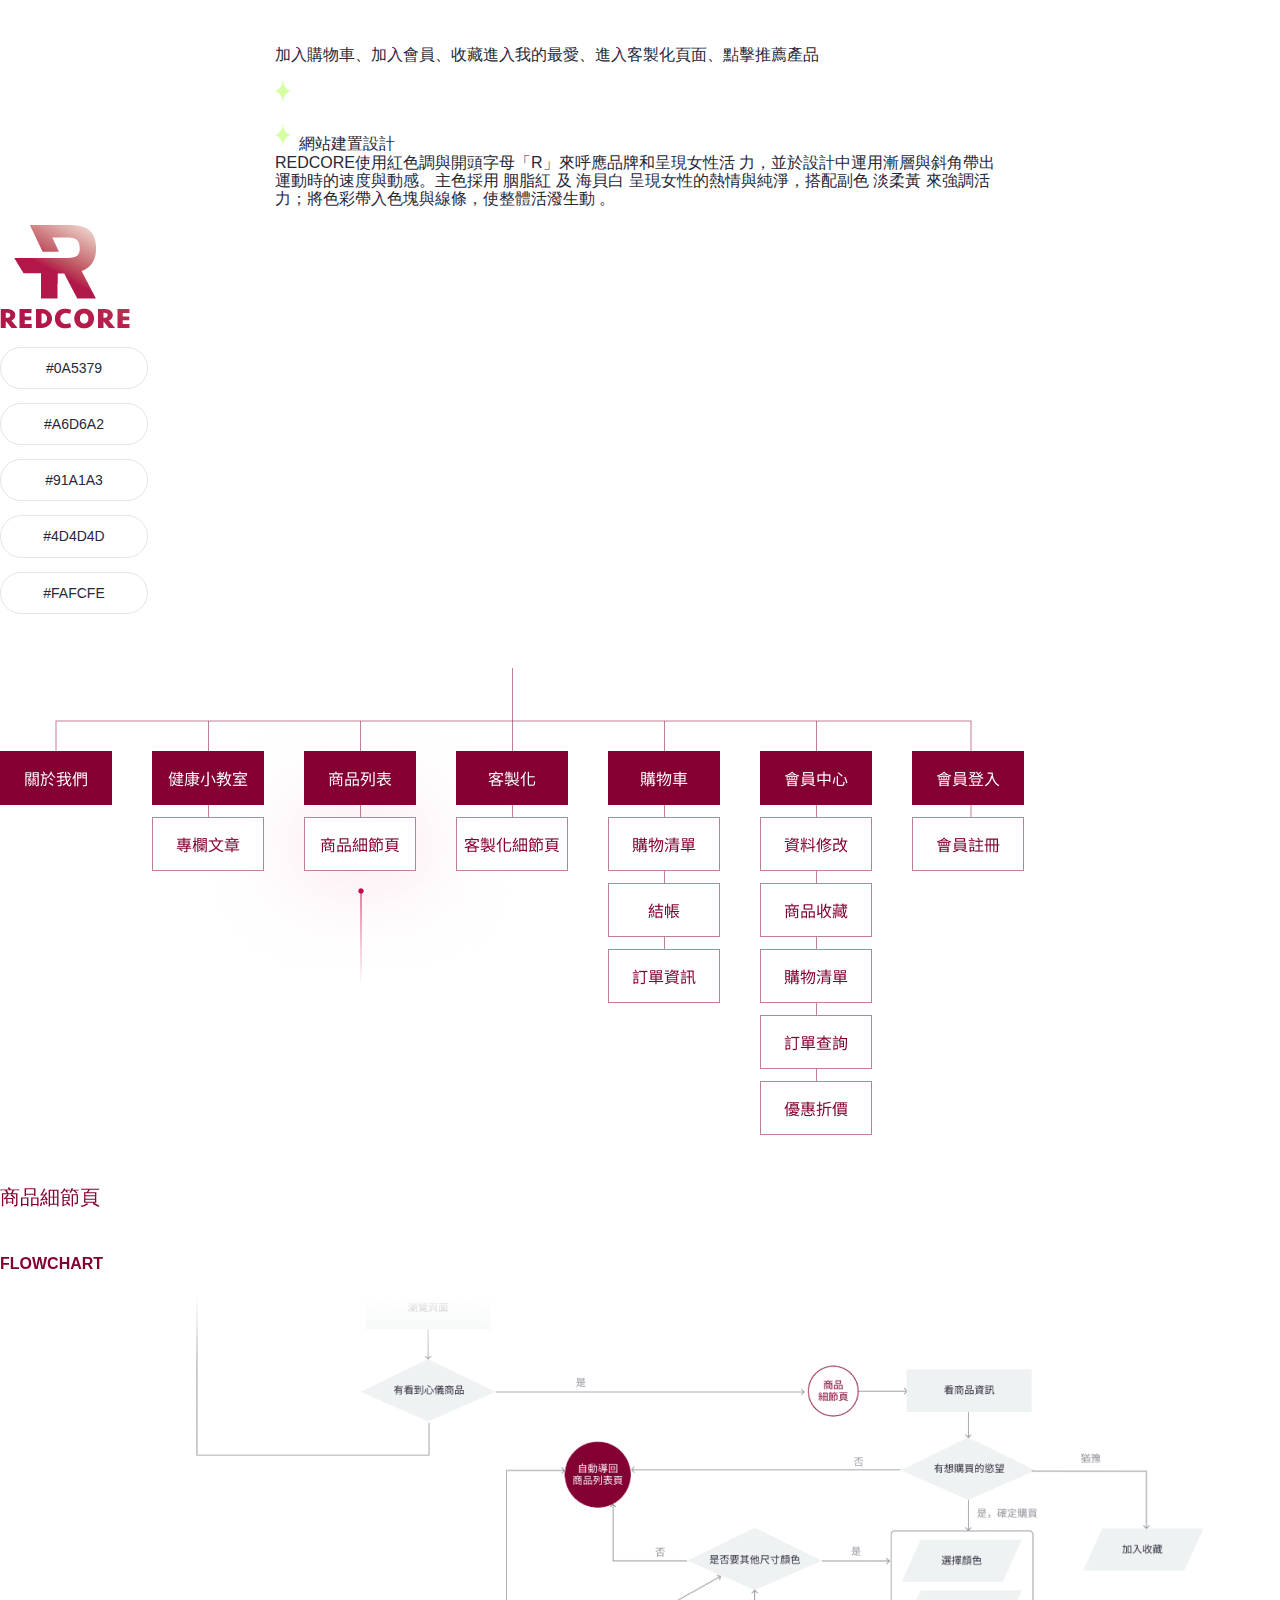
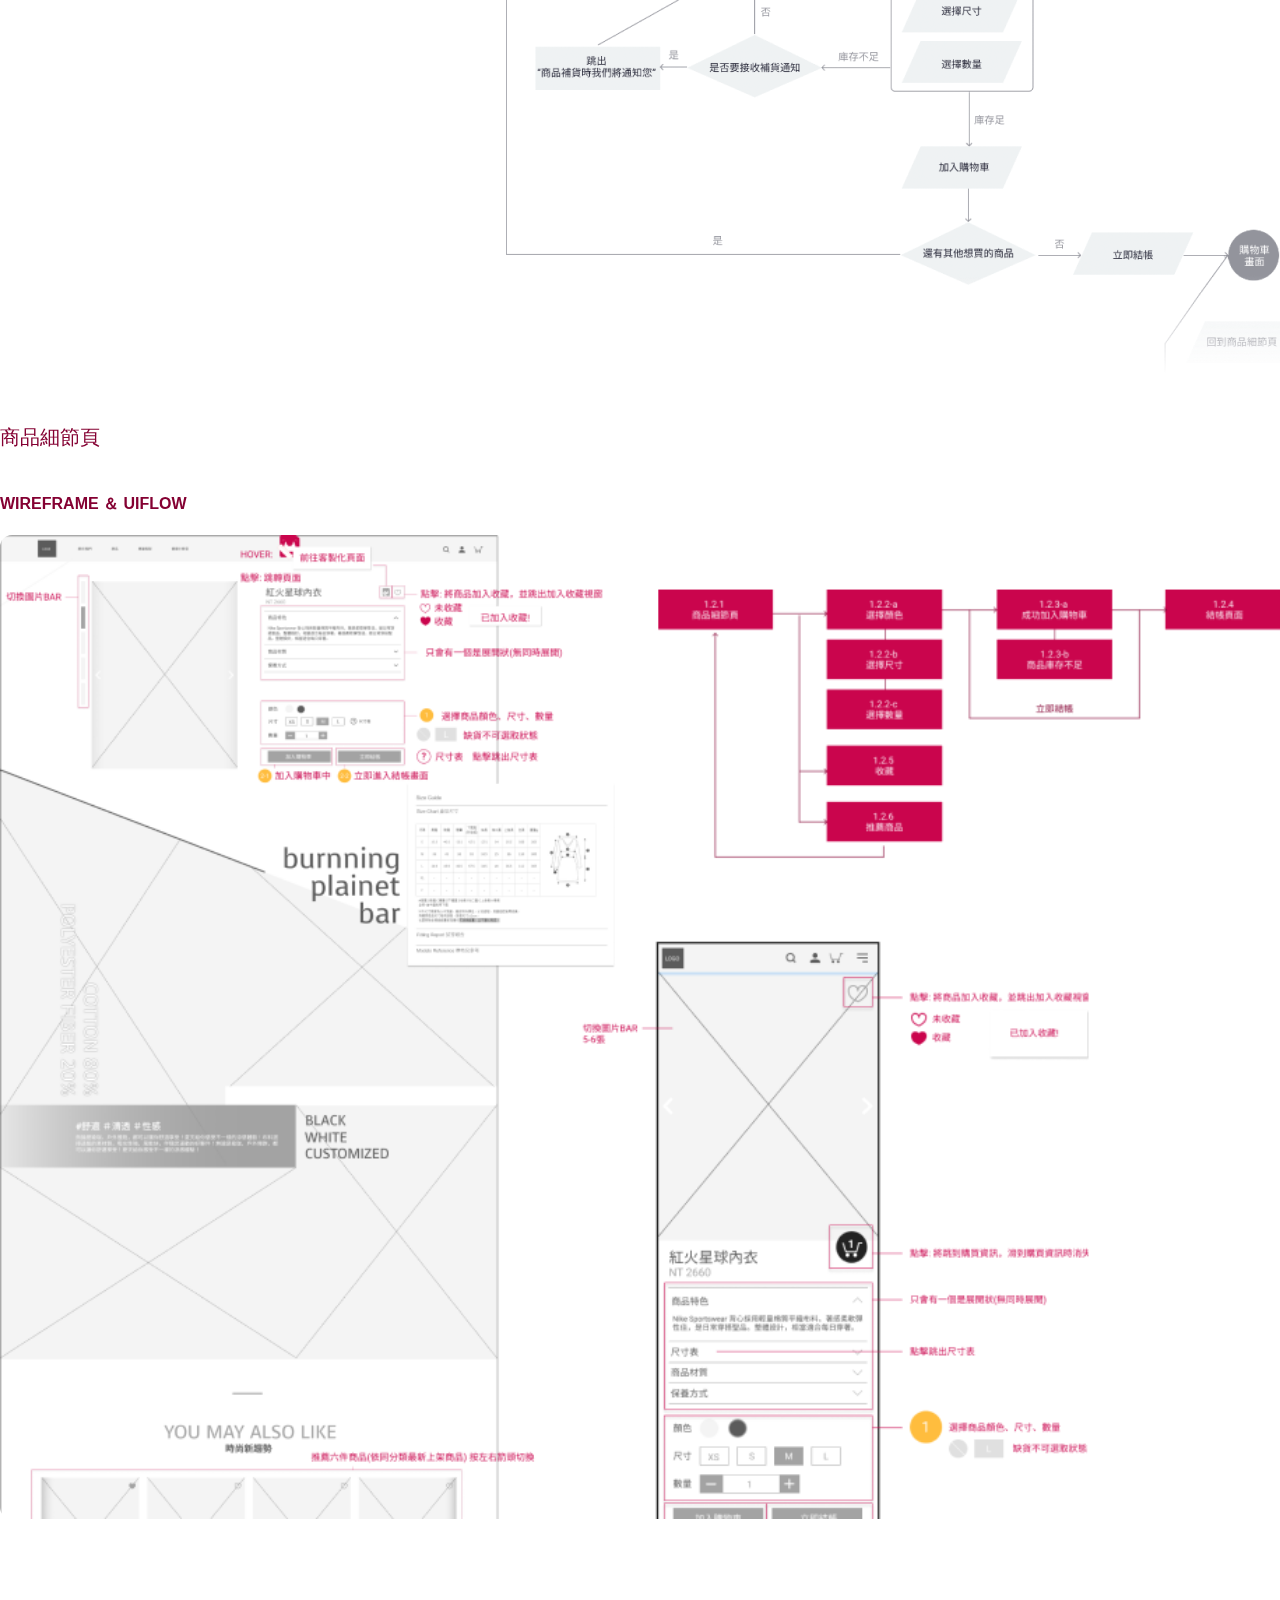
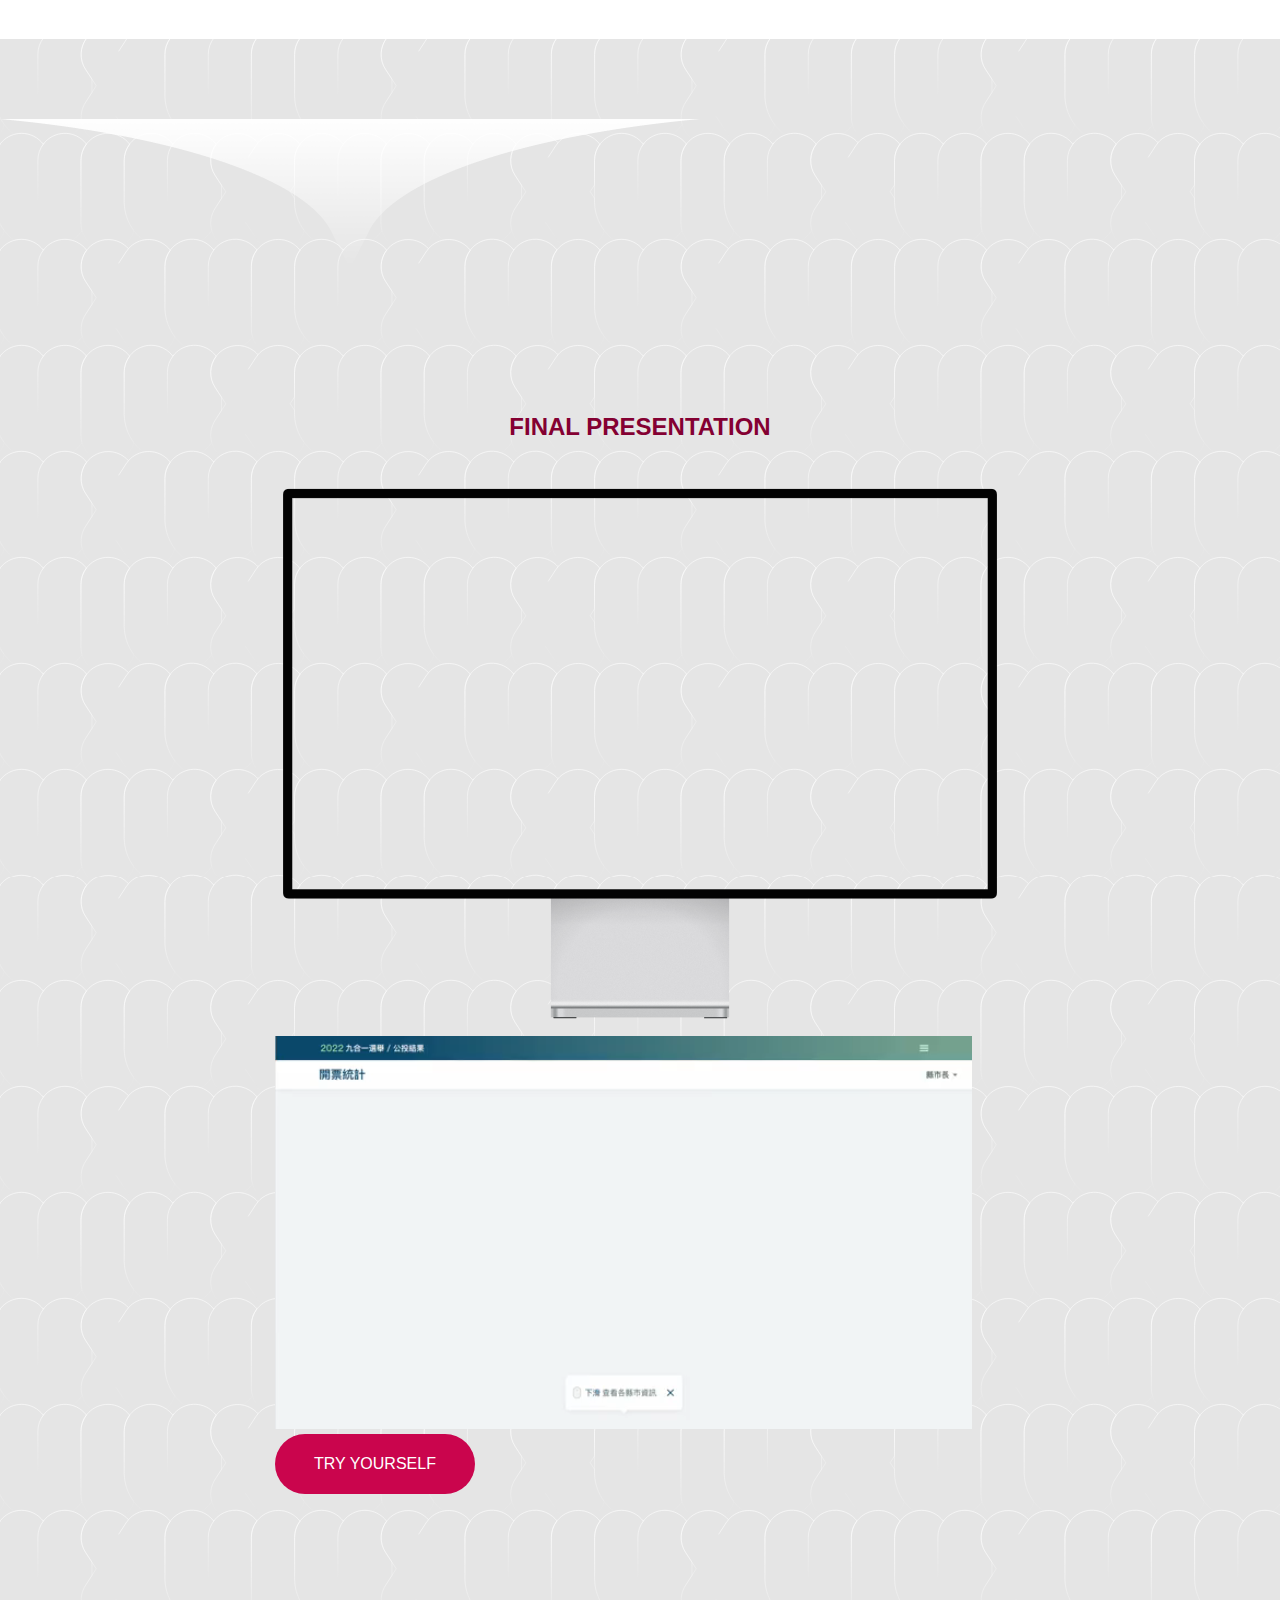
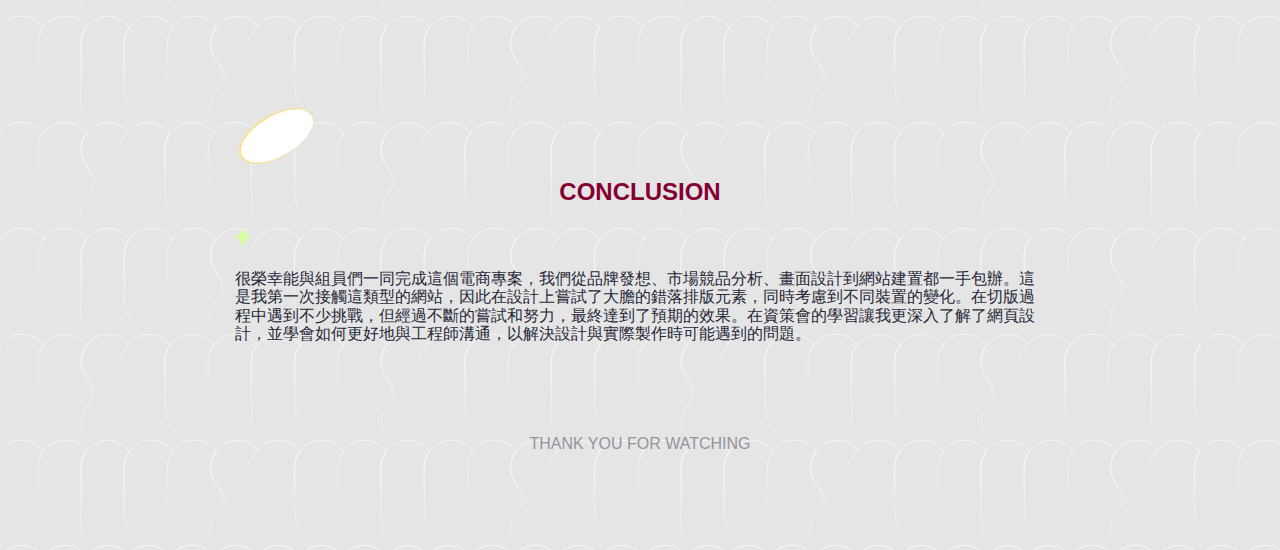
<file: work3.html>
<!DOCTYPE html>
<html lang="en">

<head>
    <meta charset="UTF-8">
    <meta http-equiv="X-UA-Compatible" content="IE=edge">
    <meta name="viewport" content="width=device-width, initial-scale=1.0">
    <title>CHU</title>
    <!-- Bootstrap CSS -->
    <link href="https://cdn.jsdelivr.net/npm/bootstrap@5.1.3/dist/css/bootstrap.min.css" rel="stylesheet"
        integrity="sha384-1BmE4kWBq78iYhFldvKuhfTAU6auU8tT94WrHftjDbrCEXSU1oBoqyl2QvZ6jIW3" crossorigin="anonymous">
    <link rel="preconnect" href="https://rsms.me/">
    <link rel="stylesheet" href="https://rsms.me/inter/inter.css">
    <link rel="stylesheet" href="./css/normalize.css">
    <link rel="stylesheet" href="./css/main.css">
    <link rel="stylesheet" href="./css/work.css">
    <link href="https://fonts.googleapis.com/css?family=Noto+Sans+TC&display=swap" rel="stylesheet">
</head>

<body>
    <div id="project3">
        <!-- header -->
        <div class="project-header position-relative">
            <div class="d-flex flex-row justify-content-end gap-2 p-4">
                <button class="button second" onclick="location.href=`https://www.sjis.com.tw/`">WEB</button>
                <button class="button third">X</button>
            </div>
            <!--簡介 -->
            <div class="container position-absolute project-caption">
                <div class="main position-relative  d-flex flex-column flex-md-row align-items-center">
                    <!-- 作品編號 -->
                    <div class="position-relative mx-auto">
                        <div class="position-absolute ellipse"></div>
                        <h2 class="position-relative px-2">02</h2>
                        <img class="position-absolute" src="./img/Star.png" alt="">
                    </div>
                    <!-- 標題 -->
                    <h1 class="flex-fill ps-md-3 mx-sm-3">REDCORE 品牌網站</h1>
                    <!-- 點列 -->
                    <div class="d-flex  gap-md-3 gap-4 flex-fill caption-list justify-content-center flex-wrap">
                        <div class="flex-md-fill">
                            <p class="mb-2">type</p>
                            <h6>視覺化網站</h6>
                        </div>
                        <div class="flex-md-fill">
                            <p class="mb-2">角色</p>
                            <h6>UIUX DESIGNER</h6>
                        </div>
                        <div class="flex-md-fill">
                            <p class="mb-2">工具</p>
                            <h6>FIGMA</ph6>
                        </div>
                    </div>
                </div>
                <div class="bk-cloud"></div>
            </div>
        </div>
        <!-- body -->
        <div class="project-body">
            <!-- 概述 -->
            <section class="container position-relative">
                <div class="overview mx-4 mx-sm-auto">
                    <h2>OVERVIEW</h2>
                    <div class="position-relative">
                        <div class="p-4 background">
                            <h6><span class="title-star"><img src="./img/Star.png" alt=""></span>動機與目的</h6>
                            <p class="mb-0">近幾年運動已成為一種趨勢，大家開始注重自己的健康以及體態，我們設計的產品，希望能賦予女性有健全的自信及態度，能從心裡面感受美好。無論是想去
                                健身房鍛鍊身心，或走在街道上展現自我，都能從衣櫃裡找到美美的穿搭，有機能性、有時尚感。 此外我們也努力選擇環保的紡織品及慎選友善的製造環境，對於環保議題而言
                                ，不管是生產者、社區大眾、你與我，都有責任做到更好。
                            </p>
                        </div>
                        <div class="background-shadow"></div>
                    </div>
                    <div class="problem ms-auto">
                        <h6>problem & challenge</h6>
                        <div class="problem-item ms-auto">
                            <p class="p-4 mb-3 ms-sm-auto position-relative">怎麼在眾多服飾品牌中脫穎而出？</p>
                            <p class="p-4 mb-3 ms-sm-auto ">怎麼吸引我們的目標客群，解決他們的需求？</p>
                            <p class="p-4 mb-3 ms-sm-auto ">除了買賣商品我們還能推出什麼樣的商品滿足他們的需求？</p>
                        </div>
                    </div>
                </div>
                <img class="position-absolute section-linear" src="./img/linear.png" alt="">
            </section>
            <!-- 設計思考 -->
            <section class="bk-white overflow-hidden">
                <div class="container">
                    <!-- 設計思考 -->
                    <div class="design-thinking">
                        <h2><span>DESIGN</span> & THINKING</h2>
                        <!-- 市場定位 -->
                        <div class="mb-5 d-flex">
                            <img class="title-star d-none d-sm-block" src="./img/Star.png" alt="">
                            <div>

                                <p><span><img class="title-star d-sm-none d-inline-block" src="./img/Star.png"
                                            alt=""></span>市場定位<br>我們定位在時尚中價位，以生活融入時尚運動為概念。分析市場競爭品牌主要落於時尚中高價位。</p>
                                <div class="d-flex gap-3 mt-4 flex-column flex-sm-row">
                                    <ul class="competing-products ps-4">
                                        <li>lululemon : 機能性、設計簡約、高單價、免費課程 </li>
                                        <li>vcstyle : 強度分類、圖騰、偏平價、主題文章 </li>
                                        <li>ob嚴選 : 便宜、親民、尺碼較細、複合品牌 </li>
                                        <li>puma：潮流時尚、中高價位、品質、名人設計款加持 </li>
                                    </ul>
                                    <img class="flex-fill align-self-center mw-100"
                                        src="./img/project2-competing-products.png" alt="">
                                </div>
                            </div>
                        </div>
                        <!-- 使用者分析 -->
                        <div class="mb-5">
                            <div class="d-flex">
                                <img class="title-star d-none d-sm-block" src="./img/Star.png" alt="">
                                <div>
                                    <p><span><img class="title-star d-sm-none d-inline-block" src="./img/Star.png"
                                                alt=""></span>使用者分析</p>
                                    <div
                                        class="d-flex mt-2 user-analysis-group gap-4 gap-sm-3 gap-md-0 flex-column flex-md-row px-3 px-sm-0">
                                        <div
                                            class="flex-fill d-flex user-analysis user1 align-content-center flex-sm-row flex-column-reverse">
                                            <div class="flex-fill">
                                                <h3 class="position-relative mb-3 text-center text-sm-start">Kay</h3>
                                                <ul>
                                                    <li class="d-flex gap-2 mb-2">
                                                        <p class="user-analysis-th">年齡</p>
                                                        <p>21歲</p>
                                                    </li>
                                                    <li class="d-flex gap-2 mb-2">
                                                        <p class="user-analysis-th">職業</p>
                                                        <p>大學生</p>
                                                    </li>
                                                    <li class="d-flex gap-2 mb-2">
                                                        <p class="user-analysis-th">消費</p>
                                                        <p>注重CP值</p>
                                                    </li>
                                                    <li class="d-flex gap-2 mb-2">
                                                        <p class="user-analysis-th">習慣</p>
                                                        <p>偶而在家運動，想嘗試戶外運動，喜歡逛網拍、逛街、看YOUTUBE
                                                            注重打扮</p>
                                                    </li>
                                                </ul>
                                                <button
                                                    class="button third mt-3 mt-sm-4 d-block mx-auto  mx-sm-0">看看他的想法</button>
                                            </div>
                                            <img class="user-analysis-img" src="./img/project2-people1.png" alt="">
                                        </div>
                                        <div
                                            class="flex-fill d-flex user-analysis user2 flex-column  flex-sm-row-reverse flex-md-row">
                                            <img class="user-analysis-img" src="./img/project2-people2.png" alt="">
                                            <div class="flex-fill">
                                                <h3 class="position-relative mb-3 text-center text-sm-start">Grace</h3>
                                                <ul>
                                                    <li class="d-flex gap-2 mb-2">
                                                        <p class="user-analysis-th">年齡</p>
                                                        <p class="flex-fill">33歲</p>
                                                    </li>
                                                    <li class="d-flex gap-2 mb-2">
                                                        <p class="user-analysis-th">職業</p>
                                                        <p class="flex-fill">公司主管</p>
                                                    </li>
                                                    <li class="d-flex gap-2 mb-2">
                                                        <p class="user-analysis-th">消費</p>
                                                        <p class="flex-fill">有消費能力</p>
                                                    </li>
                                                    <li class="d-flex gap-2 mb-2">
                                                        <p class="user-analysis-th">習慣</p>
                                                        <p class="flex-fill">平均一周上健身房運動3次
                                                            ，喜歡吸收新知
                                                            ，注重商品質感與飲食養生</p>
                                                    </li>
                                                </ul>
                                                <ul class="empathy-map-sm d-none">
                                                    <li class="d-flex gap-2 mb-2">
                                                        <p class="user-analysis-th">想..</p>
                                                        <p class="flex-fill">想開始運動，變瘦，
                                                            要去哪裡找適合的健身中心與買運動穿的服飾</p>
                                                    </li>
                                                    <li class="d-flex gap-2 mb-2">
                                                        <p class="user-analysis-th">看到..</p>
                                                        <p class="flex-fill">在社群媒體、逛網拍、youtube時，
                                                            看到身材姣好的網美，
                                                            也想像她們一樣漂亮纖細。</p>
                                                    </li>
                                                    <li class="d-flex gap-2 mb-2">
                                                        <p class="user-analysis-th">聽到..</p>
                                                        <p class="flex-fill">最近流行運動場所都是去健身，穿專業的服裝運動起來更舒適</p>
                                                    </li>
                                                    <li class="d-flex gap-2 mb-2">
                                                        <p class="user-analysis-th">說/做..</p>
                                                        <p class="flex-fill">上網找運動服飾、比較評價，詢問朋友推薦的品牌</p>
                                                    </li>
                                                    <hr>
                                                    <li class="d-flex gap-2 mb-2">
                                                        <p class="user-analysis-th">痛點</p>
                                                        <p class="flex-fill">CP值的考量、不知道怎麼挑選適合自己的款式、網購不知道材質如何、喜歡的款式不一定有尺寸
                                                        </p>
                                                    </li>
                                                    <li class="d-flex gap-2 mb-2">
                                                        <p class="user-analysis-th">想獲得</p>
                                                        <p class="flex-fill">上多種款式型號可挑選，希望耐穿、材質輕透</p>
                                                    </li>
                                                </ul>
                                                <button
                                                    class="button third mt-3 mt-sm-4 d-block mx-auto mx-sm-0 ms-md-auto">看看他的想法</button>
                                            </div>
                                        </div>
                                    </div>
                                </div>
                            </div>
                            <!-- 同理心地圖 -->
                            <div class="empathy-map d-none d-md-block">
                                <div class="empathy-get  position-relative">
                                    <div class="empathy-get-think">
                                        <h6>想什麼？</h6>
                                        <p>想開始運動，變瘦，
                                            要去哪裡找適合的健身中心與買運動穿的服飾</p>
                                    </div>
                                    <div class="d-flex justify-content-between">
                                        <div class="empathy-get-see">
                                            <h6>看到什麼？</h6>
                                            <p>在社群媒體、逛網拍、youtube時，
                                                看到身材姣好的網美，
                                                也想像她們一樣漂亮纖細。</p>
                                        </div>
                                        <div class="empathy-get-hear">
                                            <h6>聽到什麼？</h6>
                                            <p>最近流行運動場所都是去健身，穿專業的服裝運動起來更舒適</p>
                                        </div>
                                    </div>
                                    <div class="empathy-get-do">
                                        <h6>說什麼或做什麼？</h6>
                                        <p>上網找運動服飾、比較評價，詢問朋友推薦的品牌</p>
                                    </div>
                                </div>
                                <div class="d-flex empathy-gain gap-3">
                                    <div class="flex-fill">
                                        <h6>痛點</h6>
                                        <p class="mb-1">CP值的考量、不知道怎麼挑選適合自己的款式、網購不知道材質如何、喜歡的款式不一定有尺寸</p>
                                    </div>
                                    <div class="flex-fill">
                                        <h6>想獲得</h6>
                                        <p class="mb-1">多種款式型號可挑選，希望耐穿、材質輕透</p>
                                    </div>
                                </div>
                            </div>
                        </div>
                        <!-- 使用者分析 置中 -->
                        <!-- <div class="mb-5">
                            <div class="d-flex">
                                <img class="title-star d-none d-sm-block" src="./img/Star.png" alt="">
                                <div>
                                    <p><span><img class="title-star d-sm-none d-inline-block" src="./img/Star.png" alt=""></span>使用者分析</p>
                                    <div class="d-flex mt-2 user-analysis-group gap-4 gap-sm-3 gap-md-0 flex-column flex-md-row">
                                        <div class="flex-fill d-flex user-analysis user1 align-content-center flex-sm-row flex-column-reverse">
                                            <div class="flex-fill">
                                                <h3 class="position-relative mb-3  text-center text-sm-start">Kay</h3>
                                                <ul>
                                                    <li class="d-flex gap-2 mb-1">
                                                        <p class="user-analysis-th d-none d-sm-block">年齡</p>
                                                        <p class="flex-fill text-center text-sm-start">21歲</p>
                                                    </li>
                                                    <li class="d-flex gap-2 mb-1">
                                                        <p class="user-analysis-th d-none d-sm-block">職業</p>
                                                        <p class="flex-fill text-center text-sm-start">大學生</p>
                                                    </li>
                                                    <li class="d-flex gap-2 mb-1">
                                                        <p class="user-analysis-th d-none d-sm-block">消費</p>
                                                        <p class="flex-fill text-center text-sm-start">注重CP值</p>
                                                    </li>
                                                    <li class="d-flex gap-2 mb-1">
                                                        <p class="user-analysis-th d-none d-sm-block">習慣</p>
                                                        <p class="flex-fill text-center text-sm-start">偶而在家運動，想嘗試戶外運動，喜歡逛網拍、逛街、看YOUTUBE
                                                            注重打扮</p>
                                                    </li>
                                                </ul>
                                                <button class="button third mt-3 mt-sm-4  mx-auto mx-sm-0 d-block">看看他的想法</button>
                                            </div>
                                            <img class="user-analysis-img" src="./img/project2-people1.png" alt="">
                                        </div>
                                        <div class="flex-fill d-flex user-analysis user2 flex-column  flex-sm-row-reverse flex-md-row">
                                            <img class="user-analysis-img" src="./img/project2-people2.png" alt="">
                                            <div class="flex-fill">
                                                <h3 class="position-relative mb-3 text-center text-sm-start">Grace</h3>
                                                <ul >
                                                    <li class="d-flex gap-2 mb-1 me-3 me-sm-0">
                                                        <p class="user-analysis-th d-none d-sm-block">年齡</p>
                                                        <p class="flex-fill text-center text-sm-start">33歲</p>
                                                    </li>
                                                    <li class="d-flex gap-2 mb-1 me-3 me-sm-0">
                                                        <p class="user-analysis-th d-none d-sm-block">職業</p>
                                                        <p class="flex-fill text-center text-sm-start">公司主管</p>
                                                    </li>
                                                    <li class="d-flex gap-2 mb-1">
                                                        <p class="user-analysis-th d-none d-sm-block">消費</p>
                                                        <p class="flex-fill text-center text-sm-start">有消費能力</p>
                                                    </li>
                                                    <li class="d-flex gap-2 mb-1">
                                                        <p class="user-analysis-th d-none d-sm-block">習慣</p>
                                                        <p class="flex-fill text-center text-sm-start">平均一周上健身房運動3次
                                                            ，喜歡吸收新知
                                                            ，注重商品質感與飲食養生</p>
                                                    </li>
                                                </ul>
                                                <button class="button third mt-3 mt-sm-4  mx-auto mx-sm-0 d-block">看看他的想法</button>
                                            </div>
                                        </div>
                                    </div>
                                </div>
                            </div>
                            //// 同理心地圖
                            <div class="empathy-map d-none d-md-block">
                                <div class="empathy-get  position-relative">
                                    <div class="empathy-get-think">
                                        <h6>想什麼？</h6>
                                        <p>想開始運動，變瘦，
                                            要去哪裡找適合的健身中心與買運動穿的服飾</p>
                                    </div>
                                    <div class="d-flex justify-content-between">
                                        <div class="empathy-get-see">
                                            <h6>看到什麼？</h6>
                                            <p>在社群媒體、逛網拍、youtube時，
                                                看到身材姣好的網美，
                                                也想像她們一樣漂亮纖細。</p>
                                        </div>
                                        <div class="empathy-get-hear">
                                            <h6>聽到什麼？</h6>
                                            <p>最近流行運動場所都是去健身，穿專業的服裝運動起來更舒適</p>
                                        </div>
                                    </div>
                                    <div class="empathy-get-do">
                                        <h6>說什麼或做什麼？</h6>
                                        <p>上網找運動服飾、比較評價，詢問朋友推薦的品牌</p>
                                    </div>
                                </div>
                                <div class="d-flex empathy-gain gap-3">
                                    <div class="flex-fill">
                                        <h6>痛點</h6>
                                        <p class="mb-1">CP值的考量、不知道怎麼挑選適合自己的款式、網購不知道材質如何、喜歡的款式不一定有尺寸</p>
                                    </div>
                                    <div class="flex-fill">
                                        <h6>想獲得</h6>
                                        <p class="mb-1">多種款式型號可挑選，希望耐穿、 材質輕透</p>
                                    </div>
                                </div>
                            </div>
                        </div> -->
                        <!-- 核心路徑圖 置中 -->
                        <!-- <div class="mb-5 d-flex">
                            <img class="title-star d-none d-sm-block" src="./img/Star.png" alt="">
                            <div>
                                <p><span><img class="title-star d-sm-none d-inline-block" src="./img/Star.png" alt=""></span>核心路徑圖</p>
                                <div class="core-path mt-3">
                                    <div class="d-flex core-path-user gap-sm-3 flex-column flex-sm-row">
                                        <div  class="flex-1 d-flex flex-column align-items-center align-items-sm-start">
                                            <h6 class="label">使用<span>者目標</span></h6>
                                            <p class="text-center text-sm-start">購買運動服飾、了解運動流行商品、初認識運動服飾重要性</p>
                                        </div>
                                        <div class="d-none d-sm-block" style="border-left: 1px solid #DFE7E8; width: 0;"></div>                                        
                                        <div class="flex-1 d-flex flex-column align-items-center align-items-sm-start">
                                            <h6 class="label">服務<span>者目標</span></h6>
                                            <p class="text-center text-sm-start">銷售商品、品牌推廣、蒐集會員資訊</p>
                                        </div>  
                                    </div>
                                    <div class="d-flex core-path-main mt-3 flex-column flex-sm-row">
                                        <div class="flex-1 d-flex flex-column align-items-center align-items-sm-start">
                                            <h6 class="label "><span>向</span>內<span>路徑</span></span></h6>
                                            <p class="text-center text-sm-start">Google Search<br>社群媒體 (IG、FB)<br>Youtube名人推薦<br>EDM<br>廣告</p>
                                        </div>
                                        <div class="core-line mx-3 my-3 my-sm-auto d-flex  flex-sm-column gap-2 justify-content-center">
                                            <div class="arrow"></div>
                                            <div class="arrow d-none d-sm-block"></div>
                                            <div class="arrow d-none d-sm-block"></div>
                                            <div class="arrow d-none d-sm-block"></div>
                                            <div class="arrow d-none d-sm-block"></div>
                                        </div>
                                        <div class="flex-1  d-flex flex-column align-items-center align-items-sm-start ">
                                            <h6 class="label">核心<span>資訊</span></h6>
                                            <p class="text-center text-sm-start">運動內衣、Leggings</p>
                                            <h6 class="label sec">輔助資訊</h6>
                                            <p class="text-center text-sm-start">價格、特色、材質、保養方式、試穿圖、尺寸規格</p>
                                        </div> 
                                        <div class="core-line mx-3 my-3 my-sm-auto d-flex  flex-sm-column gap-2 justify-content-center">
                                            <div class="arrow"></div>
                                            <div class="arrow d-none d-sm-block"></div>
                                            <div class="arrow d-none d-sm-block"></div>
                                            <div class="arrow d-none d-sm-block"></div>
                                            <div class="arrow d-none d-sm-block"></div>
                                        </div>
                                        <div class="flex-1  d-flex flex-column align-items-center align-items-sm-start">
                                            <h6 class="label"><span>向</span>外<span>路徑</span></h6>
                                            <p class="text-center text-sm-start">購物車<br>結帳頁面<br>相關產品<br>收藏清單<br>分享</p>
                                        </div>  
                                    </div>
                                    <div class="d-flex core-path-gain mt-3 flex-column flex-sm-row">
                                        <div class="flex-1 d-flex flex-column align-items-center align-items-sm-start">
                                            <h6 class="label sec">關鍵字</h6>
                                            <p class="text-center text-sm-start">健身、運動服飾、時尚、流行、健康餐、運動內衣、運動褲</p>
                                        </div>                                         
                                        <div class="flex-1 d-flex flex-column align-items-center align-items-sm-start">
                                            <h6 class="label sec">核心元素</h6>
                                            <p class="text-center text-sm-start">商品圖、品名、價格、數量、購物車、我的最愛、客製化連結按鈕、推薦商品</p>
                                        </div> 
                                        <div class="flex-1 d-flex flex-column align-items-center align-items-sm-start">
                                            <h6 class="label sec">預期動作</h6>
                                            <p class="text-center text-sm-start">加入購物車、加入會員、收藏進入我的最愛、進入客製化頁面、點擊推薦產品</p>
                                        </div>  
                                    </div>
                                </div>
                            </div>
                        </div> -->
                        <!-- 核心路徑圖 -->
                        <div class="mb-5 d-flex">
                            <img class="title-star d-none d-sm-block" src="./img/Star.png" alt="">
                            <div>
                                <p><span><img class="title-star d-sm-none d-inline-block" src="./img/Star.png"
                                            alt=""></span>核心路徑圖</p>
                                <div class="core-path mt-3">
                                    <div class="d-flex core-path-user gap-sm-3 flex-column flex-sm-row">
                                        <div class="flex-1">
                                            <h6 class="label">使用<span>者目標</span></h6>
                                            <p>購買運動服飾、了解運動流行商品、初認識運動服飾重要性</p>
                                        </div>
                                        <div class="d-none d-sm-block"
                                            style="border-left: 1px solid #DFE7E8; width: 0;"></div>
                                        <div class="flex-1">
                                            <h6 class="label">服務<span>者目標</span></h6>
                                            <p>銷售商品、品牌推廣、蒐集會員資訊</p>
                                        </div>
                                    </div>
                                    <div class="d-flex core-path-main mt-3 flex-column flex-sm-row">
                                        <div class="flex-1">
                                            <h6 class="label "><span>向</span>內<span>路徑</span></span></h6>
                                            <p>Google Search<br>社群媒體 (IG、FB)<br>Youtube名人推薦<br>EDM<br>廣告</p>
                                        </div>
                                        <div
                                            class="core-line mx-4 mx-sm-3 my-0 my-sm-auto d-flex  flex-sm-column gap-2 justify-content-around">
                                            <div class="arrow"></div>
                                            <div class="arrow d-none d-sm-block"></div>
                                            <div class="arrow d-none d-sm-block"></div>
                                            <div class="arrow d-none d-sm-block"></div>
                                            <div class="arrow d-none d-sm-block"></div>
                                        </div>
                                        <div class="flex-1  mt-3 mt-sm-0">
                                            <h6 class="label">核心<span>資訊</span></h6>
                                            <p>運動內衣、Leggings</p>
                                            <h6 class="label sec">輔助資訊</h6>
                                            <p>價格、特色、材質、保養方式、試穿圖、尺寸規格</p>
                                        </div>
                                        <div
                                            class="core-line mx-4 mx-sm-3 my-0 my-sm-auto d-flex  flex-sm-column gap-2 justify-content-around">
                                            <div class="arrow"></div>
                                            <div class="arrow d-none d-sm-block"></div>
                                            <div class="arrow d-none d-sm-block"></div>
                                            <div class="arrow d-none d-sm-block"></div>
                                            <div class="arrow d-none d-sm-block"></div>
                                        </div>
                                        <div class="flex-1 mt-3 mt-sm-0">
                                            <h6 class="label"><span>向</span>外<span>路徑</span></h6>
                                            <p>購物車<br>結帳頁面<br>相關產品<br>收藏清單<br>分享</p>
                                        </div>
                                    </div>
                                    <div class="d-flex core-path-gain mt-3 flex-column flex-sm-row">
                                        <div class="flex-1">
                                            <h6 class="label sec">關鍵字</h6>
                                            <p>健身、運動服飾、時尚、流行、健康餐、運動內衣、運動褲</p>
                                        </div>
                                        <div class="flex-1">
                                            <h6 class="label sec">核心元素</h6>
                                            <p>商品圖、品名、價格、數量、購物車、我的最愛、客製化連結按鈕、推薦商品</p>
                                        </div>
                                        <div class="flex-1">
                                            <h6 class="label sec">預期動作</h6>
                                            <p>加入購物車、加入會員、收藏進入我的最愛、進入客製化頁面、點擊推薦產品</p>
                                        </div>
                                    </div>
                                </div>
                            </div>
                        </div>
                        <!-- 網站建置設計 -->
                        <div class="mb-5 d-flex">
                            <img class="title-star d-none d-sm-block" src="./img/Star.png" alt="">
                            <div>
                                <p><span><img class="title-star d-sm-none d-inline-block" src="./img/Star.png"
                                            alt=""></span>網站建置設計<br>REDCORE使用紅色調與開頭字母「R」來呼應品牌和呈現女性活
                                    力，並於設計中運用漸層與斜角帶出運動時的速度與動感。主色採用 胭脂紅 及 海貝白 呈現女性的熱情與純淨，搭配副色 淡柔黃
                                    來強調活力；將色彩帶入色塊與線條，使整體活潑生動 。</p>
                            </div>
                        </div>
                    </div>
                    <!-- 設計稿 -->
                    <div class="design-draft mt-5">
                        <img class="project-logo mx-auto d-block mb-4" src="./img/project2-logo2.png" alt="">
                        <div class="row gap-2 mx-0 mb-4 justify-content-center color-codes">
                            <p class="mb-0">#0A5379</p>
                            <p class="mb-0">#A6D6A2</p>
                            <p class="mb-0">#91A1A3</p>
                            <p class="mb-0">#4D4D4D</p>
                            <p class="mb-0">#FAFCFE</p>
                        </div>
                        <div class="position-relative aid-info">
                            <div class="main position-relative">
                                <img class="sitemap mb-4 mb-sm-0" src="./img/project2-sitemap.png" alt="">
                                <div class="position-relative flowchart-up">
                                    <div class="d-flex sub-title position-absolute flex-wrap">
                                        <h6 class="label">商品細節頁</h6>
                                        <h4 class="ms-3 flex-fill">FLOWCHART</h4>
                                    </div>
                                    <img class="flowchart position-relative" src="./img/project2-flowchart.png" alt="">
                                </div>
                                <div class="position-relative mt-4">
                                    <div class="d-flex sub-title flex-wrap">
                                        <h6 class="label">商品細節頁</h6>
                                        <h4 class="ms-3 flex-fill">WIREFRAME ＆ UIFLOW</h4>
                                    </div>
                                    <img class="wireframe" src="./img/project2-wireframe.png" alt="">
                                </div>
                            </div>
                            <div class="bk-grid position-absolute"></div>
                        </div>

                    </div>
                </div>
            </section>
            <!-- 最終展示 -->
            <section class="container position-relative">
                <img class="position-absolute section-linear mirror" src="./img/linear.png" alt="">
                <div class="final-present  mx-4 mx-sm-auto">
                    <h2>FINAL PRESENTATION</h2>
                    <div class="position-relative display">
                        <img class="position-relative device" src="./img/display-device-pc.png" alt="">
                        <!-- <img class="position-absolute view" src="./img/display-view-pc.png" alt=""> -->
                        <video class="position-absolute view" autoplay loop>
                            <source src="./video/project1-video.mp4" type="video/mp4">
                        </video>
                    </div>
                    <button onclick="location.href=`https://votes.2022.nat.gov.tw/`"
                        class="button main mt-5 mx-auto">TRY YOURSELF</button>
                </div>

            </section>
            <!-- 心得結論 -->
            <section class="container">
                <div class="conclusion position-relative mb-4 mx-4 mx-sm-auto">
                    <div class="main position-relative block">
                        <div class="position-relative">
                            <div class="position-absolute ellipse"></div>
                            <h2 class="position-relative">CONCLUSION</h2>
                            <img class="position-absolute" src="./img/Star.png" alt="">
                        </div>

                        <p>很榮幸能與組員們一同完成這個電商專案，我們從品牌發想、市場競品分析、畫面設計到網站建置都一手包辦。這是我第一次接觸這類型的網站，因此在設計上嘗試了大膽的錯落排版元素，同時考慮到不同裝置的變化。在切版過程中遇到不少挑戰，但經過不斷的嘗試和努力，最終達到了預期的效果。在資策會的學習讓我更深入了解了網頁設計，並學會如何更好地與工程師溝通，以解決設計與實際製作時可能遇到的問題。
                        </p>
                    </div>
                    <div class="bk-cloud"></div>
                </div>
                <p class="thank">THANK YOU FOR WATCHING</p>
            </section>
        </div>
        <!-- <section>
                <h2>DESIGN</h2>
            </section> -->
        <!-- <section>
                <h2>final presentation</h2>
            </section> -->
    </div>

</body>

</html>
</file>
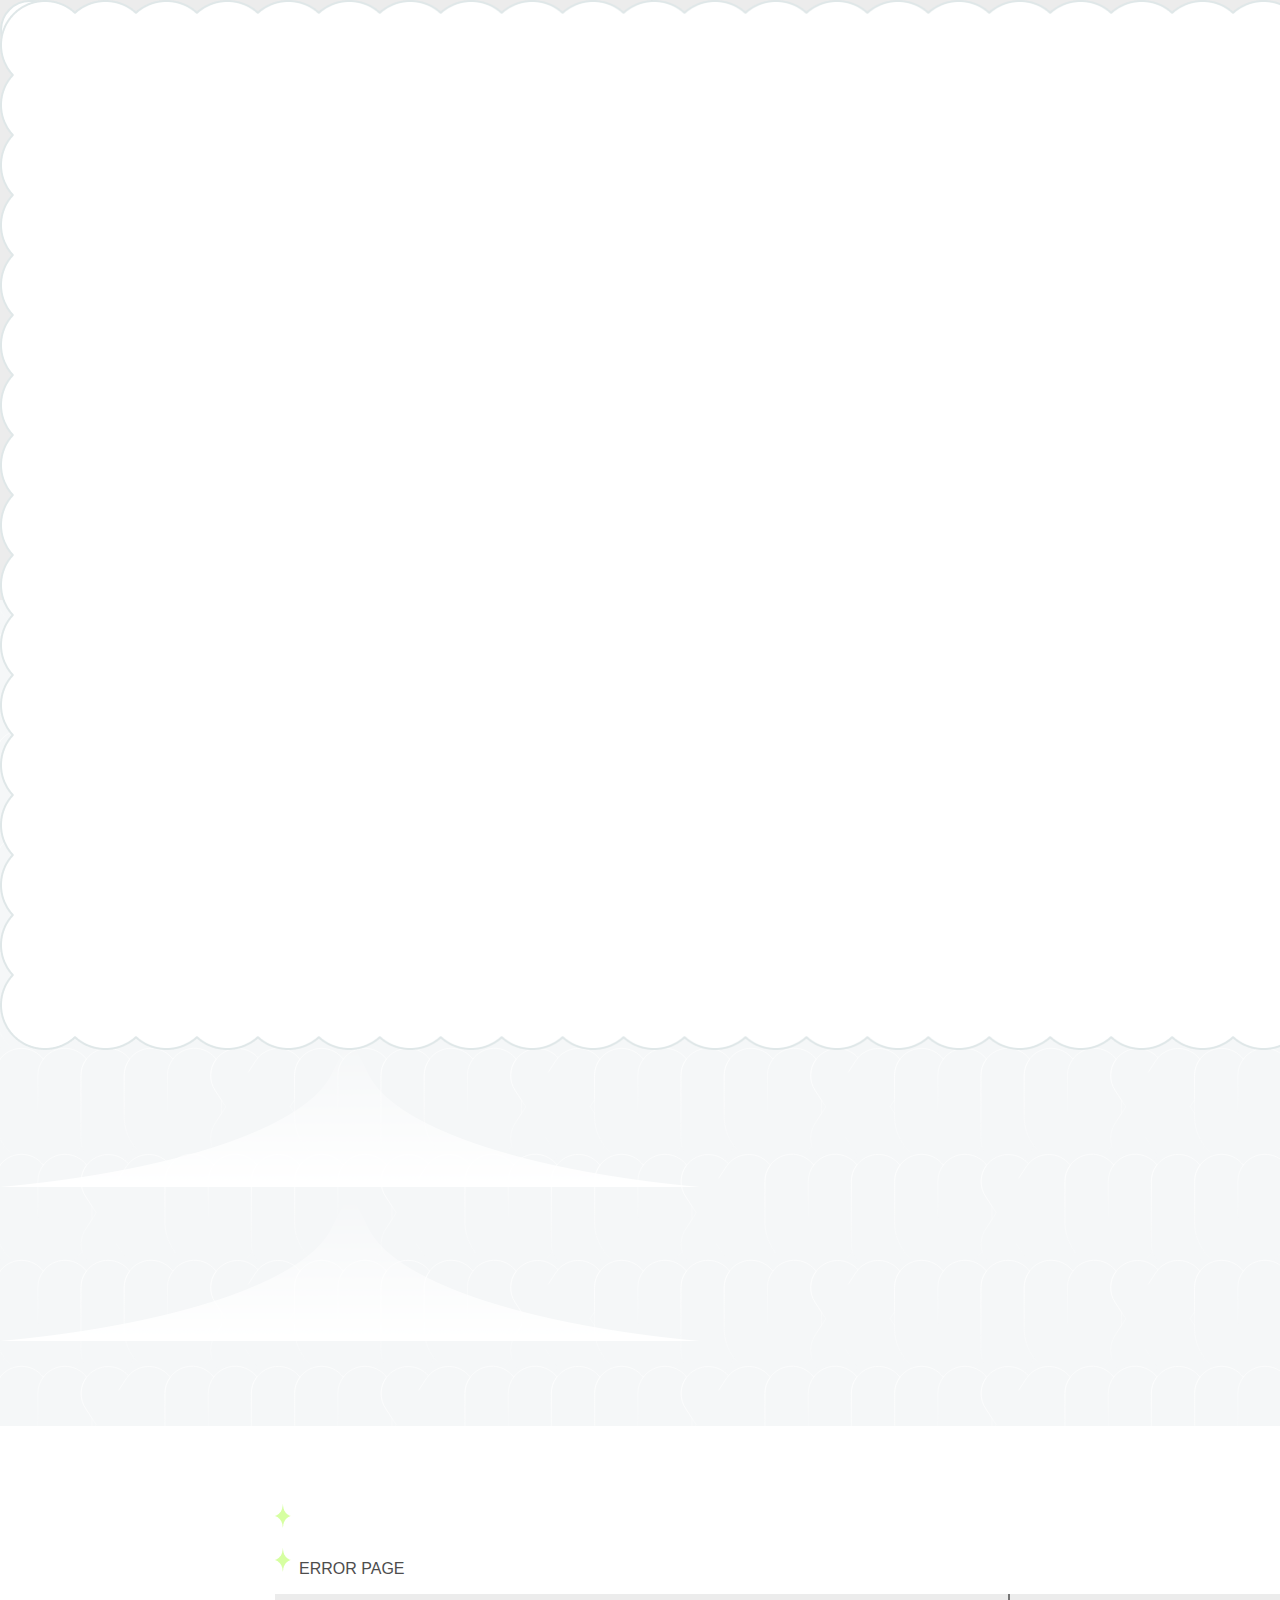
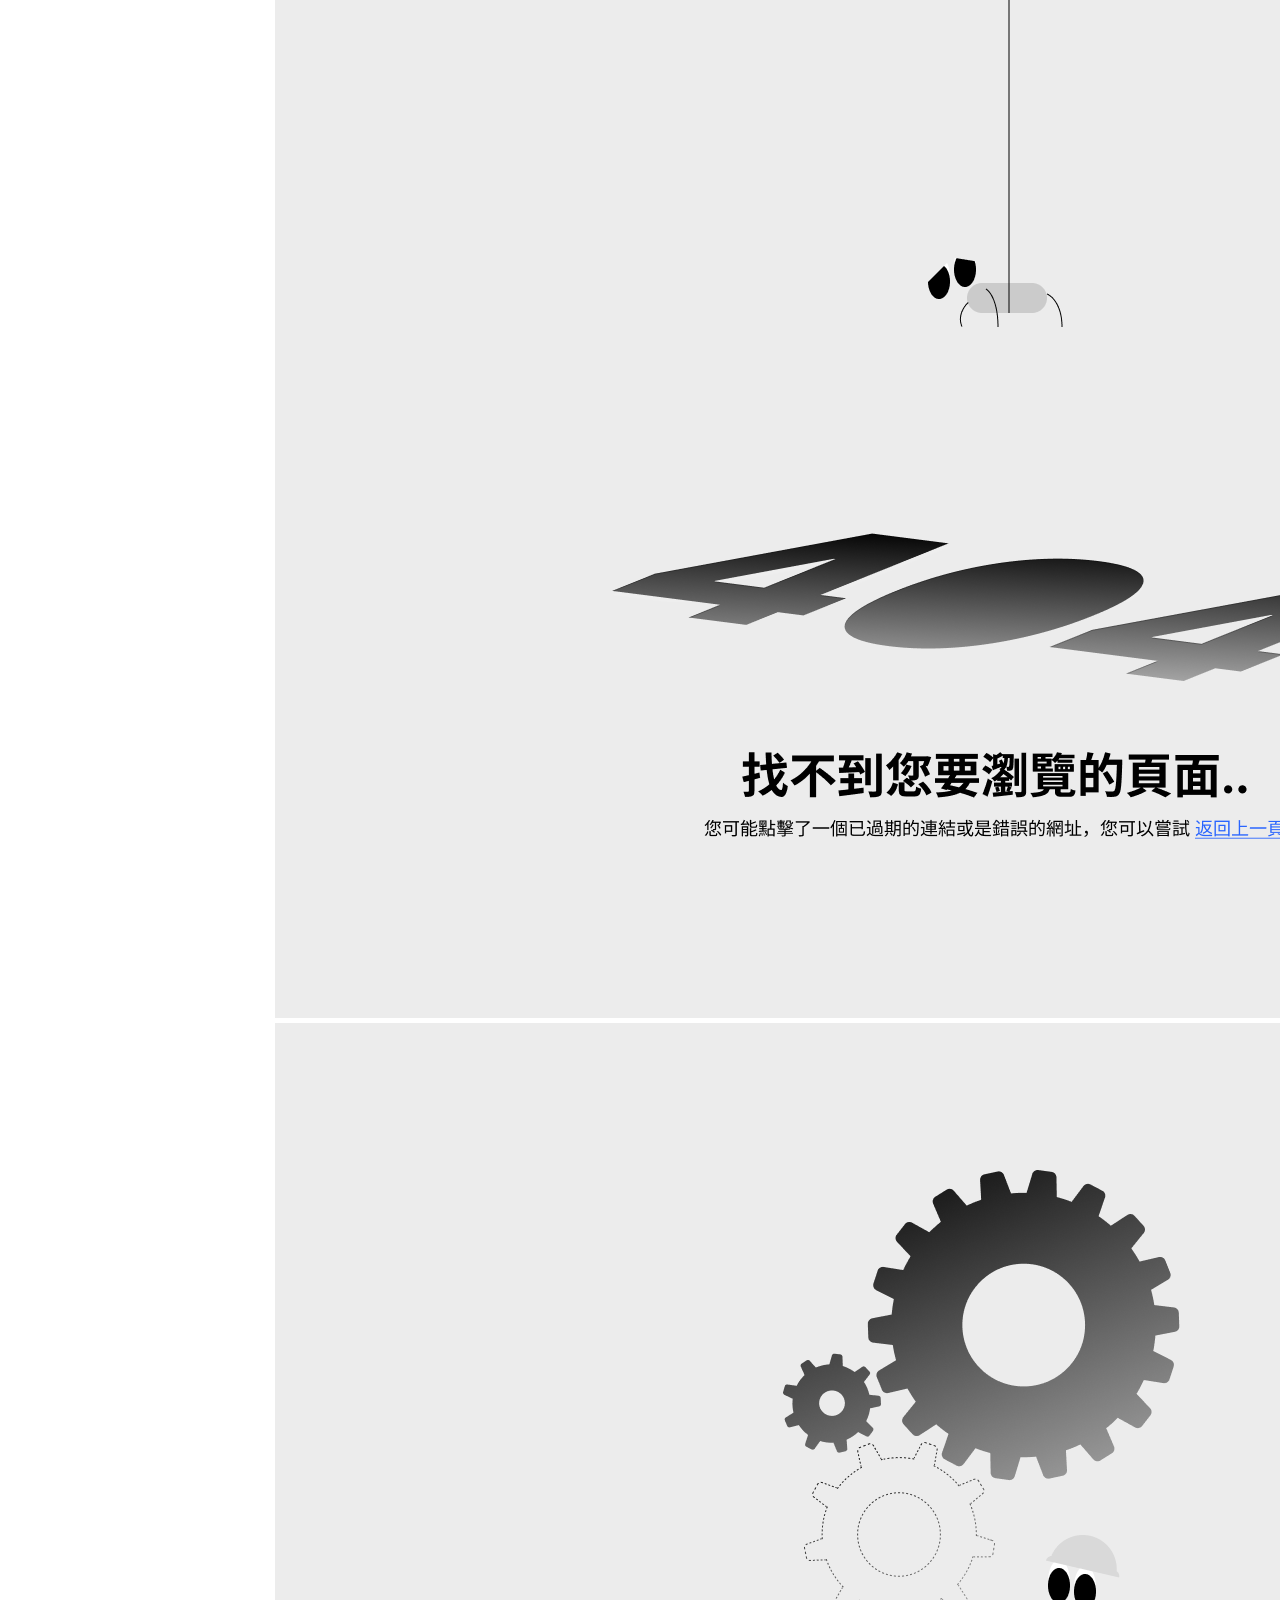
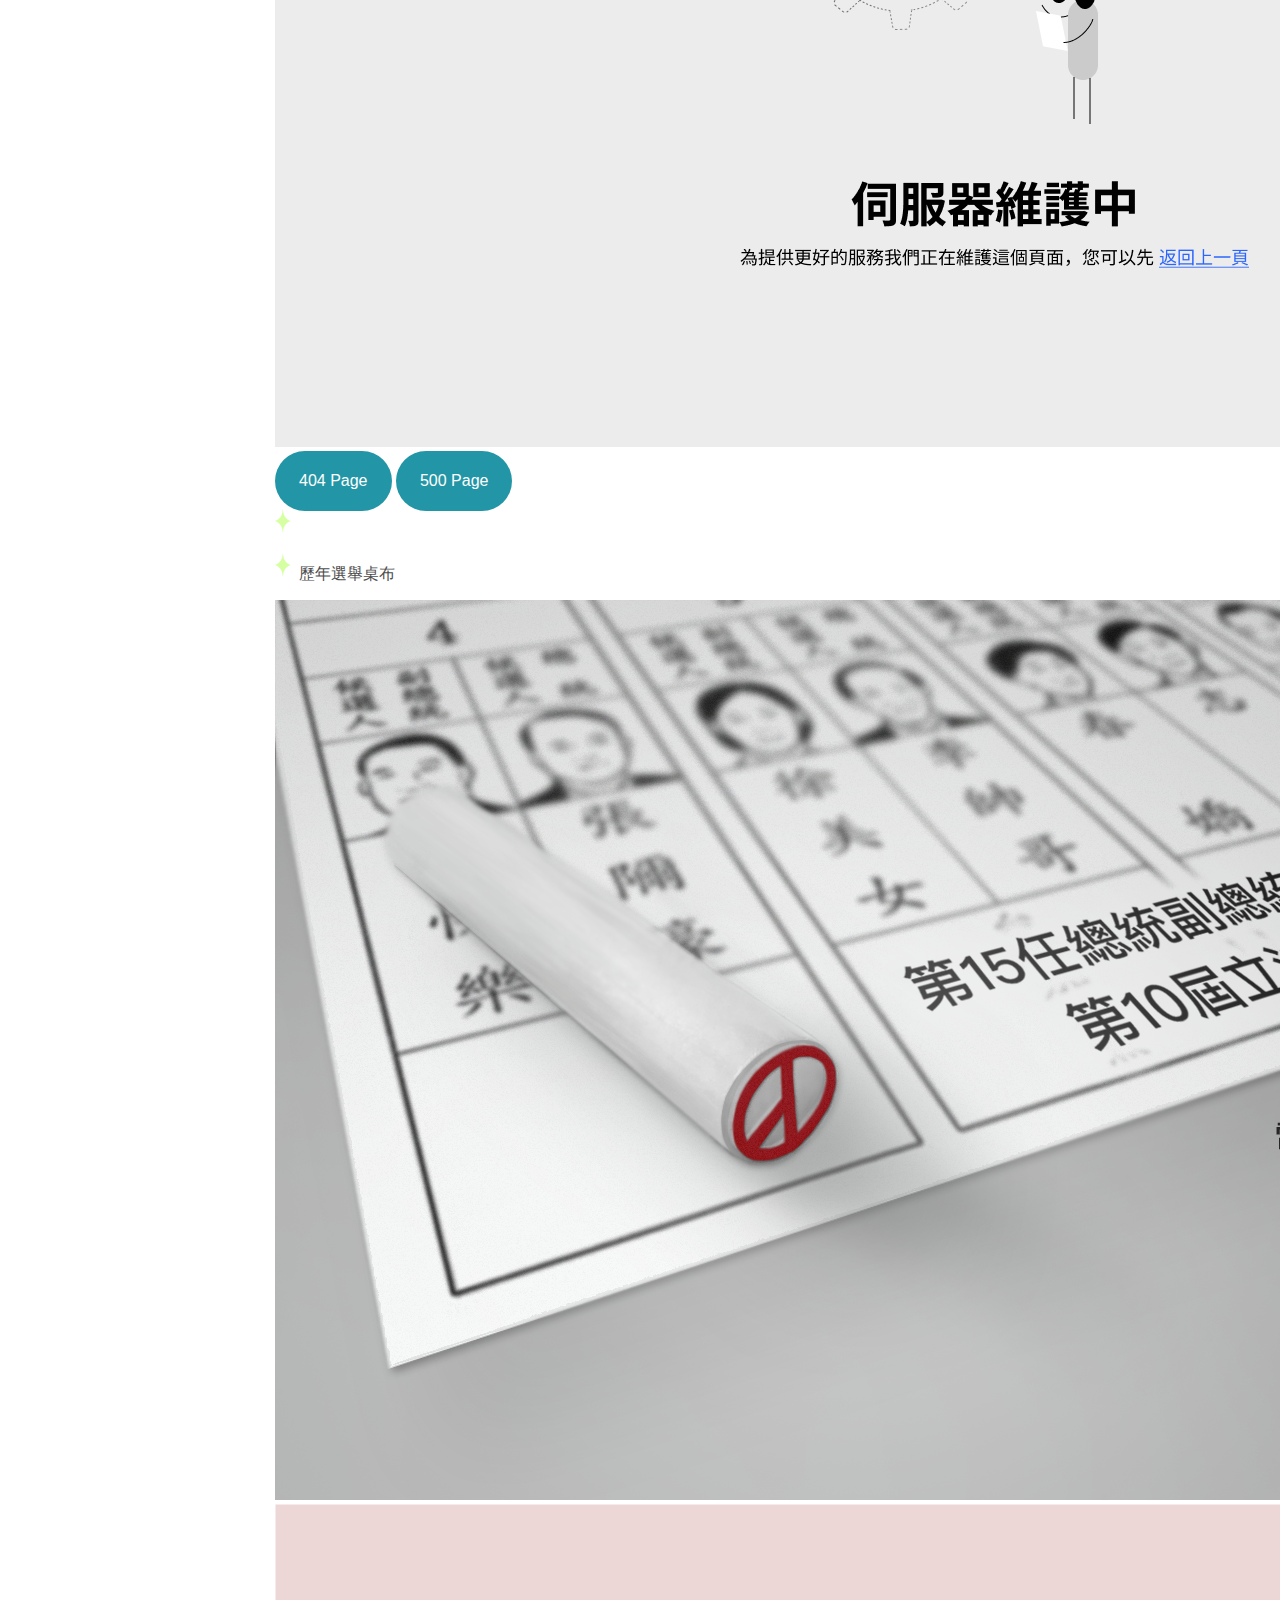
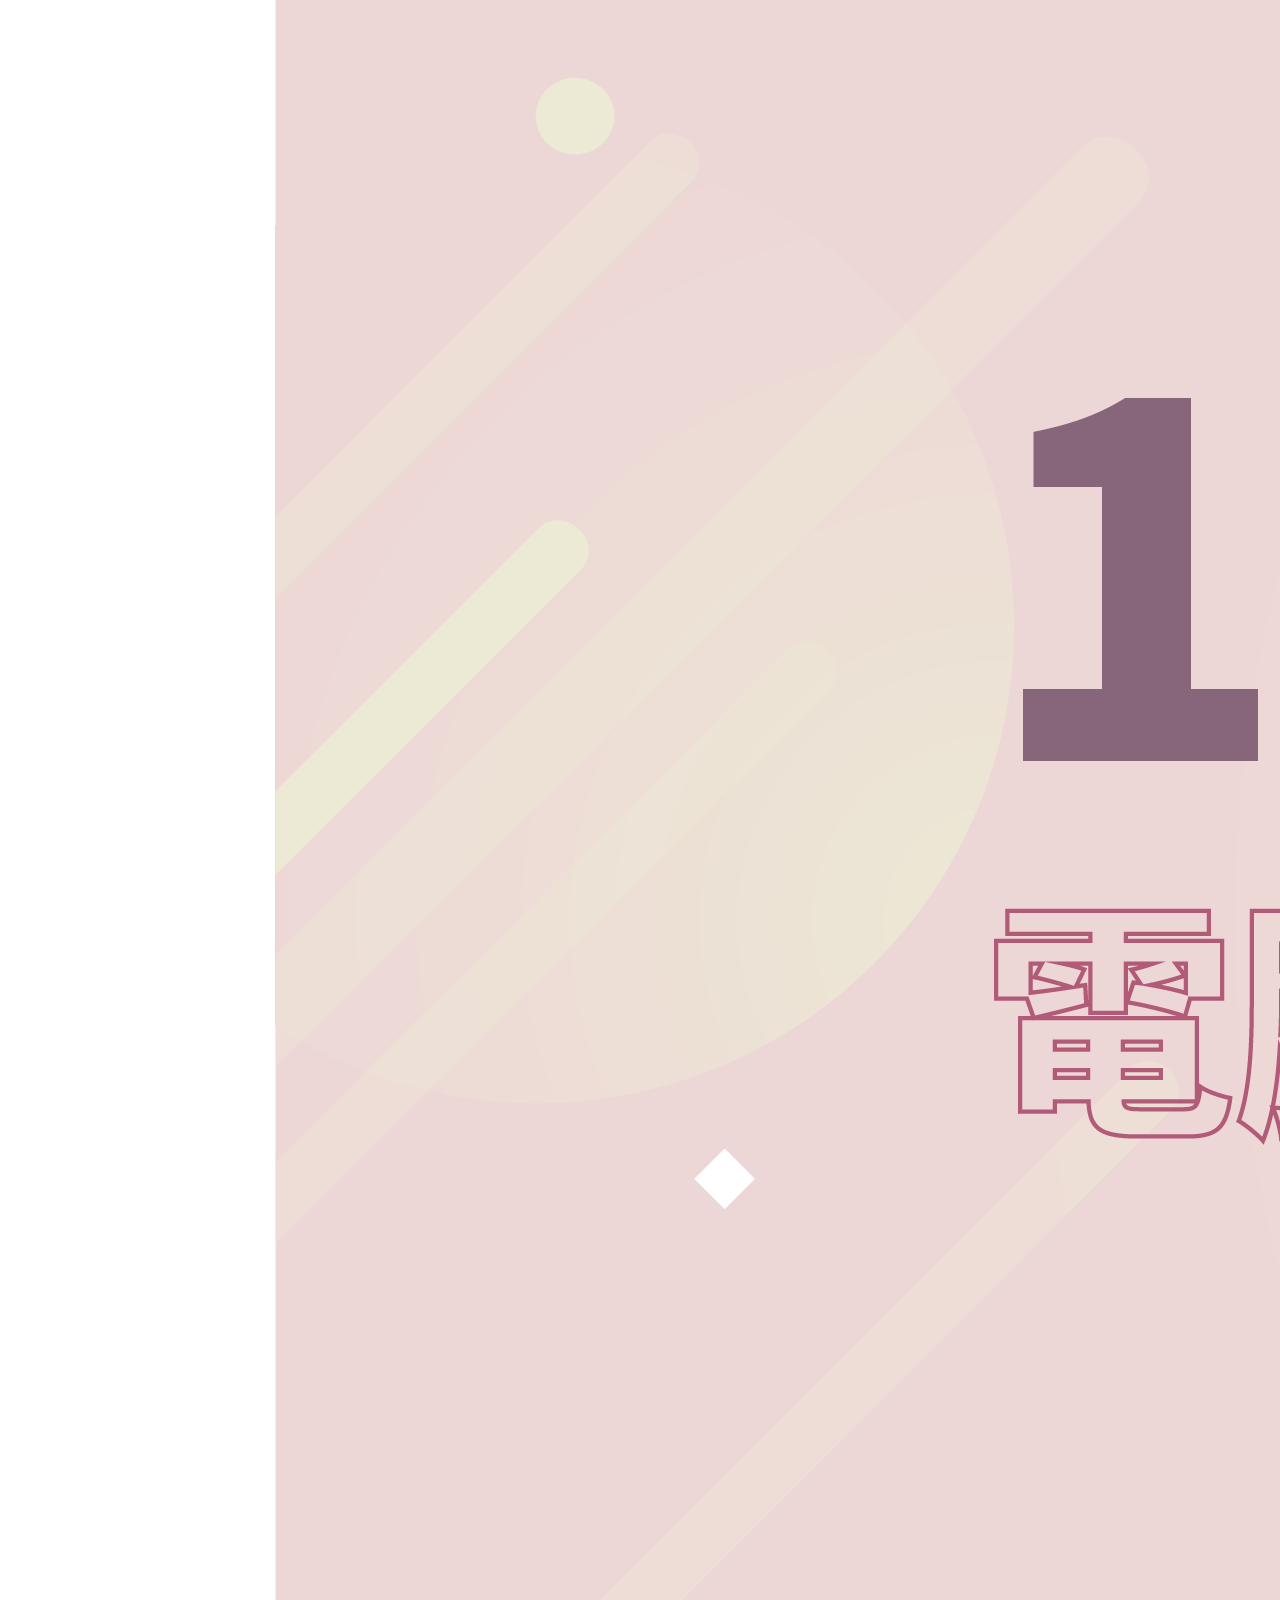
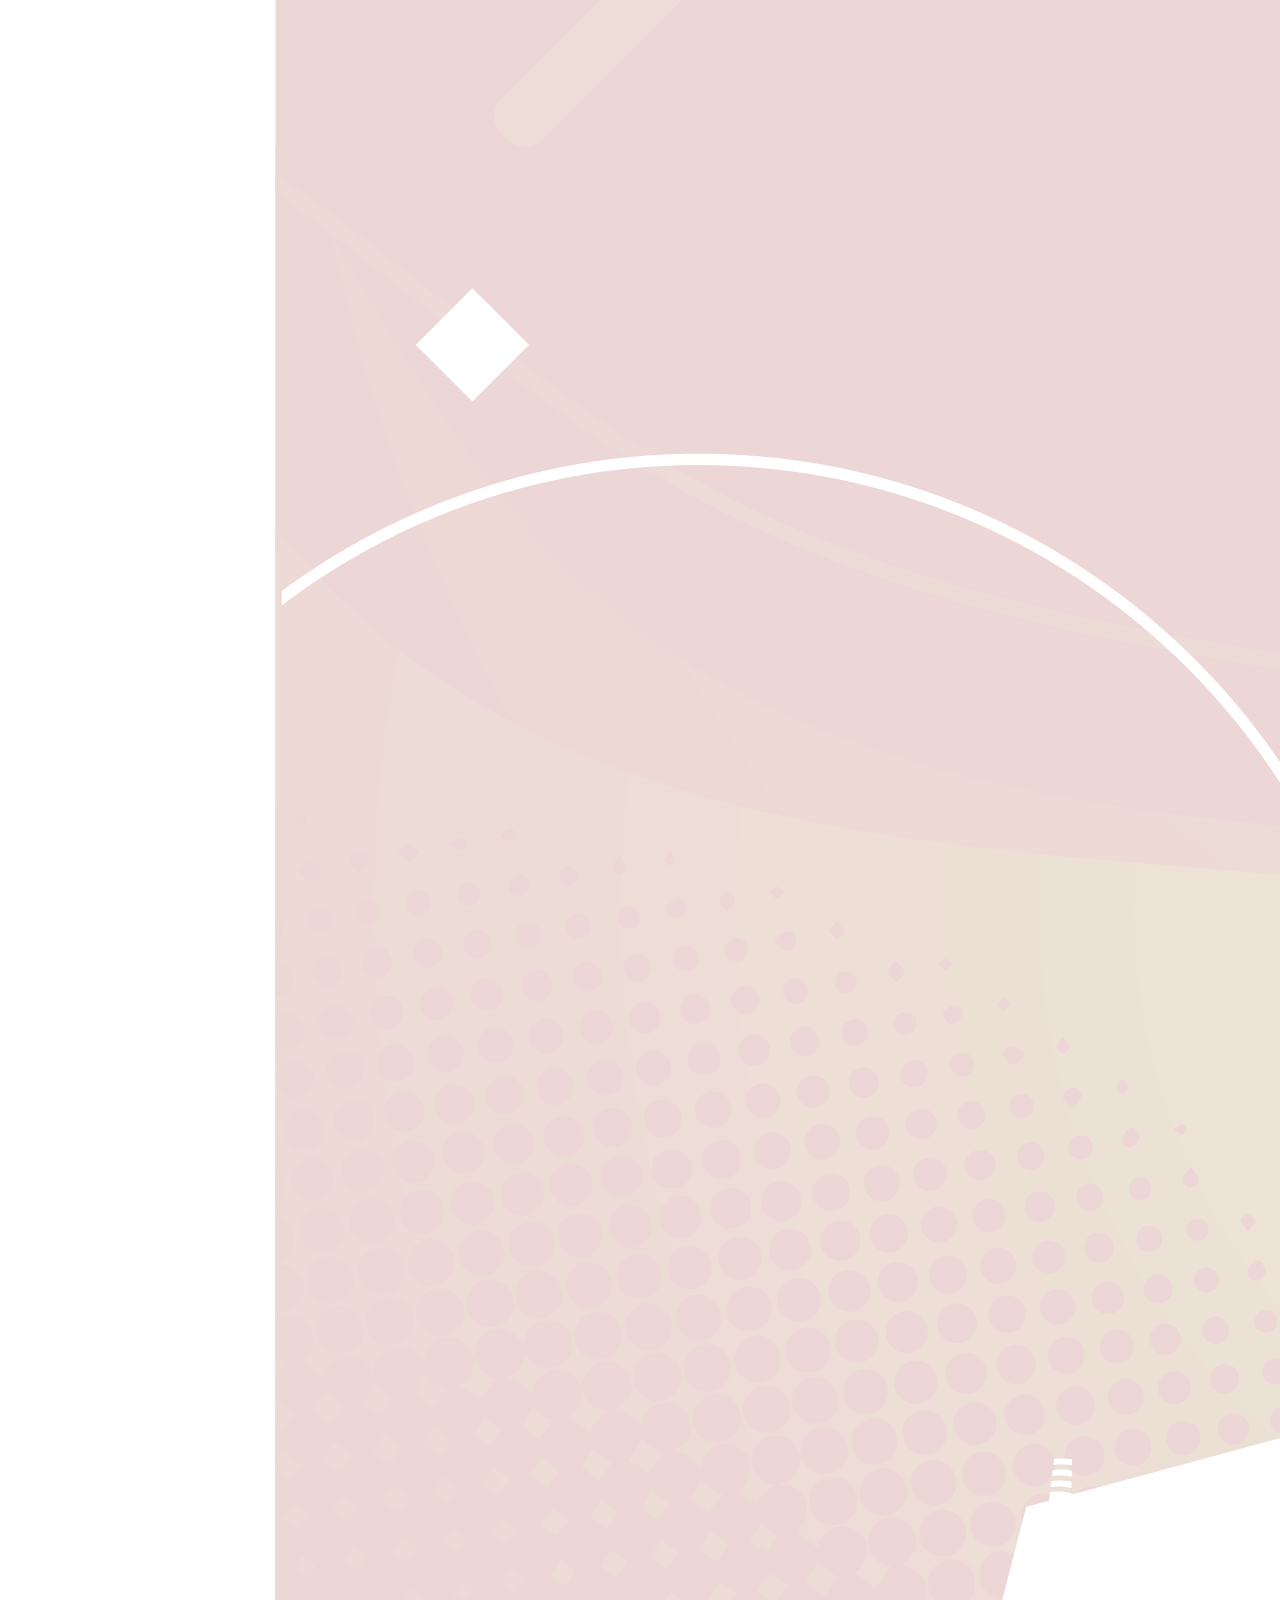
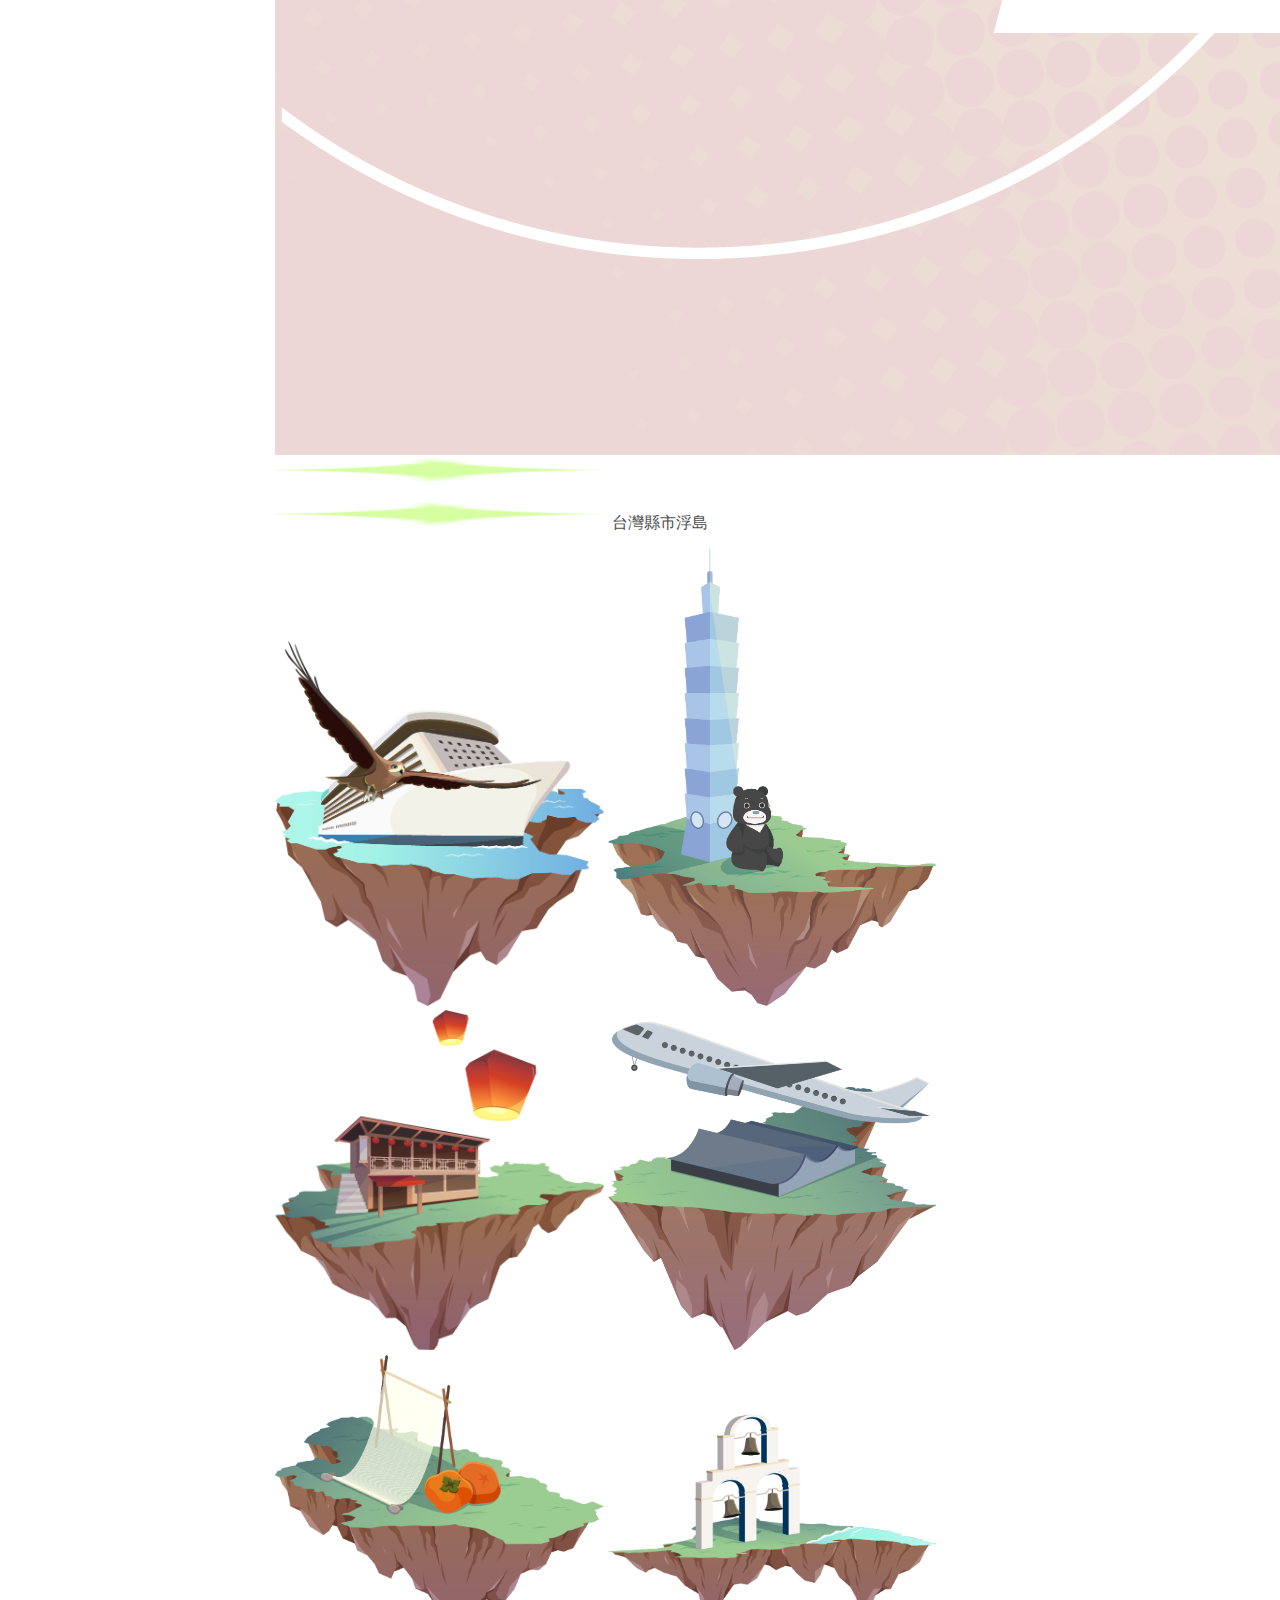
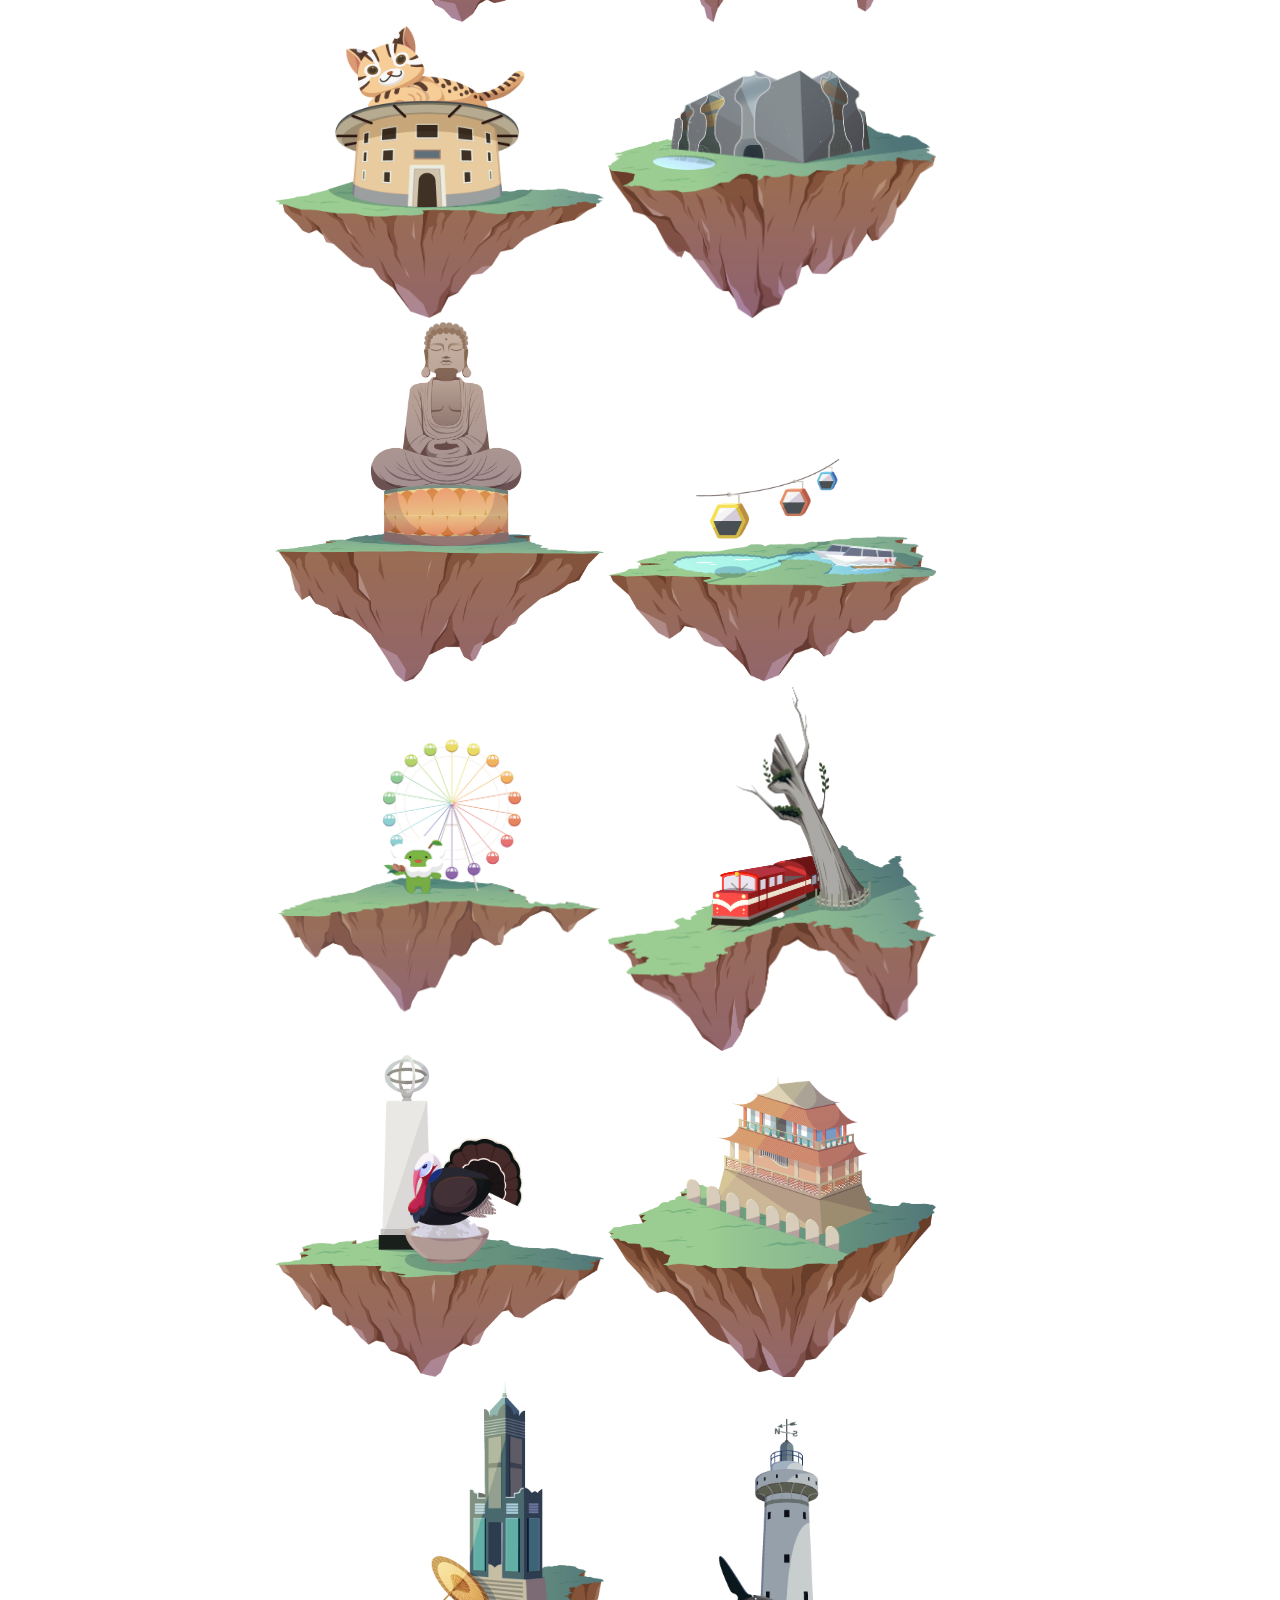
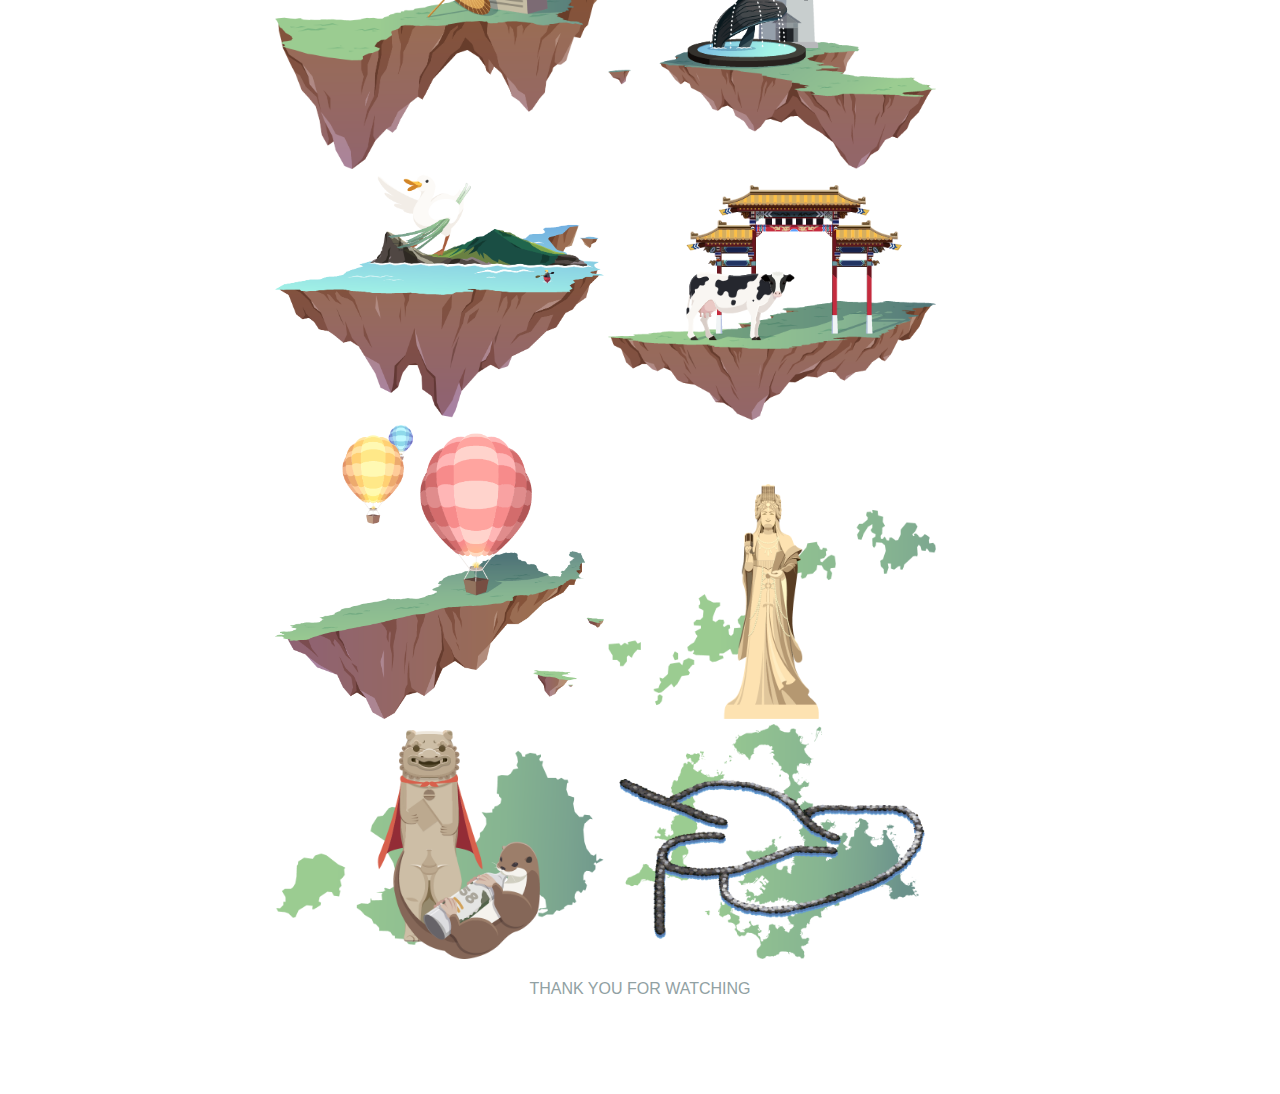
<file: work4.html>
<!DOCTYPE html>
<html lang="en">

<head>
    <meta charset="UTF-8">
    <meta http-equiv="X-UA-Compatible" content="IE=edge">
    <meta name="viewport" content="width=device-width, initial-scale=1.0">
    <title>CHU</title>
    <!-- Bootstrap CSS -->
    <link href="https://cdn.jsdelivr.net/npm/bootstrap@5.1.3/dist/css/bootstrap.min.css" rel="stylesheet"
        integrity="sha384-1BmE4kWBq78iYhFldvKuhfTAU6auU8tT94WrHftjDbrCEXSU1oBoqyl2QvZ6jIW3" crossorigin="anonymous">
    <link rel="preconnect" href="https://rsms.me/">
    <link rel="stylesheet" href="https://rsms.me/inter/inter.css">
    <link rel="stylesheet" href="./css/normalize.css">
    <link rel="stylesheet" href="./css/main.css">
    <link rel="stylesheet" href="./css/work.css">
    <link href="https://fonts.googleapis.com/css?family=Noto+Sans+TC&display=swap" rel="stylesheet">
</head>

<body>
    <div id="project4">
        <!-- header -->
        <div class="project-header position-relative">
            <div class="d-flex flex-row justify-content-end gap-2 p-4">
                <button class="button third">X</button>
            </div>
            <!--簡介 -->
            <div class="container position-absolute project-caption">
                <div class="main position-relative  d-flex flex-column flex-md-row align-items-center">
                    <!-- 作品編號 -->
                    <div class="position-relative mx-auto">
                        <div class="position-absolute ellipse"></div>
                        <h2 class="position-relative px-2">04</h2>
                        <img class="position-absolute" src="./img/Star.png" alt="">
                    </div>
                    <!-- 標題 -->
                    <h1 class="flex-fill ps-md-3 mx-sm-3">其他作品</h1>
                    <!-- 點列 -->
                    <div class="d-flex  gap-md-3 gap-4 flex-fill caption-list justify-content-center flex-wrap">
                        <div class="flex-md-fill">
                            <p class="mb-2">type</p>
                            <h6>網頁 / 插畫</h6>
                        </div>
                        <div class="flex-md-fill">
                            <p class="mb-2">角色</p>
                            <h6>UI DESIGNER</h6>
                        </div>
                        <div class="flex-md-fill">
                            <p class="mb-2">工具</p>
                            <h6>AI / PS / AE</ph6>
                        </div>
                    </div>
                </div>
                <div class="bk-cloud"></div>
            </div>
        </div>
        <!-- body -->
        <div class="project-body">
            <!-- 概述 -->
            <section class="container position-relative">
                <div class="overview mx-4 mx-sm-auto">
                    <h2>OVERVIEW</h2>
                    <h5 class="mb-3 text-center slogan">每個作品的背後的小巧思</h5>
                    <p class="mb-5 text-center">除此之外，也有在不同領域中激盪出不同的創意作品，<br>涵蓋了網頁、背景以及小插畫製作，接下來我將帶領著你繼續探索我的世界⋯⋯</p>
                </div>
                <img class="position-absolute section-linear" src="./img/linear.png" alt="">
                <img class="position-absolute section-linear" src="./img/linear.png" alt="">
            </section>
            <!-- 作品一覽 -->
            <section class="bk-white overflow-hidden">
                <div class="container">
                    <!-- 作品一覽 -->
                    <div class="design-thinking">
                        <!-- error page -->
                        <div class="mb-5 d-flex">
                            <img class="title-star d-none d-sm-block" src="./img/Star.png" alt="">
                            <div>
                                <p><span><img class="title-star d-sm-none d-inline-block" src="./img/Star.png"
                                            alt=""></span>ERROR PAGE</p>
                                <img class="flex-fill align-self-center mw-100 mb-2"
                                            src="./img/illustraor/err400.png" alt="">
                                            <img class="flex-fill align-self-center mw-100 mb-2"
                                            src="./img/illustraor/err500.png" alt="">
                                <div class="d-flex gap-2 mx-0 mb-4 mt-2 justify-content-center">                
                                    <button onclick="location.href=`https://www.sjis.com.tw/abc`"class="button main">404 Page</button>
                                    <button onclick="location.href=`https://www.sjis.com.tw/500/500.html`"class="button main ">500 Page</button>
                                </div>
                            </div>
                        </div>
                        <!-- 歷年選舉桌布 -->
                        <div class="mb-5">
                            <div class="d-flex">
                                <img class="title-star d-none d-sm-block" src="./img/Star.png" alt="">
                                <div>
                                    <p><span><img class="title-star d-sm-none d-inline-block" src="./img/Star.png" alt=""></span>歷年選舉桌布</p>
                                    <img class="flex-fill align-self-center mw-100 mb-2" src="./img/illustraor/election01.png" alt="">
                                    <img class="flex-fill align-self-center mw-100 mb-2" src="./img/illustraor/election02.png" alt="">
                                </div>
                            </div>
                        </div>
                        <!-- 台灣縣市浮島 -->
                        <div class="mb-5 d-flex taiwan">
                            <img class="title-star d-none d-sm-block" src="./img/Star.png" alt="">
                            <div>
                                <p><span><img class="title-star d-sm-none d-inline-block" src="./img/Star.png" alt=""></span>台灣縣市浮島</p>
                                <div class="row gap-4">
                                    <img class="flex-fill align-self-center mw-100" src="./img/illustraor/taiwan/1.png" alt="">
                                    <img class="flex-fill align-self-center mw-100" src="./img/illustraor/taiwan/2.png" alt="">
                                    <img class="flex-fill align-self-center mw-100" src="./img/illustraor/taiwan/3.png" alt="">
                                    <img class="flex-fill align-self-center mw-100" src="./img/illustraor/taiwan/4.png" alt="">
                                    <img class="flex-fill align-self-center mw-100" src="./img/illustraor/taiwan/5.png" alt="">
                                    <img class="flex-fill align-self-center mw-100" src="./img/illustraor/taiwan/6.png" alt="">
                                    <img class="flex-fill align-self-center mw-100" src="./img/illustraor/taiwan/7.png" alt="">
                                    <img class="flex-fill align-self-center mw-100" src="./img/illustraor/taiwan/8.png" alt="">
                                    <img class="flex-fill align-self-center mw-100" src="./img/illustraor/taiwan/9.png" alt="">
                                    <img class="flex-fill align-self-center mw-100" src="./img/illustraor/taiwan/10.png" alt="">
                                    <img class="flex-fill align-self-center mw-100" src="./img/illustraor/taiwan/11.png" alt="">
                                    <img class="flex-fill align-self-center mw-100" src="./img/illustraor/taiwan/12.png" alt="">
                                    <img class="flex-fill align-self-center mw-100" src="./img/illustraor/taiwan/13.png" alt="">
                                    <img class="flex-fill align-self-center mw-100" src="./img/illustraor/taiwan/14.png" alt="">
                                    <img class="flex-fill align-self-center mw-100" src="./img/illustraor/taiwan/15.png" alt="">
                                    <img class="flex-fill align-self-center mw-100" src="./img/illustraor/taiwan/16.png" alt="">
                                    <img class="flex-fill align-self-center mw-100" src="./img/illustraor/taiwan/17.png" alt="">
                                    <img class="flex-fill align-self-center mw-100" src="./img/illustraor/taiwan/18.png" alt="">
                                    <img class="flex-fill align-self-center mw-100" src="./img/illustraor/taiwan/19.png" alt="">
                                    <img class="flex-fill align-self-center mw-100" src="./img/illustraor/taiwan/20.png" alt="">
                                    <img class="flex-fill align-self-center mw-100" src="./img/illustraor/taiwan/21.png" alt="">
                                    <img class="flex-fill align-self-center mw-100" src="./img/illustraor/taiwan/22.png" alt="">
                                </div>
                            
                            </div>
                        </div>
                    </div>
                </div>
                <p class="thank">THANK YOU FOR WATCHING</p>
            </section>
            <!-- 心得結論 -->
            <!-- <section class="container">
                <div class="conclusion position-relative mb-4 mx-4 mx-sm-auto">
                    <div class="main position-relative block">
                        <div class="position-relative">
                            <div class="position-absolute ellipse"></div>
                            <h2 class="position-relative">CONCLUSION</h2>
                            <img class="position-absolute" src="./img/Star.png" alt="">
                        </div>

                        <p>很榮幸能與組員們一同完成這個電商專案，我們從品牌發想、市場競品分析、畫面設計到網站建置都一手包辦。這是我第一次接觸這類型的網站，因此在設計上嘗試了大膽的錯落排版元素，同時考慮到不同裝置的變化。在切版過程中遇到不少挑戰，但經過不斷的嘗試和努力，最終達到了預期的效果。在資策會的學習讓我更深入了解了網頁設計，並學會如何更好地與工程師溝通，以解決設計與實際製作時可能遇到的問題。
                        </p>
                    </div>
                    <div class="bk-cloud"></div>
                </div>
            </section> -->
        </div>
        <!-- <section>
                <h2>DESIGN</h2>
            </section> -->
        <!-- <section>
                <h2>final presentation</h2>
            </section> -->
    </div>

</body>

</html>
</file>
<file: css/main.css>
/* -------變數設定------- */
:root{
    --color-background:#E5E5E5;
    --color-white:#fff;
    --color-main:#2296A6;
    --color-second:#E3FFC0;
    --color-third:#2296A6;
    --color-line:#DFE7E8;
    --color-text-dark:#4D4D4D;
    --color-text-light:#ADC0C2;
    /* 按鈕色碼 */
    --color-button-main-hover:#227D96;
    --color-button-main-active:#086b78;
    --color-button-second-hover:#B3E5B9;
    --color-button-second-active:#82CAB3;
    --color-button-third-hover:#F7F9F9;
    --color-button-third-active:#DFE7E8;
}
:root { font-family: 'Inter', sans-serif; }
@supports (font-variation-settings: normal) {
  :root { font-family: 'Inter var', sans-serif; }
}


.flex-1{
    flex:1;
}
.flex-2{
    flex:2;
}
/* ---------元件-------- */
/* 按鈕 */
.button{
    height: 60px;
    border-radius: 100px;
    padding: 0 24px;
    transition: .3s;
}
.button.icon-only{
    width: 60px;
    padding: unset;
}
.button.main{
    border: unset;
    background-color: var(--color-third);
    color: var(--color-white);
}
.button.main:hover{
    background-color: var(--color-button-main-hover);
}

.button.second{
    border: unset;
    background-color: var(--color-second);
    color: var(--color-main);
}
.button.second:hover{
    background-color: var(--color-button-second-hover);
}
.button.second:active{
    background-color: var(--color-button-second-active);
}

.button.third{
    border: 2px solid var(--color-line);
    background-color: var(--color-white);
    color: var(--color-text-light);
}
.button.third:hover{
    background-color: var(--color-button-third-hover);
    color: var(--color-main);
}
.button.third:active{
    background-color: var(--color-button-third-active);
    color: var(--color-main);
}
/* TAB */
.tab-btn{
    height: 60px;
    padding: 0 24px;
    position: relative;
    border-radius: 100px;
    border: unset;
    background-color: var(--color-white);
    color: var(--color-text-light);
    text-align: start;
    transition: .5s;
    border:2px solid transparent;
}
.tab-btn:hover{
    background-color: var(--color-button-third-hover);
    color: var(--color-main);
}
.tab-btn.focus{
    border:2px solid var(--color-second);
    color: var(--color-main);
}
.tab-btn.focus::after{
    content: "";
    display: block;
    width: 16px;
    height: 24px;
    position: absolute;
    right: 24px;
    top: 0;
    bottom: 0;
    margin: auto;
    background-image: url(../img/Star.png);
}
/* --------畫面渲染------- */
body{
    background: url(../img/bk-uiux-03.svg) repeat var(--color-background) ;
    background-size: 300px 211.84px;
}
html,body,.index{
    scroll-behavior: smooth;

}
.index{
    /* padding:20px; */
    max-width: 1960px;
    /* margin: auto; */
    height: 100vh;
    overflow-y: scroll;
}
.block{
    padding:40px;
    border-radius: 12px;
    color: var(--color-main);
}
.fix-info{
    min-width: 320px;
}
.info{
    width: 320px;
    height: calc(100vh - 48px);
    background-color: var(--color-white);
    position: fixed;
}
#logo p{
    color: var(--color-main);
}
#logo .ellipse{
    width: 20px;
    height: 12px;
    top: 6px;
    left: 30px;
    transform: rotate(-30deg);
    padding: 2px;
    border-radius: 100%;
    background: linear-gradient(to bottom right,var(--color-second),transparent );
}
#logo .ellipse::after{
    content: "";
    width: 100%;
    height: 100%;
    display: block;
    position: relative;
    top: 0;
    left: 0;
    border-radius: 100%;
    background: #fff;
}
#logo img{
    width: 8px;
    height: 12px;
    top: 8px;
    left: 42px;
}
.tools img{
    width: 40px;
    height: 40px;
    object-fit: contain;
}
.project{
    position: relative;
    height: 600px;
    background:linear-gradient(to bottom right,var(--color-main),var(--color-third));
    border: 2px solid var(--color-white);
    padding: 16px;
    transition: .5s;
    opacity: 0;
    animation-name: project-move-in;
    animation-duration: 1s;
    animation-fill-mode: forwards;
}
.projects .project1{
    background:linear-gradient(to bottom right,#0A5379,#2296A6);
    animation-delay:0.7s;
}
.projects .project2{
    background:linear-gradient(to bottom right,#840032,#CA054D);
    animation-delay:1.0s;
}

.project:hover {
    /* overflow: hidden; */
    padding: 0px;    
} 
.project:hover .projects-img{
    border-radius: 8px;
    opacity:.75;   
} 

.project .projects-img{
    width: 100%;
    height: 100%;
    object-fit: cover;
    transition: .3s;
    object-position: top left;
}
.project:hover .caption{
    transform: translateY(0px);
    visibility: visible;
    opacity: 100%;
}
@keyframes project-move-in{
    from{
        transform: translateY(200px);
        opacity: 0;
    }
    to{
        transform: translateY(0);
        opacity: 1;
    }
}

.caption{
    position: absolute;
    right: -16px;
    top: -8px;
    width: 320px;
    /* min-height: 320px; */
    /* background: url(../img/cloud.png); */
    /* background-size: cover; */
    /* filter:drop-shadow(rgba(34, 150, 166,.2) 0 4px 10px) ; */
    transform: translateY(8px);
    opacity: 0;
    visibility:hidden;
    transition: .5s;
}
.caption .main{
    z-index: 10;
    min-height: 320px;
}
.caption h2{
    font-size: 48px;
    font-weight: bold;
    /* color: var(--color-third); */
}
.caption .ellipse{
    width: 100px;
    height: 60px;
    top: 0;
    left: -12px;
    transform: rotate(-30deg);
    padding: 2px;
    border-radius: 100%;
    background: linear-gradient(to bottom right,var(--color-second),transparent );
}
.caption .ellipse::after{
    content: "";
    width: 100%;
    height: 100%;
    display: block;
    position: relative;
    top: 0;
    left: 0;
    border-radius: 100%;
    background: #fff;
}
.caption img{
    width: 20px;
    height: 30px;
    top: 20px;
    left: 68px;
}

/* rwd */
@media screen and (max-width:992px) {
    .project {
        height: 480px;
        width: 100%;
    }
    .project .caption{
        transform: translateY(0px);
        visibility: visible;
        opacity: 100%;
    }
    .project .projects-img{
        object-position: right;
    }
}

@media screen and (max-width:768px) {
    .info{
        width: 100%;
        position: relative;
        margin-bottom: 24px;
        height: 100%;
    }
    .projects{
        width: 100%;
    }
    .project .projects-img{
        object-position: top left;
    }
}
@media screen and (max-width:576px) {
    .project .caption{
        /* min-height: unset; */
        max-width: 280px;
    }
    .project .caption .main{
        min-height: unset;      
    }
    .project .projects-img{
        object-position: right;
    }
    
}
/*  */
/*  */
/* 彈窗測試 */
.dialog{
    position: fixed;
    top: 0;
    left: 0;
    width: 100%;
    height: 100%;
    background: rgba(0, 0, 0,.25);
    visibility: hidden;
    opacity: 0;
    -webkit-transition: opacity 0.3s 0s, visibility 0s 0.3s;
    -moz-transition: opacity 0.3s 0s, visibility 0s 0.3s;
    transition: opacity 0.3s 0s, visibility 0s 0.3s;
}
.dialog.active{
    opacity: 1;
  visibility: visible;
  -webkit-transition: opacity 0.3s 0s, visibility 0s 0s;
  -moz-transition: opacity 0.3s 0s, visibility 0s 0s;
  transition: opacity 0.3s 0s, visibility 0s 0s;
}
.dialog-project{
    /* width: calc( 100vw - 48px);
    height: calc( 100vh - 48px);
    border-radius: 12px; */
    position: absolute;
    top: 0;
    left: 0;
    width: 100vw;
    height: 100vh;
    /* margin: 24px; */
    opacity: 0.5;
    overflow: scroll;
    transform: translateY(100%);
    transition: 0.5s;
}
.dialog.active .dialog-project{
    transform: translateY(0);
    opacity: 1;
}
.dialog-control{
    position: sticky;
    top: 0;
    z-index: 100;
    height: 0;
    max-width: 1960px;
    margin: auto;
}
</file>
<file: css/work.css>
/* -----------projec共用-------- */
:root {
    --color-main-20: rgba(10, 83, 121, .20);
    --color-main-10: rgba(10, 83, 121, .1);
}

/* 共元元件 */
/* 小標左方星星 */
.title-star {
    width: 16px;
    height: 24px;
    margin-right: 8px;
    transform: translateY(-2px);
}

.section-linear {
    bottom: 0;
    left: calc(50% - 350px);
    right: 0;
}
.section-linear.mirror{
    top: 0;
    bottom: unset;
    transform: rotate(180deg);
}

.bk-white {
    background-color: var(--color-white);
}

.bk-grid {
    width: 110vw;
    height: 100%;
    top: 0;
    left: calc(-55vw + 50%);
    background: url(../img/grid.png);
    background-size: 16px 16px;
    opacity: 0.1;
}

.bk-grid::after {
    content: "";
    width: 100%;
    height: 100%;
    position: absolute;
    top: 0;
    left: 0;
    background: linear-gradient(to bottom, var(--color-white) 0, transparent 40px, transparent calc(100% - 40px), var(--color-white) 100%);
}
.bk-cloud{
    width: 100%;
    height: 100%;
    position: absolute;
    top: 0;
    left: 0;
    border: 75px solid transparent;
    border-image: url(../img/border-cloud.png) 75 fill round;
}

/* project元件 */
/* 專案標題 */
.project-view{
    position: absolute;
    z-index: 100;
    top: 0;
    left: 0;
    display: none;
    transform: translateY(100vw);
    transition: .5s;
}
.project-view.active{
    display: block;
    transform: translateY(0);
}
 .project-header {
    width: 100%;
    height: 600px;
}
.project-caption {
    left: 0;
    right: 0;
    bottom: -75px;
}
.project-caption .main{
    z-index: 10; 
    min-height: 150px;
    padding: 40px;
}

.project-caption h2 {
    font-size: 48px;
    font-weight: bold;
}

.project-caption .ellipse {
    width: 100px;
    height: 60px;
    top: 0;
    left: -12px;
    transform: rotate(-30deg);
    padding: 2px;
    border-radius: 100%;
    background: linear-gradient(to bottom right, var(--color-second), transparent);
}

.project-caption .ellipse::after {
    content: "";
    width: 100%;
    height: 100%;
    display: block;
    position: relative;
    top: 0;
    left: 0;
    border-radius: 100%;
    background: #fff;
}

.project-caption img {
    width: 20px;
    height: 30px;
    top: 20px;
    left: 68px;
}

.project-caption h1 {
    font-size: 1.5rem;
}
.caption-list{
    min-width: 300px;
    /* width: 100%; */
}
.caption-list p {
    color: var(--color-text-light);
}

/* 專案內文 */
.project-body {
    margin-top: 75px;
}

.project-body h6 {
    font-size: 20px;
    font-weight: 400;
    color: var(--color-main);
}

.project-body section {
    padding: 80px 0;
    /* border: 2px solid red; */
}

.project-body section h2 {
    margin-bottom: 40px;
    font-weight: 700;
}

.project-body .overview,
.project-body .design-thinking,
.project-body .final-present{
    max-width: 730px;
    /* border: 2px solid red; */
    margin: auto;
}
.project-body .conclusion{
    max-width: 930px;
    /* border: 2px solid red; */
    margin: auto;
}


/* 概述 */
.project-body .overview {
    margin-bottom: 120px;
}

.project-body .overview .slogan{
   color: var(--color-third);
}

.project-body section h2 {
    text-align: center;
}

.project-body .background {
    max-width: 440px;
    background-color: var(--color-white);
    border-radius: 12px;
    position: relative;
    z-index: 10;
}

.project-body .background p span {
    color: var(--color-third);
    font-weight: bold;
}

.project-body .background-shadow {
    position: absolute;
    top: 0;
    left: 6px;
    width: 711px;
    height: 476px;
    background: linear-gradient(160deg, var(--color-third) -100%, transparent 75%);
    opacity: 50%;
    clip-path: polygon(425px 0, 100% 286px, 286px 100%, 0 190px);
}

.project-body .problem {
    max-width: 540px;
    /* border: 1px solid red; */
    margin-top: 32px;
}

.project-body .problem h6 {
    /* border: 1px solid red; */
    text-align: end;
    margin-right: 80px;
    color: var(--color-main-20);
}

.project-body .problem-item p {
    max-width: 420px;
    background-color: var(--color-main-10);
    border-radius: 12px;
    margin-right: 0;
}

.project-body .problem-item p:nth-child(1) {
    background-color: var(--color-main-20);
    margin-right: 80px;
}

.project-body .problem-item p:nth-child(1)::after {
    content: "";
    display: block;
    position: absolute;
    top: 16px;
    left: -24px;
    width: 0;
    height: 0;
    border-style: solid;
    border-width: 0px 24px 20px 0;
    transform: skewY(24deg);
    border-color: transparent var(--color-main-20)transparent transparent;
}

.project-body .problem-item p:nth-child(2n) {
    margin-right: 40px;
}

.project-body .problem-item p::before {
    content: "";
    display: block;
    width: 100%;
    height: 100%;

}

/* 設計思考 */
.project-body .design-thinking h2 span{
    color: var(--color-third);
}

.project-body .design-thinking .aid-info,
.project-body .design-draft .aid-info{
    padding: 40px 0;
}

.project-body .design-thinking .aid-info .main,
.project-body .design-draft .aid-info .main {
    position: relative;
    z-index: 10;
    width: 100%;
}
/* 設計稿 */
.project-body .design-draft .color-codes p {
    width: 106px;
    padding: 12px 20px;
    border: 1px solid var(--color-line);
    border-radius: 100px;
    font-weight: 500;
    font-size: 14px;
    text-align: center;
}
.project-body .design-draft .wireframe{
    position: relative;
    display: block;
    z-index: 10;
    width: 100%;
    margin: auto;
    border-radius: 12px;
    overflow: hidden;
}
/* 最終展示 */
.project-body .final-present{
    padding-top: 120px;
}
.project-body .final-present .display .device{
    width: 100%;
    z-index: 10;
}
.project-body .final-present .display::before{
    content: "";
    display: block;
    position:absolute;
    bottom: calc(-60px + 3%);
    left: 0;
    right: 0;
    margin: auto;
    width: 72%;
    height: 60px;
    background: linear-gradient(to bottom, var(--color-third) -100%, transparent 75%);
    opacity: .3;
    clip-path: polygon(34% 0%, 66% 0%, 100% 100%, 0% 100%);

}
.project-body .final-present .display .view{
    width: 95.5%;
    top: 3%;
    left: 0;
    right: 0;
    margin: auto;
}
.project-body .final-present .button{
    display: block;
    width: 200px;
}
/* 心得結論 */
.project-body .conclusion .main{
    z-index: 10;
    padding: 60px;
}
.project-body .conclusion h2{
    margin-bottom: 20px;
    z-index: 10;
}
.project-body .conclusion .ellipse{
    width: 80px;
    height: 40px;
    top: 0;
    left: calc(50% + 50px);
    transform: rotate(-30deg);
    padding: 2px;
    border-radius: 100%;
    background: linear-gradient(to bottom right,var(--color-second),transparent );
}
.project-body .conclusion .ellipse:after{
    content: "";
    width: 100%;
    height: 100%;
    display: block;
    position: relative;
    top: 0;
    left: 0;
    border-radius: 100%;
    background: #fff;
}
.project-body .conclusion img{
    width: 16px;
    height: 24px;
    top: 10px;
    left: calc(50% + 110px);
}

.thank{
    text-align: center;
    color: var(--color-text-light);
}



/* ------ project1 -------*/
/* 變數設定 */
#project1 ,.project1-colors{
    --color-background: #F5F7F8;
    --color-white: #fff;
    --color-main: #0A5379;
    --color-second: #AFDAAB;
    --color-third: #2296A6;
    --color-line: #DFE7E8;
    --color-text-dark: #4D4D4D;
    --color-text-light: #91A1A3;
    /* 按鈕色碼 */
    --color-button-main-hover:#227D96;
    --color-button-main-active:#086b78;
    --color-button-second-hover:#8CC9AA;
    --color-button-second-active:#68B8A8;
    --color-button-third-hover:#F7F9F9;
    --color-button-third-active:#DFE7E8;
}

h1,
h2,
h3,
h4,
h5 {
    color: var(--color-main)
}

h6,
p {
    color: var(--color-text-dark);
}

/*  畫面渲染  */
#project1 {
    background: url(../img/bk-uiux-03.svg) repeat var(--color-background) ;
    background-size: 300px 211.84px;
    overflow-x: hidden;
}

#project1 .project-header {
    background: url(../img/project1-main.png), linear-gradient(to bottom right, #0B547A, #80AC9A);
    background-repeat: no-repeat;
    background-position: top;
    background-size: cover;
}

#project1 .project-body .design-draft .color-codes p:nth-child(1) {
    color: var(--color-main);
}

#project1 .project-body .design-draft .color-codes p:nth-child(2) {
    color: var(--color-second);
}

#project1 .project-body .design-draft .color-codes p:nth-child(3) {
    color: var(--color-text-light);
}

#project1 .project-body .design-draft .color-codes p:nth-child(4) {
    color: var(--color-text-dark);
}

#project1 .project-body .design-draft .color-codes p:nth-child(5) {
    color: var(--color-text-light);
    background-color: var(--color-background);
}
#project1 .project-body .design-thinking .aid-info img.main {
    max-width: 480px;
    left: 0;
    right: 0;
    margin: auto;
    display: block;
}


/* ------ project2 -------*/
/* 變數設定 */
#project2 ,.project2-colors{
    --color-background: #FEF5EF;
    --color-white: #fff;
    --color-main: #840032;
    --color-second: #FFE07C;
    --color-third: #CA054D;
    --color-line: #DFE7E8;
    --color-text-dark: #272838;
    --color-text-light: #93949C;
    --color-main-20: rgba(132, 0, 50, .20);
    --color-main-10: rgba(132, 0, 34, 0.1);
    /* 按鈕色碼 */
    --color-button-main-hover:#A70240;
    --color-button-main-active:#840032;
    --color-button-second-hover:#FACA77;
    --color-button-second-active:#F2A970;
    --color-button-third-hover:#F7F9F9;
    --color-button-third-active:#DFE7E8;
}

h1,
h2,
h3,
h4,
h5 {
    color: var(--color-main)
}

h6,
p {
    color: var(--color-text-dark);
}
/* 元件 */
#project2 .label{
    padding: 8px 14px;
    font-size: 14px;
    border-radius: 50px;
    color: var(--color-third);
    display: inline-block;
    background-color: #FAE6ED;
    
}
#project2 .label span{
    color: var(--color-text-dark);
}
#project2 .label.sec{
    color: var(--color-text-dark);
    background-color: #EFF2F3;
}


/*  畫面渲染  */
#project2 {
    background: url(../img/bk-uiux-03.svg) repeat var(--color-background) ;
    background-size: 300px 211.84px;
    overflow-x: hidden;
}

#project2 .project-header {
    background: url(../img/project2-main.png), linear-gradient(to bottom right, var(--color-main), var(--color-third));
    background-repeat: no-repeat;
    background-position: top;
    background-size: cover;
}
#project2 .project-body .background-shadow {
    clip-path: polygon(425px 0, 100% 286px, 206px 100%, 0 270px);
}

#project2 .project-body .design-draft .color-codes p:nth-child(1) {
    color: var(--color-main);
}

#project2 .project-body .design-draft .color-codes p:nth-child(2) {
    color: var(--color-second);
}

#project2 .project-body .design-draft .color-codes p:nth-child(3) {
    color: var(--color-third);
}

#project2 .project-body .design-draft .color-codes p:nth-child(4) {
    color: var(--color-text-dark);
}

#project2 .project-body .design-draft .color-codes p:nth-child(5) {
    color: var(--color-main);
    background-color: var(--color-background);
}

/* project2 才有的 */
#project2 .competing-products{
    color: var(--color-text-light);
}
#project2 .user-analysis-group{
    max-width: 730px;
}

#project2 .user-analysis {
   width: 50%;
}

#project2 .user-analysis h3{
    color: var(--color-third);
}
#project2 .user-analysis h3::after{
    position: absolute;
    bottom: 0;
    font-size: 14px;
    padding: 8px 14px;
    background-color: #FAE6ED;
    border-radius: 50px;
    margin-left: 12px;
}
#project2 .user-analysis.user1 h3::after{
    content: "運動新手";
}
#project2 .user-analysis.user2 h3::after{
    content: "規律運動";
}
#project2 .user-analysis ul{
    margin: 0;
    padding: 0;
    /* height: 205px; */
}
#project2 .user-analysis ul p{
    margin: 0;
}
#project2 .user-analysis-info .user-analysis-th{
    color: var(--color-text-light);
    min-width: 32px;
}
#project2 .user-analysis-img{
    width: 160px;
    object-fit: contain;
    object-position: top;
}
#project2 .user-analysis .button{
    width: fit-content;
    height: 48px;
    padding: 0 16px;
    color: #b1bbbf;
}
#project2 .user-analysis-group.show-pe .user-analysis-info,
#project2 .user-analysis-group.show-pe .empathy-map-sm {
    /* min-width: calc(100vw - 60px); */
    /* display: block; */
    height: auto;
    visibility: visible;
    opacity: 1;
    -webkit-transition: opacity 0.3s 0s, height 0.3s 0.3s;
        -moz-transition: opacity 0.3s 0s, height 0.3s 0.3s;
        transition: opacity 0.3s 0s, height 0.3s 0.3s;
}
#project2 .empathy-map-sm .user-analysis-th{
    color: var(--color-text-light);
    min-width: 50px;
}

#project2 .empathy-map{
    width: 100%;
    border: 1px solid var(--color-line);
    border-radius: 12px;
    overflow: hidden;
}
#project2 .empathy-map .empathy-img{
    width: 100px;
    height: 100px;
    object-fit: none;
    object-position: -40px 0px;
    border-radius: 100px;
    /* background-color: var(--color-background); */
    left: 0;
    right: 0;
    top: calc(50% - 50px);
    margin: auto;
    z-index: 100;
}
#project2 .empathy-map #user2-empathy .empathy-img{
    object-position: -25px 0px;
}
#project2 .empathy-map #user1-empathy,
#project2 .empathy-map #user2-empathy {
    height: auto;
    visibility: visible;
    opacity: 1;
    -webkit-transition: opacity 0.3s 0s, height 0s 0.3s;
        -moz-transition: opacity 0.3s 0s, height 0s 0.3s;
        transition: opacity 0.3s 0s, height 0s 0.3s;
}
#project2 .empathy-map #user1-empathy.hidden,
#project2 .empathy-map #user2-empathy.hidden {
    height: 0;
    visibility: hidden;
    opacity: 0;
}
#project2 .empathy-get::after{
    content: "";
    position: absolute;
    top: 0;
    left: 0;
    width: 100%;
    height: 100%;
    background: url(../img/bk-cross.png) no-repeat;
    background-size: 100% 100%;
    object-fit: fill;
}
#project2 .empathy-get,
#project2 .empathy-gain{
    padding: 20px;
    text-align: center;
}
#project2 .empathy-get h6{
    font-size: 14px;
    color: var(--color-text-light);
    margin-bottom: 4px;
}
#project2 .empathy-get p{
    margin-bottom: 0;
}
#project2 .empathy-get .empathy-get-think,
#project2 .empathy-get .empathy-get-do{
    width: 55%;
    margin: auto;
}
#project2 .empathy-get .empathy-get-see,
#project2 .empathy-get .empathy-get-hear{
    width: 30%;
    margin: 20px 0;
}

#project2 .empathy-gain div{
    width: 300px;
    padding: 16px;
    background-color: #EFF2F3;
    border-radius: 12px;
    /* border:1px solid var(--color-third); */
}
#project2 .empathy-gain h6{
   font-size: 16px;
   margin-bottom: 8px;
   color: var(--color-third);
}
#project2 .core-path p{
    padding: 0 12px;
}
#project2 .core-path-user,
#project2 .core-path-main{
    border-bottom: 1px solid var(--color-line);
}

#project2 .core-line .arrow{
    border-style: solid;
    border-width: 10px 0 10px 12px;
    border-color: transparent transparent transparent var(--color-third);
    /* margin: 8px 0; */
}
#project2 .color-codes p{
    border-color: var(--color-background);
}

/* #project2 .sitemap,
#project2 .flowchart,
#project2 .wireframe{
    position: relative;
    display: block;
    z-index: 10;
} */
#project2 .sitemap{
    width: 100%;
    max-width: 1024px;
    margin: auto;
    display: block;
}
#project2 .aid-info .sub-title{
    top: 0;
    left: 0;
    right: 0;
    max-width:730px;
    color: var(--color-third);
    margin: auto;
}
#project2 .aid-info .sub-title h4{
    color: var(--color-third);
    font-weight: bold;
    width: 250px;
}
#project2 .flowchart-up{
    margin-top: -120px;
}
#project2 .flowchart{
    width: 100vw;
    height: 680px;
    object-fit: cover;
    left: calc(50% - 50vw);
    top: 0;
}
#project2 .wireframe{
    width: 100%;
    max-width: 1024px;
    margin-top: 24px;
}


/* ------ rwd ------ */
/* md */
@media screen and (max-width:992px) {
    .project-caption {
        max-width: calc(100% - 48px);
        padding:0;
    }
    #project2 .flowchart-up{
        margin-top: -80px;
    }
    #project2 .design-draft .aid-info{
        padding-top: 20px;
    }
    #project2 .flowchart{
        height: 520px;
    }
        
}
/* sm */
@media screen and (max-width:768px) {
    .project-caption .main{
        z-index: 10; 
        min-height: 150px;
        padding: 40px;
    }
    .project-caption  {
        bottom: -90px;
        text-align: center;
    }
    .project-body {
        margin-top: 90px;
    }
    .caption-list {
        min-width: 0;
    }
    .project-body .problem-item p:nth-child(1)::after {
        top: -24px;
        left: 20px;
        border-width: 0 10px 24px 10px;
        transform: skewX(24deg);
        border-color: transparent transparent var(--color-main-20) transparent;
    }
    .project-body .background-shadow {
        background: linear-gradient(180deg, var(--color-third) -100%, transparent 75%);
        opacity: 20%;
    }
    #project2 .user-analysis {
        width: 100%;
     }
    #project2 .flowchart-up{
        margin-top: -40px;
    }
    #project2 .flowchart{
        height: 400px;
        padding-top: 20px;
    }
    #project2 .user-analysis-group.show-pe .user-analysis-info.hidden,
    #project2 .user-analysis-group.show-pe .empathy-map-sm.hidden{
        height: 0;
        visibility: hidden;
        opacity: 0;
    }
    
}
/* xs */
@media screen and (max-width:576px) {
    .project-header{
        height: 480px;
    }
    .project-body .problem h6{
        margin-right: 0;
    }
    .project-body .problem-item p{
        margin-left:auto;
        margin-right: 0;
    }
    .project-body .problem-item p:nth-child(1) {
        margin-right:0;
    }
    .project-body .problem-item p:nth-child(2n) {
        margin-right:0;
    }
    .project-body .design-thinking,
    .project-body .design-draft{
        margin: 0 12px;
    }
    .project-logo{
        width: 100px;
    }
    #project2 .user-analysis-img{
        height: 160px;
        border-radius: 300px;
        background-color: var(--color-background);
        overflow: hidden;
        object-fit:cover;
        object-position: 0 10px;
        margin:0 auto 20px;
    }
    #project2 .user-analysis.user1 .user-analysis-img{
        object-position: -10px 10px;
    }
    #project2 .core-path{
        border: 1px solid var(--color-line);
        border-radius: 12px;
        padding: 16px;
    }
    #project2 .core-line .arrow{
        border-width: 12px 12px 0 12px ;
        border-color:  var(--color-third) transparent transparent transparent;
    }
    #project2 .design-draft .aid-info{
        padding-top: 0px;
    }
    #project2 .flowchart-up{
        margin-top:0;
    }
    

}

/* 特例 */
@media screen and (max-width:490px) {
    .project-body .background-shadow,
    #project2 .project-body .background-shadow  {
        width: calc(100% + 270px);
        height: calc(100% + 190px);
        clip-path: polygon(calc(100% - 286px) 0, 100% 286px, 286px 100%, 0 calc(100% - 190px));
    }
    

}

@media screen and (max-width:430px) {
    .project-caption {
        bottom: -225px;
    }
    .project-body {
        margin-top: 225px;
    }
    .caption-list {
        flex-direction: column;
        gap:8px !important;
        margin-top: 8px;
    }
    /* .user-analysis{
        flex-direction: column;
    } */
    
}
@media screen and (max-width:410px) {
    #project2 .flowchart{
        padding-top: 60px;
    }
}

/* ------ project3 -------*/
/* 變數設定 */
#project3 ,.project3-colors{
    --color-background: #FEF5EF;
    --color-white: #fff;
    --color-main: #840032;
    --color-second: #FFE07C;
    --color-third: #CA054D;
    --color-line: #DFE7E8;
    --color-text-dark: #272838;
    --color-text-light: #93949C;
    --color-main-20: rgba(132, 0, 50, .20);
    --color-main-10: rgba(132, 0, 34, 0.1);
    /* 按鈕色碼 */
    --color-button-main-hover:#A70240;
    --color-button-main-active:#840032;
    --color-button-second-hover:#FACA77;
    --color-button-second-active:#F2A970;
    --color-button-third-hover:#F7F9F9;
    --color-button-third-active:#DFE7E8;
}

h1,
h2,
h3,
h4,
h5 {
    color: var(--color-main)
}

h6,
p {
    color: var(--color-text-dark);
}
/* 元件 */
#project2 .label{
    padding: 8px 14px;
    font-size: 14px;
    border-radius: 50px;
    color: var(--color-third);
    display: inline-block;
    background-color: #FAE6ED;
    
}
#project2 .label span{
    color: var(--color-text-dark);
}
#project2 .label.sec{
    color: var(--color-text-dark);
    background-color: #EFF2F3;
}


/*  畫面渲染  */

/* ------ project4 -------*/
/* 變數設定 */
#project4 ,.project1-colors{
    --color-background: #F5F7F8;
    --color-white: #fff;
    --color-main: #0A5379;
    --color-second: #AFDAAB;
    --color-third: #2296A6;
    --color-line: #DFE7E8;
    --color-text-dark: #4D4D4D;
    --color-text-light: #91A1A3;
    /* 按鈕色碼 */
    --color-button-main-hover:#227D96;
    --color-button-main-active:#086b78;
    --color-button-second-hover:#8CC9AA;
    --color-button-second-active:#68B8A8;
    --color-button-third-hover:#F7F9F9;
    --color-button-third-active:#DFE7E8;
}

h1,
h2,
h3,
h4,
h5 {
    color: var(--color-main)
}

h6,
p {
    color: var(--color-text-dark);
}

/*  畫面渲染  */
#project4 {
    background: url(../img/bk-uiux-03.svg) repeat var(--color-background) ;
    background-size: 300px 211.84px;
    overflow-x: hidden;
}

#project4 .project-header {
    background: url(../img/illustraor/err400.png), linear-gradient(to bottom right, #0B547A, #80AC9A);
    background-repeat: no-repeat;
    background-position: top;
    background-size: cover;
}

#project4 .project-body .design-draft .color-codes p:nth-child(1) {
    color: var(--color-main);
}

#project4 .project-body .design-draft .color-codes p:nth-child(2) {
    color: var(--color-second);
}

#project4 .project-body .design-draft .color-codes p:nth-child(3) {
    color: var(--color-text-light);
}

#project4 .project-body .design-draft .color-codes p:nth-child(4) {
    color: var(--color-text-dark);
}

#project4 .project-body .design-draft .color-codes p:nth-child(5) {
    color: var(--color-text-light);
    background-color: var(--color-background);
}
#project4 .project-body .design-thinking .aid-info img.main {
    max-width: 480px;
    left: 0;
    right: 0;
    margin: auto;
    display: block;
}
#project4 .project-body .design-thinking .taiwan img {
    width: 45%;
}
</file>
